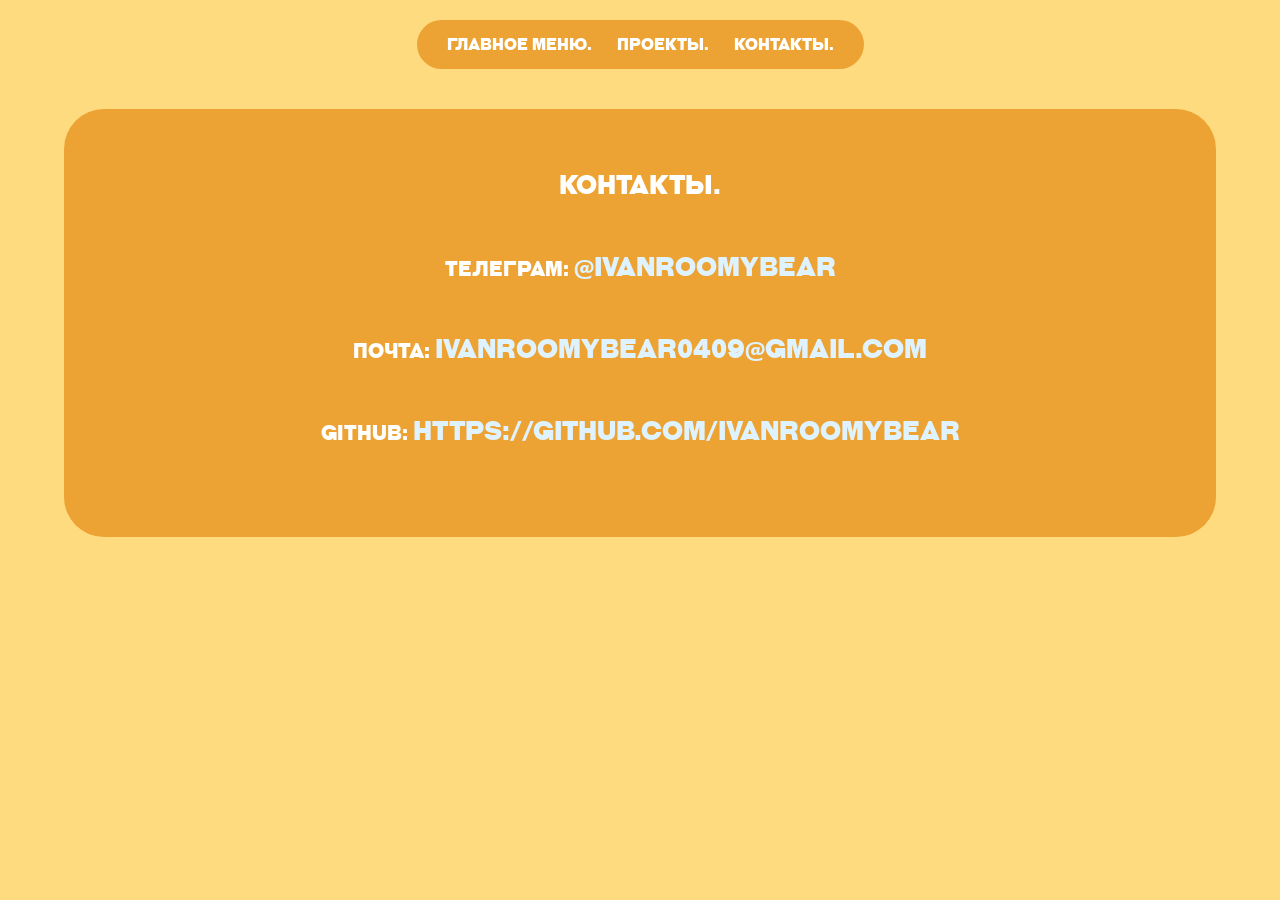
<file: contacts.html>
<!DOCTYPE html>
<html lang="en">
<head>
	<meta charset="UTF-8">
	<meta name="viewport" content="width=device-width, initial-scale=1.0">
	<title>Главное меню</title>
	<link rel="icon" href="https://ozhelp.org.au/blog/wp-content/uploads/2025/02/12-Types-of-Healthy-Tea-and-Their-Benefits.jpg" type="image/png">
	<link rel="stylesheet" href="./style.css">
</head>
<body>
	<div class="topmenu">
		<a href="index.html" class="mainmenu">Главное меню.</a>
		<a href="projects.html" class="projects">Проекты.</a>
		<a href="contacts.html" class="contacts">Контакты.</a>
	</div>
	<div class="bigblock">
		<h1>Контакты.</h1>
		<p class="cont">Телеграм: <a href="https://t.me/Ivanroomybear" class="cont_url">@Ivanroomybear</a> </p>
		<p class="cont">Почта: <a href="mailto:ivanroomybear0409@gmail.com" class="cont_url">ivanroomybear0409@gmail.com</a> </p>
		<p class="cont">GitHub: <a href="https://github.com/Ivanroomybear" class="cont_url">https://github.com/Ivanroomybear</a> </p>
	</div>
</body>
</html>
</file>
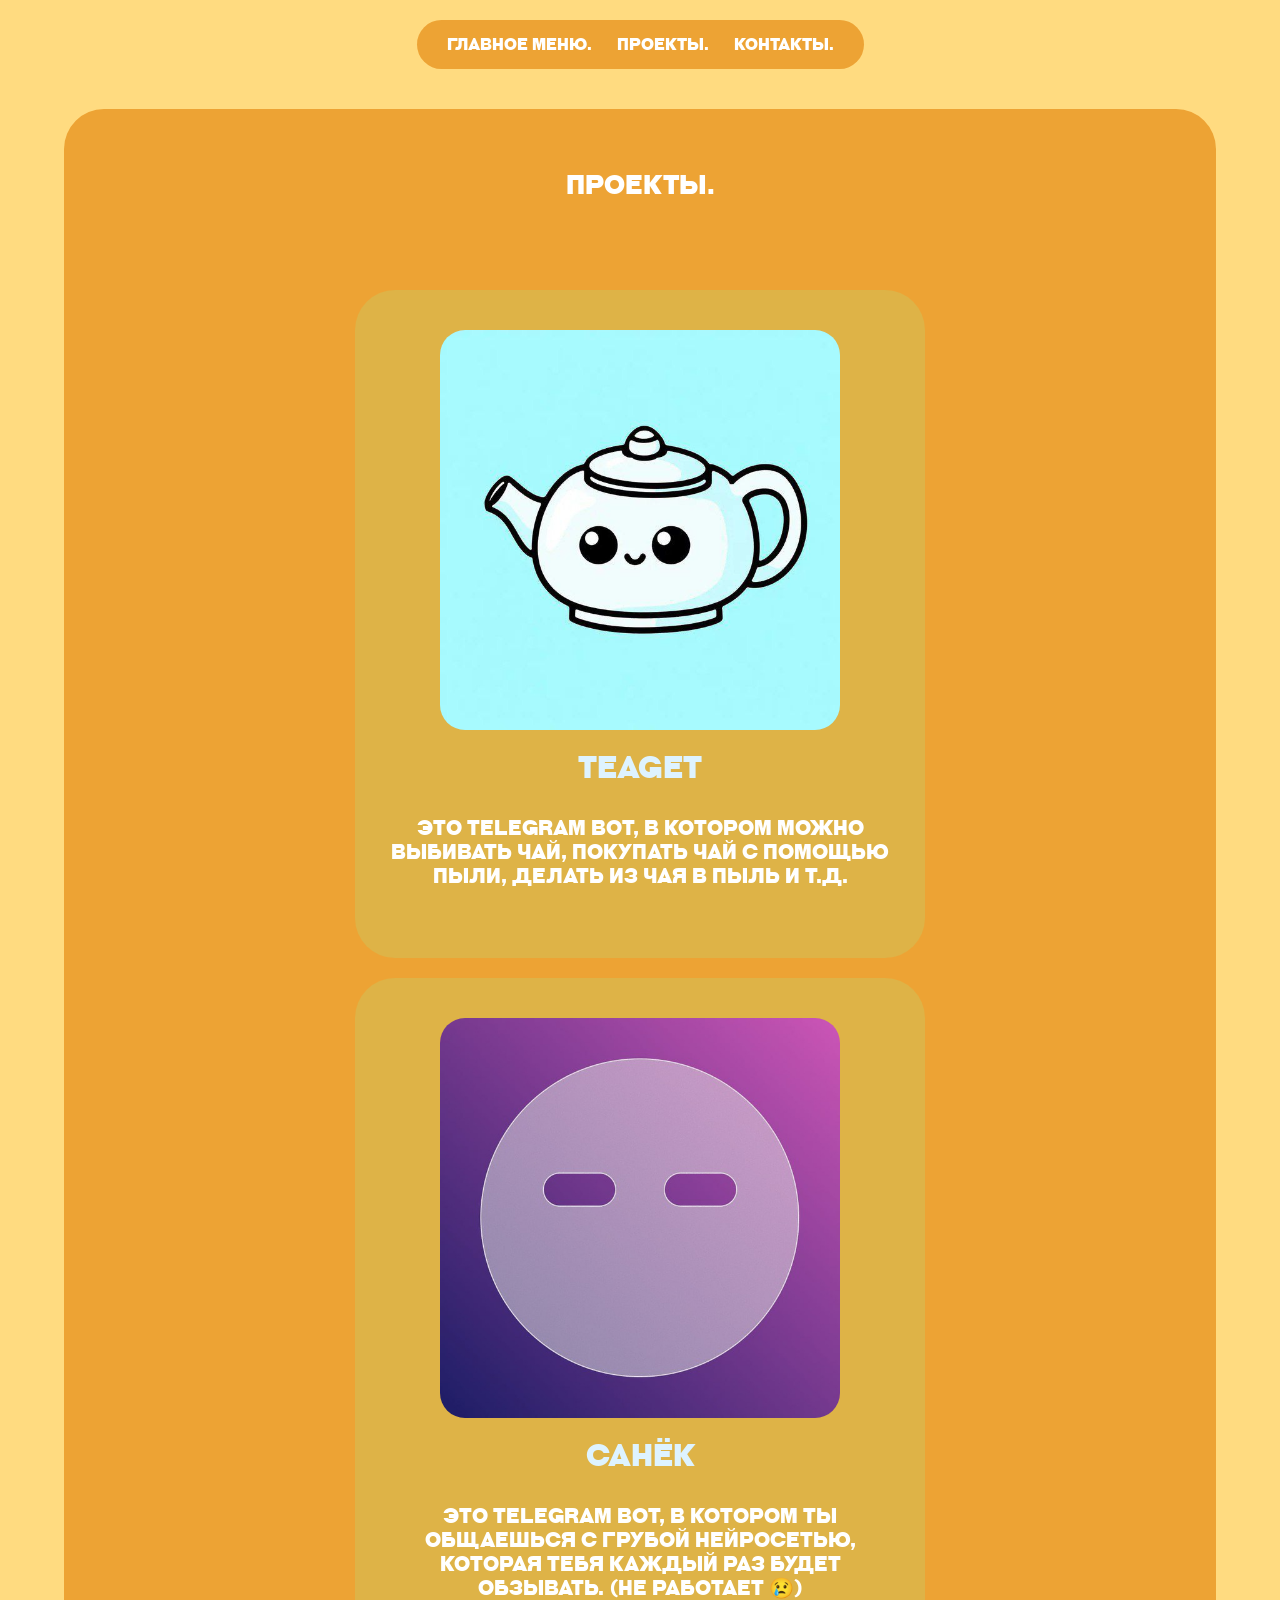
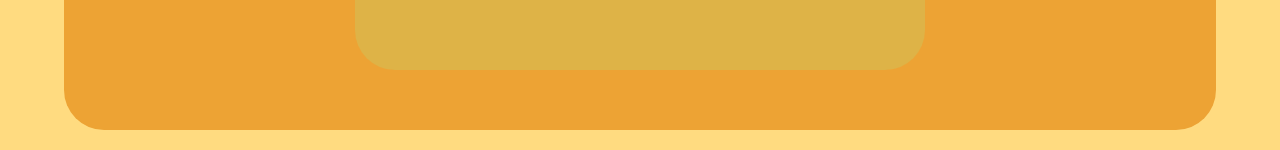
<file: projects.html>
<!DOCTYPE html>
<html lang="en">
<head>
	<meta charset="UTF-8">
	<meta name="viewport" content="width=device-width, initial-scale=1.0">
	<title>Главное меню</title>
	<link rel="icon" href="https://ozhelp.org.au/blog/wp-content/uploads/2025/02/12-Types-of-Healthy-Tea-and-Their-Benefits.jpg" type="image/png">
	<link rel="stylesheet" href="./style.css">
</head>
<body>
	<div class="topmenu">
		<a href="index.html" class="mainmenu">Главное меню.</a>
		<a href="projects.html" class="projects">Проекты.</a>
		<a href="contacts.html" class="contacts">Контакты.</a>
	</div>
	<div class="bigblock">
		<h1>Проекты.</h1>
		<br>
		<div class="project">
			<img src="./TeaGet.jpg" alt="TeaGet" class="block-img"><br>
			<h1><a href="https://t.me/TeaGet_bot" class="urlbot">TeaGet</a></h1>
			<p>Это Telegram Bot, в котором можно выбивать чай, покупать чай с помощью пыли, делать из чая в пыль и т.д.</p>
		</div>
		<div class="project">
			<img src="./Sanyok.jpg" alt="TeaGet" class="block-img"><br>
			<h1><a href="https://t.me/IR_Sanya_bot" class="urlbot">Санёк</a></h1>
			<p>Это Telegram Bot, в котором ты общаешься с грубой нейросетью, которая тебя каждый раз будет обзывать. (Не работает 😢)</p>
		</div>
	</div>
</body>

</html>
</file>
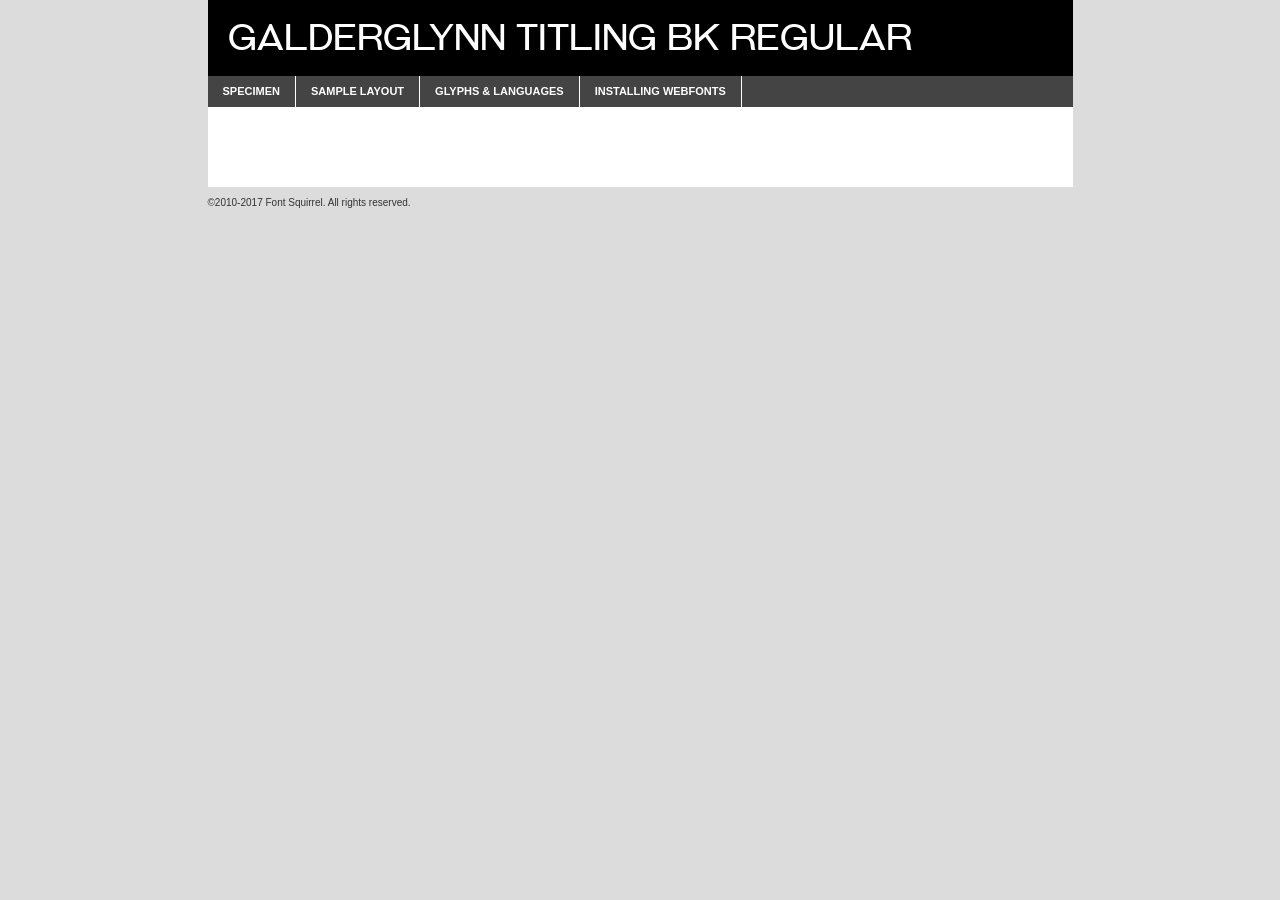
<file: fonts/galderglynntitlingbk_regular-demo.html>
<!DOCTYPE html PUBLIC "-//W3C//DTD XHTML 1.0 Transitional//EN"
        "http://www.w3.org/TR/xhtml1/DTD/xhtml1-transitional.dtd">

<html xmlns="http://www.w3.org/1999/xhtml" xml:lang="en" lang="en">
<head>
    <meta http-equiv="Content-Type" content="text/html; charset=utf-8"/>
    <script src="http://ajax.googleapis.com/ajax/libs/jquery/1.7.2/jquery.min.js" type="text/javascript" charset="utf-8"></script>
    <script type="text/javascript">
		(function($) {
			$.fn.easyTabs = function(option) {
				var param = jQuery.extend({ fadeSpeed: 'fast', defaultContent: 1, activeClass: 'active' }, option);
				$(this).each(function() {
					var thisId = '#' + this.id;
					if ( param.defaultContent == '' )
					{
						param.defaultContent = 1;
					}
					if ( typeof param.defaultContent == 'number' )
					{
						var defaultTab = $(thisId + ' .tabs li:eq(' + (param.defaultContent - 1) + ') a').attr('href').substr(1);
					}
					else
					{
						var defaultTab = param.defaultContent;
					}
					$(thisId + ' .tabs li a').each(function() {
						var tabToHide = $(this).attr('href').substr(1);
						$('#' + tabToHide).addClass('easytabs-tab-content');
					});
					hideAll();
					changeContent(defaultTab);

					function hideAll() {$(thisId + ' .easytabs-tab-content').hide();}

					function changeContent(tabId)
					{
						hideAll();
						$(thisId + ' .tabs li').removeClass(param.activeClass);
						$(thisId + ' .tabs li a[href=#' + tabId + ']').closest('li').addClass(param.activeClass);
						if ( param.fadeSpeed != 'none' )
						{
							$(thisId + ' #' + tabId).fadeIn(param.fadeSpeed);
						}
						else
						{
							$(thisId + ' #' + tabId).show();
						}
					}

					$(thisId + ' .tabs li').click(function() {
						var tabId = $(this).find('a').attr('href').substr(1);
						changeContent(tabId);
						return false;
					});
				});
			}
		})(jQuery);
    </script>
    <link rel="stylesheet" href="specimen_files/specimen_stylesheet.css" type="text/css" charset="utf-8"/>
    <link rel="stylesheet" href="stylesheet.css" type="text/css" charset="utf-8"/>

    <style type="text/css">
        		body {
			font-family: 'galderglynn_titlingbook';
        		}

            </style>

    <title>Galderglynn Titling Bk Regular Specimen</title>


    <script type="text/javascript" charset="utf-8">
		$(document).ready(function() {
			$('#container').easyTabs({ defaultContent: 1 });
		});
    </script>
</head>

<body>
<div id="container">
    <div id="header">
		Galderglynn Titling Bk Regular    </div>
    <ul class="tabs">
        <li><a href="#specimen">Specimen</a></li>
        <li><a href="#layout">Sample Layout</a></li>
                <li><a href="#glyphs">Glyphs &amp; Languages</a></li>
        <li><a href="#installing">Installing Webfonts</a></li>

    </ul>

    <div id="main_content">


        <div id="specimen">

            <div class="section">
                <div class="grid12 firstcol">
                    <div class="huge">AaBb</div>
                </div>
            </div>

            <div class="section">
                <div class="glyph_range">A&#x200B;B&#x200b;C&#x200b;D&#x200b;E&#x200b;F&#x200b;G&#x200b;H&#x200b;I&#x200b;J&#x200b;K&#x200b;L&#x200b;M&#x200b;N&#x200b;O&#x200b;P&#x200b;Q&#x200b;R&#x200b;S&#x200b;T&#x200b;U&#x200b;V&#x200b;W&#x200b;X&#x200b;Y&#x200b;Z&#x200b;a&#x200b;b&#x200b;c&#x200b;d&#x200b;e&#x200b;f&#x200b;g&#x200b;h&#x200b;i&#x200b;j&#x200b;k&#x200b;l&#x200b;m&#x200b;n&#x200b;o&#x200b;p&#x200b;q&#x200b;r&#x200b;s&#x200b;t&#x200b;u&#x200b;v&#x200b;w&#x200b;x&#x200b;y&#x200b;z&#x200b;1&#x200b;2&#x200b;3&#x200b;4&#x200b;5&#x200b;6&#x200b;7&#x200b;8&#x200b;9&#x200b;0&#x200b;&amp;&#x200b;.&#x200b;,&#x200b;?&#x200b;!&#x200b;&#64;&#x200b;(&#x200b;)&#x200b;#&#x200b;$&#x200b;%&#x200b;*&#x200b;+&#x200b;-&#x200b;=&#x200b;:&#x200b;;</div>
            </div>
            <div class="section">
                <div class="grid12 firstcol">
                    <table class="sample_table">
                        <tr>
                            <td>10</td>
                            <td class="size10">abcdefghijklmnopqrstuvwxyzABCDEFGHIJKLMNOPQRSTUVWXYZ0123456789abcdefghijklmnopqrstuvwxyzABCDEFGHIJKLMNOPQRSTUVWXYZ0123456789abcdefghijklmnopqrstuvwxyzABCDEFGHIJKLMNOPQRSTUVWXYZ</td>
                        </tr>
                        <tr>
                            <td>11</td>
                            <td class="size11">abcdefghijklmnopqrstuvwxyzABCDEFGHIJKLMNOPQRSTUVWXYZ0123456789abcdefghijklmnopqrstuvwxyzABCDEFGHIJKLMNOPQRSTUVWXYZ0123456789abcdefghijklmnopqrstuvwxyzABCDEFGHIJKLMNOPQRSTUVWXYZ</td>
                        </tr>
                        <tr>
                            <td>12</td>
                            <td class="size12">abcdefghijklmnopqrstuvwxyzABCDEFGHIJKLMNOPQRSTUVWXYZ0123456789abcdefghijklmnopqrstuvwxyzABCDEFGHIJKLMNOPQRSTUVWXYZ0123456789abcdefghijklmnopqrstuvwxyzABCDEFGHIJKLMNOPQRSTUVWXYZ</td>
                        </tr>
                        <tr>
                            <td>13</td>
                            <td class="size13">abcdefghijklmnopqrstuvwxyzABCDEFGHIJKLMNOPQRSTUVWXYZ0123456789abcdefghijklmnopqrstuvwxyzABCDEFGHIJKLMNOPQRSTUVWXYZ0123456789abcdefghijklmnopqrstuvwxyzABCDEFGHIJKLMNOPQRSTUVWXYZ</td>
                        </tr>
                        <tr>
                            <td>14</td>
                            <td class="size14">abcdefghijklmnopqrstuvwxyzABCDEFGHIJKLMNOPQRSTUVWXYZ0123456789abcdefghijklmnopqrstuvwxyzABCDEFGHIJKLMNOPQRSTUVWXYZ0123456789abcdefghijklmnopqrstuvwxyzABCDEFGHIJKLMNOPQRSTUVWXYZ</td>
                        </tr>
                        <tr>
                            <td>16</td>
                            <td class="size16">abcdefghijklmnopqrstuvwxyzABCDEFGHIJKLMNOPQRSTUVWXYZ0123456789abcdefghijklmnopqrstuvwxyzABCDEFGHIJKLMNOPQRSTUVWXYZ</td>
                        </tr>
                        <tr>
                            <td>18</td>
                            <td class="size18">abcdefghijklmnopqrstuvwxyzABCDEFGHIJKLMNOPQRSTUVWXYZ0123456789abcdefghijklmnopqrstuvwxyzABCDEFGHIJKLMNOPQRSTUVWXYZ</td>
                        </tr>
                        <tr>
                            <td>20</td>
                            <td class="size20">abcdefghijklmnopqrstuvwxyzABCDEFGHIJKLMNOPQRSTUVWXYZ0123456789abcdefghijklmnopqrstuvwxyzABCDEFGHIJKLMNOPQRSTUVWXYZ</td>
                        </tr>
                        <tr>
                            <td>24</td>
                            <td class="size24">abcdefghijklmnopqrstuvwxyzABCDEFGHIJKLMNOPQRSTUVWXYZ0123456789abcdefghijklmnopqrstuvwxyzABCDEFGHIJKLMNOPQRSTUVWXYZ</td>
                        </tr>
                        <tr>
                            <td>30</td>
                            <td class="size30">abcdefghijklmnopqrstuvwxyzABCDEFGHIJKLMNOPQRSTUVWXYZ0123456789abcdefghijklmnopqrstuvwxyzABCDEFGHIJKLMNOPQRSTUVWXYZ</td>
                        </tr>
                        <tr>
                            <td>36</td>
                            <td class="size36">abcdefghijklmnopqrstuvwxyzABCDEFGHIJKLMNOPQRSTUVWXYZ0123456789abcdefghijklmnopqrstuvwxyzABCDEFGHIJKLMNOPQRSTUVWXYZ</td>
                        </tr>
                        <tr>
                            <td>48</td>
                            <td class="size48">abcdefghijklmnopqrstuvwxyzABCDEFGHIJKLMNOPQRSTUVWXYZ0123456789abcdefghijklmnopqrstuvwxyzABCDEFGHIJKLMNOPQRSTUVWXYZ</td>
                        </tr>
                        <tr>
                            <td>60</td>
                            <td class="size60">abcdefghijklmnopqrstuvwxyzABCDEFGHIJKLMNOPQRSTUVWXYZ0123456789abcdefghijklmnopqrstuvwxyzABCDEFGHIJKLMNOPQRSTUVWXYZ</td>
                        </tr>
                        <tr>
                            <td>72</td>
                            <td class="size72">abcdefghijklmnopqrstuvwxyzABCDEFGHIJKLMNOPQRSTUVWXYZ0123456789abcdefghijklmnopqrstuvwxyzABCDEFGHIJKLMNOPQRSTUVWXYZ</td>
                        </tr>
                        <tr>
                            <td>90</td>
                            <td class="size90">abcdefghijklmnopqrstuvwxyzABCDEFGHIJKLMNOPQRSTUVWXYZ0123456789abcdefghijklmnopqrstuvwxyzABCDEFGHIJKLMNOPQRSTUVWXYZ</td>
                        </tr>
                    </table>

                </div>

            </div>


            <div class="section" id="bodycomparison">


                <div id="xheight">
                    <div class="fontbody">&#x25FC;&#x25FC;&#x25FC;&#x25FC;&#x25FC;&#x25FC;&#x25FC;&#x25FC;&#x25FC;&#x25FC;&#x25FC;&#x25FC;&#x25FC;&#x25FC;&#x25FC;&#x25FC;&#x25FC;&#x25FC;&#x25FC;&#x25FC;&#x25FC;&#x25FC;&#x25FC;&#x25FC;&#x25FC;&#x25FC;&#x25FC;&#x25FC;&#x25FC;&#x25FC;&#x25FC;&#x25FC;&#x25FC;&#x25FC;&#x25FC;&#x25FC;&#x25FC;&#x25FC;&#x25FC;&#x25FC;&#x25FC;&#x25FC;&#x25FC;&#x25FC;&#x25FC;&#x25FC;&#x25FC;&#x25FC;&#x25FC;&#x25FC;&#x25FC;&#x25FC;&#x25FC;&#x25FC;&#x25FC;&#x25FC;&#x25FC;&#x25FC;&#x25FC;&#x25FC;&#x25FC;&#x25FC;&#x25FC;&#x25FC;&#x25FC;&#x25FC;&#x25FC;&#x25FC;&#x25FC;&#x25FC;&#x25FC;&#x25FC;&#x25FC;&#x25FC;&#x25FC;&#x25FC;&#x25FC;&#x25FC;&#x25FC;&#x25FC;&#x25FC;&#x25FC;&#x25FC;&#x25FC;&#x25FC;&#x25FC;&#x25FC;&#x25FC;&#x25FC;&#x25FC;&#x25FC;&#x25FC;&#x25FC;&#x25FC;&#x25FC;&#x25FC;&#x25FC;&#x25FC;&#x25FC;body</div>
                    <div class="arialbody">body</div>
                    <div class="verdanabody">body</div>
                    <div class="georgiabody">body</div>
                </div>
                <div class="fontbody" style="z-index:1">
                    body<span>Galderglynn Titling Bk Regular</span>
                </div>
                <div class="arialbody" style="z-index:1">
                    body<span>Arial</span>
                </div>
                <div class="verdanabody" style="z-index:1">
                    body<span>Verdana</span>
                </div>
                <div class="georgiabody" style="z-index:1">
                    body<span>Georgia</span>
                </div>


            </div>


            <div class="section psample psample_row1" id="">

                <div class="grid2 firstcol">
                    <p class="size10"><span>10.</span>Aenean lacinia bibendum nulla sed consectetur. Fusce dapibus, tellus ac cursus commodo, tortor mauris condimentum nibh, ut fermentum massa justo sit amet risus. Nullam id dolor id nibh ultricies vehicula ut id elit. Cum sociis natoque penatibus et magnis dis parturient montes, nascetur ridiculus mus. Nulla vitae elit libero, a pharetra augue.</p>

                </div>
                <div class="grid3">
                    <p class="size11"><span>11.</span>Aenean lacinia bibendum nulla sed consectetur. Fusce dapibus, tellus ac cursus commodo, tortor mauris condimentum nibh, ut fermentum massa justo sit amet risus. Nullam id dolor id nibh ultricies vehicula ut id elit. Cum sociis natoque penatibus et magnis dis parturient montes, nascetur ridiculus mus. Nulla vitae elit libero, a pharetra augue.</p>

                </div>
                <div class="grid3">
                    <p class="size12"><span>12.</span>Aenean lacinia bibendum nulla sed consectetur. Fusce dapibus, tellus ac cursus commodo, tortor mauris condimentum nibh, ut fermentum massa justo sit amet risus. Nullam id dolor id nibh ultricies vehicula ut id elit. Cum sociis natoque penatibus et magnis dis parturient montes, nascetur ridiculus mus. Nulla vitae elit libero, a pharetra augue.</p>

                </div>
                <div class="grid4">
                    <p class="size13"><span>13.</span>Aenean lacinia bibendum nulla sed consectetur. Fusce dapibus, tellus ac cursus commodo, tortor mauris condimentum nibh, ut fermentum massa justo sit amet risus. Nullam id dolor id nibh ultricies vehicula ut id elit. Cum sociis natoque penatibus et magnis dis parturient montes, nascetur ridiculus mus. Nulla vitae elit libero, a pharetra augue.</p>

                </div>
                <div class="white_blend"></div>

            </div>
            <div class="section psample psample_row2" id="">
                <div class="grid3 firstcol">
                    <p class="size14"><span>14.</span>Aenean lacinia bibendum nulla sed consectetur. Fusce dapibus, tellus ac cursus commodo, tortor mauris condimentum nibh, ut fermentum massa justo sit amet risus. Nullam id dolor id nibh ultricies vehicula ut id elit. Cum sociis natoque penatibus et magnis dis parturient montes, nascetur ridiculus mus. Nulla vitae elit libero, a pharetra augue.</p>

                </div>
                <div class="grid4">
                    <p class="size16"><span>16.</span>Aenean lacinia bibendum nulla sed consectetur. Fusce dapibus, tellus ac cursus commodo, tortor mauris condimentum nibh, ut fermentum massa justo sit amet risus. Nullam id dolor id nibh ultricies vehicula ut id elit. Cum sociis natoque penatibus et magnis dis parturient montes, nascetur ridiculus mus. Nulla vitae elit libero, a pharetra augue.</p>

                </div>
                <div class="grid5">
                    <p class="size18"><span>18.</span>Aenean lacinia bibendum nulla sed consectetur. Fusce dapibus, tellus ac cursus commodo, tortor mauris condimentum nibh, ut fermentum massa justo sit amet risus. Nullam id dolor id nibh ultricies vehicula ut id elit. Cum sociis natoque penatibus et magnis dis parturient montes, nascetur ridiculus mus. Nulla vitae elit libero, a pharetra augue.</p>

                </div>

                <div class="white_blend"></div>

            </div>

            <div class="section psample psample_row3" id="">
                <div class="grid5 firstcol">
                    <p class="size20"><span>20.</span>Aenean lacinia bibendum nulla sed consectetur. Fusce dapibus, tellus ac cursus commodo, tortor mauris condimentum nibh, ut fermentum massa justo sit amet risus. Nullam id dolor id nibh ultricies vehicula ut id elit. Cum sociis natoque penatibus et magnis dis parturient montes, nascetur ridiculus mus. Nulla vitae elit libero, a pharetra augue.</p>
                </div>
                <div class="grid7">
                    <p class="size24"><span>24.</span>Aenean lacinia bibendum nulla sed consectetur. Fusce dapibus, tellus ac cursus commodo, tortor mauris condimentum nibh, ut fermentum massa justo sit amet risus. Nullam id dolor id nibh ultricies vehicula ut id elit. Cum sociis natoque penatibus et magnis dis parturient montes, nascetur ridiculus mus. Nulla vitae elit libero, a pharetra augue.</p>
                </div>

                <div class="white_blend"></div>

            </div>

            <div class="section psample psample_row4" id="">
                <div class="grid12 firstcol">
                    <p class="size30"><span>30.</span>Aenean lacinia bibendum nulla sed consectetur. Fusce dapibus, tellus ac cursus commodo, tortor mauris condimentum nibh, ut fermentum massa justo sit amet risus. Nullam id dolor id nibh ultricies vehicula ut id elit. Cum sociis natoque penatibus et magnis dis parturient montes, nascetur ridiculus mus. Nulla vitae elit libero, a pharetra augue.</p>
                </div>
                <div class="white_blend"></div>

            </div>


            <div class="section psample psample_row1 fullreverse">
                <div class="grid2 firstcol">
                    <p class="size10"><span>10.</span>Aenean lacinia bibendum nulla sed consectetur. Fusce dapibus, tellus ac cursus commodo, tortor mauris condimentum nibh, ut fermentum massa justo sit amet risus. Nullam id dolor id nibh ultricies vehicula ut id elit. Cum sociis natoque penatibus et magnis dis parturient montes, nascetur ridiculus mus. Nulla vitae elit libero, a pharetra augue.</p>

                </div>
                <div class="grid3">
                    <p class="size11"><span>11.</span>Aenean lacinia bibendum nulla sed consectetur. Fusce dapibus, tellus ac cursus commodo, tortor mauris condimentum nibh, ut fermentum massa justo sit amet risus. Nullam id dolor id nibh ultricies vehicula ut id elit. Cum sociis natoque penatibus et magnis dis parturient montes, nascetur ridiculus mus. Nulla vitae elit libero, a pharetra augue.</p>

                </div>
                <div class="grid3">
                    <p class="size12"><span>12.</span>Aenean lacinia bibendum nulla sed consectetur. Fusce dapibus, tellus ac cursus commodo, tortor mauris condimentum nibh, ut fermentum massa justo sit amet risus. Nullam id dolor id nibh ultricies vehicula ut id elit. Cum sociis natoque penatibus et magnis dis parturient montes, nascetur ridiculus mus. Nulla vitae elit libero, a pharetra augue.</p>

                </div>
                <div class="grid4">
                    <p class="size13"><span>13.</span>Aenean lacinia bibendum nulla sed consectetur. Fusce dapibus, tellus ac cursus commodo, tortor mauris condimentum nibh, ut fermentum massa justo sit amet risus. Nullam id dolor id nibh ultricies vehicula ut id elit. Cum sociis natoque penatibus et magnis dis parturient montes, nascetur ridiculus mus. Nulla vitae elit libero, a pharetra augue.</p>

                </div>
                <div class="black_blend"></div>

            </div>

            <div class="section psample psample_row2 fullreverse">
                <div class="grid3 firstcol">
                    <p class="size14"><span>14.</span>Aenean lacinia bibendum nulla sed consectetur. Fusce dapibus, tellus ac cursus commodo, tortor mauris condimentum nibh, ut fermentum massa justo sit amet risus. Nullam id dolor id nibh ultricies vehicula ut id elit. Cum sociis natoque penatibus et magnis dis parturient montes, nascetur ridiculus mus. Nulla vitae elit libero, a pharetra augue.</p>

                </div>
                <div class="grid4">
                    <p class="size16"><span>16.</span>Aenean lacinia bibendum nulla sed consectetur. Fusce dapibus, tellus ac cursus commodo, tortor mauris condimentum nibh, ut fermentum massa justo sit amet risus. Nullam id dolor id nibh ultricies vehicula ut id elit. Cum sociis natoque penatibus et magnis dis parturient montes, nascetur ridiculus mus. Nulla vitae elit libero, a pharetra augue.</p>

                </div>
                <div class="grid5">
                    <p class="size18"><span>18.</span>Aenean lacinia bibendum nulla sed consectetur. Fusce dapibus, tellus ac cursus commodo, tortor mauris condimentum nibh, ut fermentum massa justo sit amet risus. Nullam id dolor id nibh ultricies vehicula ut id elit. Cum sociis natoque penatibus et magnis dis parturient montes, nascetur ridiculus mus. Nulla vitae elit libero, a pharetra augue.</p>

                </div>
                <div class="black_blend"></div>

            </div>

            <div class="section psample fullreverse psample_row3" id="">
                <div class="grid5 firstcol">
                    <p class="size20"><span>20.</span>Aenean lacinia bibendum nulla sed consectetur. Fusce dapibus, tellus ac cursus commodo, tortor mauris condimentum nibh, ut fermentum massa justo sit amet risus. Nullam id dolor id nibh ultricies vehicula ut id elit. Cum sociis natoque penatibus et magnis dis parturient montes, nascetur ridiculus mus. Nulla vitae elit libero, a pharetra augue.</p>
                </div>
                <div class="grid7">
                    <p class="size24"><span>24.</span>Aenean lacinia bibendum nulla sed consectetur. Fusce dapibus, tellus ac cursus commodo, tortor mauris condimentum nibh, ut fermentum massa justo sit amet risus. Nullam id dolor id nibh ultricies vehicula ut id elit. Cum sociis natoque penatibus et magnis dis parturient montes, nascetur ridiculus mus. Nulla vitae elit libero, a pharetra augue.</p>
                </div>

                <div class="black_blend"></div>

            </div>

            <div class="section psample fullreverse psample_row4" id="" style="border-bottom: 20px #000 solid;">
                <div class="grid12 firstcol">
                    <p class="size30"><span>30.</span>Aenean lacinia bibendum nulla sed consectetur. Fusce dapibus, tellus ac cursus commodo, tortor mauris condimentum nibh, ut fermentum massa justo sit amet risus. Nullam id dolor id nibh ultricies vehicula ut id elit. Cum sociis natoque penatibus et magnis dis parturient montes, nascetur ridiculus mus. Nulla vitae elit libero, a pharetra augue.</p>
                </div>
                <div class="black_blend"></div>

            </div>


        </div>

        <div id="layout">

            <div class="section">

                <div class="grid12 firstcol">
                    <h1>Lorem Ipsum Dolor</h1>
                    <h2>Etiam porta sem malesuada magna mollis euismod</h2>

                    <p class="byline">By <a href="#link">Aenean Lacinia</a></p>
                </div>
            </div>
            <div class="section">
                <div class="grid8 firstcol">
                    <p class="large">Donec sed odio dui. Morbi leo risus, porta ac consectetur ac, vestibulum at eros. Fusce dapibus, tellus ac cursus commodo, tortor mauris condimentum nibh, ut fermentum massa justo sit amet risus. </p>


                    <h3>Pellentesque ornare sem</h3>

                    <p>Maecenas sed diam eget risus varius blandit sit amet non magna. Maecenas faucibus mollis interdum. Donec ullamcorper nulla non metus auctor fringilla. Nullam id dolor id nibh ultricies vehicula ut id elit. Nullam id dolor id nibh ultricies vehicula ut id elit. </p>

                    <p>Aenean eu leo quam. Pellentesque ornare sem lacinia quam venenatis vestibulum. Lorem ipsum dolor sit amet, consectetur adipiscing elit. Cum sociis natoque penatibus et magnis dis parturient montes, nascetur ridiculus mus. </p>

                    <p>Nulla vitae elit libero, a pharetra augue. Praesent commodo cursus magna, vel scelerisque nisl consectetur et. Aenean lacinia bibendum nulla sed consectetur. </p>

                    <p>Nullam quis risus eget urna mollis ornare vel eu leo. Nullam quis risus eget urna mollis ornare vel eu leo. Maecenas sed diam eget risus varius blandit sit amet non magna. Donec ullamcorper nulla non metus auctor fringilla. </p>

                    <h3>Cras mattis consectetur</h3>

                    <p>Aenean eu leo quam. Pellentesque ornare sem lacinia quam venenatis vestibulum. Aenean lacinia bibendum nulla sed consectetur. Integer posuere erat a ante venenatis dapibus posuere velit aliquet. Cras mattis consectetur purus sit amet fermentum. </p>

                    <p>Nullam id dolor id nibh ultricies vehicula ut id elit. Nullam quis risus eget urna mollis ornare vel eu leo. Cras mattis consectetur purus sit amet fermentum.</p>
                </div>

                <div class="grid4 sidebar">

                    <div class="box reverse">
                        <p class="last">Nullam quis risus eget urna mollis ornare vel eu leo. Donec ullamcorper nulla non metus auctor fringilla. Cras mattis consectetur purus sit amet fermentum. Sed posuere consectetur est at lobortis. Lorem ipsum dolor sit amet, consectetur adipiscing elit. </p>
                    </div>

                    <p class="caption">Maecenas sed diam eget risus varius.</p>

                    <p>Vestibulum id ligula porta felis euismod semper. Integer posuere erat a ante venenatis dapibus posuere velit aliquet. Vestibulum id ligula porta felis euismod semper. Sed posuere consectetur est at lobortis. Maecenas sed diam eget risus varius blandit sit amet non magna. Fusce dapibus, tellus ac cursus commodo, tortor mauris condimentum nibh, ut fermentum massa justo sit amet risus. </p>


                    <p>Duis mollis, est non commodo luctus, nisi erat porttitor ligula, eget lacinia odio sem nec elit. Aenean lacinia bibendum nulla sed consectetur. Vivamus sagittis lacus vel augue laoreet rutrum faucibus dolor auctor. Aenean lacinia bibendum nulla sed consectetur. Nullam quis risus eget urna mollis ornare vel eu leo. </p>

                    <p>Praesent commodo cursus magna, vel scelerisque nisl consectetur et. Donec ullamcorper nulla non metus auctor fringilla. Maecenas faucibus mollis interdum. Fusce dapibus, tellus ac cursus commodo, tortor mauris condimentum nibh, ut fermentum massa justo sit amet risus. </p>

                </div>
            </div>

        </div>


		

        <div id="glyphs">
            <div class="section">
                <div class="grid12 firstcol">

                    <h1>Language Support</h1>
                    <p>The subset of Galderglynn Titling Bk Regular in this kit supports the following languages:<br/>

						Albanian, Basque, Belarusian_lacinka, Bosnian, Breton, Catalan, Chamorro, Chichewa_nyanja, Croatian, Cyrillic, Czech, Danish, Dutch, English, Estonian, Faroese, Finnish, French, Frisian, Galician, German, Hungarian, Icelandic, Italian, Latvian, Lithuanian, Malagasy, Maltese, Norwegian, Polish, Portuguese, Romanian, Serbian, Slovak, Slovenian, Spanish, Turkish, Welsh, Alsatian, Aragonese, Arapaho, Aromanian, Arrernte, Asturian, Aymara, Bislama, Cebuano, Cheyenne, Cimbrian, Corsican, Fijian, French_creole, Friulian, Genoese, Gilbertese, Greenlandic, Haitian_creole, Hawaiian, Hiligaynon, Hmong, Hopi, Ibanag, Iloko_ilokano, Indonesian, Interglossa_glosa, Interlingua, Irish_gaelic, Istro-romanian, Jerriais, Kashubian, Kurdish_kurmanji, Ladin, Lojban, Lombard, Low_saxon, Luxembourgeois, Malay_latinized, Manx, Maori, Megleno-romanian, Mohawk, Nahuatl, Norfolk_pitcairnese, Northern_sotho, Occitan, Oromo, Pangasinan, Papiamento, Piedmontese, Potawatomi, Rhaeto-romance, Romansh, Rotokas, Sami_inari, Sami_lule, Samoan, Sardinian, Scots_gaelic, Seychelles_creole, Shona, Sicilian, Somali, Southern_ndebele, Southern_sotho, Swahili, Swati_swazi, Tagalog_filipino_pilipino, Tahitian, Tausug, Tetum, Tok_pisin, Tongan, Tswana, Turkmen, Turkmen_latinized, Tuvaluan, Uyghur_latinized, Veps, Volapuk, Votic_latinized, Walloon, Warlpiri, Xhosa, Yapese, Zulu, Latinbasic, Ubasic, Demo                    </p>
                    <h1>Glyph Chart</h1>
                    <p>The subset of Galderglynn Titling Bk Regular in this kit includes all the glyphs listed below. Unicode entities are included above each glyph to help you insert individual characters into your layout.</p>
                    <div id="glyph_chart">

						                            							                                <div><p>&amp;#13;</p>&#13;</div>
																				                                <div><p>&amp;#23;</p>&#23;</div>
																				                                <div><p>&amp;#32;</p>&#32;</div>
																				                                <div><p>&amp;#33;</p>&#33;</div>
																				                                <div><p>&amp;#34;</p>&#34;</div>
																				                                <div><p>&amp;#35;</p>&#35;</div>
																				                                <div><p>&amp;#36;</p>&#36;</div>
																				                                <div><p>&amp;#37;</p>&#37;</div>
																				                                <div><p>&amp;#38;</p>&#38;</div>
																				                                <div><p>&amp;#39;</p>&#39;</div>
																				                                <div><p>&amp;#40;</p>&#40;</div>
																				                                <div><p>&amp;#41;</p>&#41;</div>
																				                                <div><p>&amp;#42;</p>&#42;</div>
																				                                <div><p>&amp;#43;</p>&#43;</div>
																				                                <div><p>&amp;#44;</p>&#44;</div>
																				                                <div><p>&amp;#45;</p>&#45;</div>
																				                                <div><p>&amp;#46;</p>&#46;</div>
																				                                <div><p>&amp;#47;</p>&#47;</div>
																				                                <div><p>&amp;#48;</p>&#48;</div>
																				                                <div><p>&amp;#49;</p>&#49;</div>
																				                                <div><p>&amp;#50;</p>&#50;</div>
																				                                <div><p>&amp;#51;</p>&#51;</div>
																				                                <div><p>&amp;#52;</p>&#52;</div>
																				                                <div><p>&amp;#53;</p>&#53;</div>
																				                                <div><p>&amp;#54;</p>&#54;</div>
																				                                <div><p>&amp;#55;</p>&#55;</div>
																				                                <div><p>&amp;#56;</p>&#56;</div>
																				                                <div><p>&amp;#57;</p>&#57;</div>
																				                                <div><p>&amp;#58;</p>&#58;</div>
																				                                <div><p>&amp;#59;</p>&#59;</div>
																				                                <div><p>&amp;#60;</p>&#60;</div>
																				                                <div><p>&amp;#61;</p>&#61;</div>
																				                                <div><p>&amp;#62;</p>&#62;</div>
																				                                <div><p>&amp;#63;</p>&#63;</div>
																				                                <div><p>&amp;#64;</p>&#64;</div>
																				                                <div><p>&amp;#65;</p>&#65;</div>
																				                                <div><p>&amp;#66;</p>&#66;</div>
																				                                <div><p>&amp;#67;</p>&#67;</div>
																				                                <div><p>&amp;#68;</p>&#68;</div>
																				                                <div><p>&amp;#69;</p>&#69;</div>
																				                                <div><p>&amp;#70;</p>&#70;</div>
																				                                <div><p>&amp;#71;</p>&#71;</div>
																				                                <div><p>&amp;#72;</p>&#72;</div>
																				                                <div><p>&amp;#73;</p>&#73;</div>
																				                                <div><p>&amp;#74;</p>&#74;</div>
																				                                <div><p>&amp;#75;</p>&#75;</div>
																				                                <div><p>&amp;#76;</p>&#76;</div>
																				                                <div><p>&amp;#77;</p>&#77;</div>
																				                                <div><p>&amp;#78;</p>&#78;</div>
																				                                <div><p>&amp;#79;</p>&#79;</div>
																				                                <div><p>&amp;#80;</p>&#80;</div>
																				                                <div><p>&amp;#81;</p>&#81;</div>
																				                                <div><p>&amp;#82;</p>&#82;</div>
																				                                <div><p>&amp;#83;</p>&#83;</div>
																				                                <div><p>&amp;#84;</p>&#84;</div>
																				                                <div><p>&amp;#85;</p>&#85;</div>
																				                                <div><p>&amp;#86;</p>&#86;</div>
																				                                <div><p>&amp;#87;</p>&#87;</div>
																				                                <div><p>&amp;#88;</p>&#88;</div>
																				                                <div><p>&amp;#89;</p>&#89;</div>
																				                                <div><p>&amp;#90;</p>&#90;</div>
																				                                <div><p>&amp;#91;</p>&#91;</div>
																				                                <div><p>&amp;#92;</p>&#92;</div>
																				                                <div><p>&amp;#93;</p>&#93;</div>
																				                                <div><p>&amp;#94;</p>&#94;</div>
																				                                <div><p>&amp;#95;</p>&#95;</div>
																				                                <div><p>&amp;#96;</p>&#96;</div>
																				                                <div><p>&amp;#97;</p>&#97;</div>
																				                                <div><p>&amp;#98;</p>&#98;</div>
																				                                <div><p>&amp;#99;</p>&#99;</div>
																				                                <div><p>&amp;#100;</p>&#100;</div>
																				                                <div><p>&amp;#101;</p>&#101;</div>
																				                                <div><p>&amp;#102;</p>&#102;</div>
																				                                <div><p>&amp;#103;</p>&#103;</div>
																				                                <div><p>&amp;#104;</p>&#104;</div>
																				                                <div><p>&amp;#105;</p>&#105;</div>
																				                                <div><p>&amp;#106;</p>&#106;</div>
																				                                <div><p>&amp;#107;</p>&#107;</div>
																				                                <div><p>&amp;#108;</p>&#108;</div>
																				                                <div><p>&amp;#109;</p>&#109;</div>
																				                                <div><p>&amp;#110;</p>&#110;</div>
																				                                <div><p>&amp;#111;</p>&#111;</div>
																				                                <div><p>&amp;#112;</p>&#112;</div>
																				                                <div><p>&amp;#113;</p>&#113;</div>
																				                                <div><p>&amp;#114;</p>&#114;</div>
																				                                <div><p>&amp;#115;</p>&#115;</div>
																				                                <div><p>&amp;#116;</p>&#116;</div>
																				                                <div><p>&amp;#117;</p>&#117;</div>
																				                                <div><p>&amp;#118;</p>&#118;</div>
																				                                <div><p>&amp;#119;</p>&#119;</div>
																				                                <div><p>&amp;#120;</p>&#120;</div>
																				                                <div><p>&amp;#121;</p>&#121;</div>
																				                                <div><p>&amp;#122;</p>&#122;</div>
																				                                <div><p>&amp;#123;</p>&#123;</div>
																				                                <div><p>&amp;#124;</p>&#124;</div>
																				                                <div><p>&amp;#125;</p>&#125;</div>
																				                                <div><p>&amp;#126;</p>&#126;</div>
																				                                <div><p>&amp;#160;</p>&#160;</div>
																				                                <div><p>&amp;#161;</p>&#161;</div>
																				                                <div><p>&amp;#162;</p>&#162;</div>
																				                                <div><p>&amp;#163;</p>&#163;</div>
																				                                <div><p>&amp;#164;</p>&#164;</div>
																				                                <div><p>&amp;#165;</p>&#165;</div>
																				                                <div><p>&amp;#166;</p>&#166;</div>
																				                                <div><p>&amp;#167;</p>&#167;</div>
																				                                <div><p>&amp;#168;</p>&#168;</div>
																				                                <div><p>&amp;#169;</p>&#169;</div>
																				                                <div><p>&amp;#170;</p>&#170;</div>
																				                                <div><p>&amp;#171;</p>&#171;</div>
																				                                <div><p>&amp;#172;</p>&#172;</div>
																				                                <div><p>&amp;#173;</p>&#173;</div>
																				                                <div><p>&amp;#174;</p>&#174;</div>
																				                                <div><p>&amp;#175;</p>&#175;</div>
																				                                <div><p>&amp;#176;</p>&#176;</div>
																				                                <div><p>&amp;#177;</p>&#177;</div>
																				                                <div><p>&amp;#178;</p>&#178;</div>
																				                                <div><p>&amp;#179;</p>&#179;</div>
																				                                <div><p>&amp;#180;</p>&#180;</div>
																				                                <div><p>&amp;#181;</p>&#181;</div>
																				                                <div><p>&amp;#182;</p>&#182;</div>
																				                                <div><p>&amp;#183;</p>&#183;</div>
																				                                <div><p>&amp;#184;</p>&#184;</div>
																				                                <div><p>&amp;#185;</p>&#185;</div>
																				                                <div><p>&amp;#186;</p>&#186;</div>
																				                                <div><p>&amp;#187;</p>&#187;</div>
																				                                <div><p>&amp;#188;</p>&#188;</div>
																				                                <div><p>&amp;#189;</p>&#189;</div>
																				                                <div><p>&amp;#190;</p>&#190;</div>
																				                                <div><p>&amp;#191;</p>&#191;</div>
																				                                <div><p>&amp;#192;</p>&#192;</div>
																				                                <div><p>&amp;#193;</p>&#193;</div>
																				                                <div><p>&amp;#194;</p>&#194;</div>
																				                                <div><p>&amp;#195;</p>&#195;</div>
																				                                <div><p>&amp;#196;</p>&#196;</div>
																				                                <div><p>&amp;#197;</p>&#197;</div>
																				                                <div><p>&amp;#198;</p>&#198;</div>
																				                                <div><p>&amp;#199;</p>&#199;</div>
																				                                <div><p>&amp;#200;</p>&#200;</div>
																				                                <div><p>&amp;#201;</p>&#201;</div>
																				                                <div><p>&amp;#202;</p>&#202;</div>
																				                                <div><p>&amp;#203;</p>&#203;</div>
																				                                <div><p>&amp;#204;</p>&#204;</div>
																				                                <div><p>&amp;#205;</p>&#205;</div>
																				                                <div><p>&amp;#206;</p>&#206;</div>
																				                                <div><p>&amp;#207;</p>&#207;</div>
																				                                <div><p>&amp;#208;</p>&#208;</div>
																				                                <div><p>&amp;#209;</p>&#209;</div>
																				                                <div><p>&amp;#210;</p>&#210;</div>
																				                                <div><p>&amp;#211;</p>&#211;</div>
																				                                <div><p>&amp;#212;</p>&#212;</div>
																				                                <div><p>&amp;#213;</p>&#213;</div>
																				                                <div><p>&amp;#214;</p>&#214;</div>
																				                                <div><p>&amp;#215;</p>&#215;</div>
																				                                <div><p>&amp;#216;</p>&#216;</div>
																				                                <div><p>&amp;#217;</p>&#217;</div>
																				                                <div><p>&amp;#218;</p>&#218;</div>
																				                                <div><p>&amp;#219;</p>&#219;</div>
																				                                <div><p>&amp;#220;</p>&#220;</div>
																				                                <div><p>&amp;#221;</p>&#221;</div>
																				                                <div><p>&amp;#222;</p>&#222;</div>
																				                                <div><p>&amp;#223;</p>&#223;</div>
																				                                <div><p>&amp;#224;</p>&#224;</div>
																				                                <div><p>&amp;#225;</p>&#225;</div>
																				                                <div><p>&amp;#226;</p>&#226;</div>
																				                                <div><p>&amp;#227;</p>&#227;</div>
																				                                <div><p>&amp;#228;</p>&#228;</div>
																				                                <div><p>&amp;#229;</p>&#229;</div>
																				                                <div><p>&amp;#230;</p>&#230;</div>
																				                                <div><p>&amp;#231;</p>&#231;</div>
																				                                <div><p>&amp;#232;</p>&#232;</div>
																				                                <div><p>&amp;#233;</p>&#233;</div>
																				                                <div><p>&amp;#234;</p>&#234;</div>
																				                                <div><p>&amp;#235;</p>&#235;</div>
																				                                <div><p>&amp;#236;</p>&#236;</div>
																				                                <div><p>&amp;#237;</p>&#237;</div>
																				                                <div><p>&amp;#238;</p>&#238;</div>
																				                                <div><p>&amp;#239;</p>&#239;</div>
																				                                <div><p>&amp;#240;</p>&#240;</div>
																				                                <div><p>&amp;#241;</p>&#241;</div>
																				                                <div><p>&amp;#242;</p>&#242;</div>
																				                                <div><p>&amp;#243;</p>&#243;</div>
																				                                <div><p>&amp;#244;</p>&#244;</div>
																				                                <div><p>&amp;#245;</p>&#245;</div>
																				                                <div><p>&amp;#246;</p>&#246;</div>
																				                                <div><p>&amp;#247;</p>&#247;</div>
																				                                <div><p>&amp;#248;</p>&#248;</div>
																				                                <div><p>&amp;#249;</p>&#249;</div>
																				                                <div><p>&amp;#250;</p>&#250;</div>
																				                                <div><p>&amp;#251;</p>&#251;</div>
																				                                <div><p>&amp;#252;</p>&#252;</div>
																				                                <div><p>&amp;#253;</p>&#253;</div>
																				                                <div><p>&amp;#254;</p>&#254;</div>
																				                                <div><p>&amp;#255;</p>&#255;</div>
																				                                <div><p>&amp;#256;</p>&#256;</div>
																				                                <div><p>&amp;#257;</p>&#257;</div>
																				                                <div><p>&amp;#258;</p>&#258;</div>
																				                                <div><p>&amp;#259;</p>&#259;</div>
																				                                <div><p>&amp;#260;</p>&#260;</div>
																				                                <div><p>&amp;#261;</p>&#261;</div>
																				                                <div><p>&amp;#262;</p>&#262;</div>
																				                                <div><p>&amp;#263;</p>&#263;</div>
																				                                <div><p>&amp;#266;</p>&#266;</div>
																				                                <div><p>&amp;#267;</p>&#267;</div>
																				                                <div><p>&amp;#268;</p>&#268;</div>
																				                                <div><p>&amp;#269;</p>&#269;</div>
																				                                <div><p>&amp;#270;</p>&#270;</div>
																				                                <div><p>&amp;#271;</p>&#271;</div>
																				                                <div><p>&amp;#272;</p>&#272;</div>
																				                                <div><p>&amp;#273;</p>&#273;</div>
																				                                <div><p>&amp;#274;</p>&#274;</div>
																				                                <div><p>&amp;#275;</p>&#275;</div>
																				                                <div><p>&amp;#276;</p>&#276;</div>
																				                                <div><p>&amp;#277;</p>&#277;</div>
																				                                <div><p>&amp;#278;</p>&#278;</div>
																				                                <div><p>&amp;#279;</p>&#279;</div>
																				                                <div><p>&amp;#280;</p>&#280;</div>
																				                                <div><p>&amp;#281;</p>&#281;</div>
																				                                <div><p>&amp;#282;</p>&#282;</div>
																				                                <div><p>&amp;#283;</p>&#283;</div>
																				                                <div><p>&amp;#286;</p>&#286;</div>
																				                                <div><p>&amp;#287;</p>&#287;</div>
																				                                <div><p>&amp;#288;</p>&#288;</div>
																				                                <div><p>&amp;#289;</p>&#289;</div>
																				                                <div><p>&amp;#290;</p>&#290;</div>
																				                                <div><p>&amp;#291;</p>&#291;</div>
																				                                <div><p>&amp;#294;</p>&#294;</div>
																				                                <div><p>&amp;#295;</p>&#295;</div>
																				                                <div><p>&amp;#298;</p>&#298;</div>
																				                                <div><p>&amp;#299;</p>&#299;</div>
																				                                <div><p>&amp;#300;</p>&#300;</div>
																				                                <div><p>&amp;#301;</p>&#301;</div>
																				                                <div><p>&amp;#302;</p>&#302;</div>
																				                                <div><p>&amp;#303;</p>&#303;</div>
																				                                <div><p>&amp;#304;</p>&#304;</div>
																				                                <div><p>&amp;#305;</p>&#305;</div>
																				                                <div><p>&amp;#306;</p>&#306;</div>
																				                                <div><p>&amp;#307;</p>&#307;</div>
																				                                <div><p>&amp;#310;</p>&#310;</div>
																				                                <div><p>&amp;#311;</p>&#311;</div>
																				                                <div><p>&amp;#313;</p>&#313;</div>
																				                                <div><p>&amp;#314;</p>&#314;</div>
																				                                <div><p>&amp;#315;</p>&#315;</div>
																				                                <div><p>&amp;#316;</p>&#316;</div>
																				                                <div><p>&amp;#317;</p>&#317;</div>
																				                                <div><p>&amp;#318;</p>&#318;</div>
																				                                <div><p>&amp;#319;</p>&#319;</div>
																				                                <div><p>&amp;#320;</p>&#320;</div>
																				                                <div><p>&amp;#321;</p>&#321;</div>
																				                                <div><p>&amp;#322;</p>&#322;</div>
																				                                <div><p>&amp;#323;</p>&#323;</div>
																				                                <div><p>&amp;#324;</p>&#324;</div>
																				                                <div><p>&amp;#325;</p>&#325;</div>
																				                                <div><p>&amp;#326;</p>&#326;</div>
																				                                <div><p>&amp;#327;</p>&#327;</div>
																				                                <div><p>&amp;#328;</p>&#328;</div>
																				                                <div><p>&amp;#330;</p>&#330;</div>
																				                                <div><p>&amp;#331;</p>&#331;</div>
																				                                <div><p>&amp;#332;</p>&#332;</div>
																				                                <div><p>&amp;#333;</p>&#333;</div>
																				                                <div><p>&amp;#334;</p>&#334;</div>
																				                                <div><p>&amp;#335;</p>&#335;</div>
																				                                <div><p>&amp;#336;</p>&#336;</div>
																				                                <div><p>&amp;#337;</p>&#337;</div>
																				                                <div><p>&amp;#338;</p>&#338;</div>
																				                                <div><p>&amp;#339;</p>&#339;</div>
																				                                <div><p>&amp;#340;</p>&#340;</div>
																				                                <div><p>&amp;#341;</p>&#341;</div>
																				                                <div><p>&amp;#342;</p>&#342;</div>
																				                                <div><p>&amp;#343;</p>&#343;</div>
																				                                <div><p>&amp;#344;</p>&#344;</div>
																				                                <div><p>&amp;#345;</p>&#345;</div>
																				                                <div><p>&amp;#346;</p>&#346;</div>
																				                                <div><p>&amp;#347;</p>&#347;</div>
																				                                <div><p>&amp;#350;</p>&#350;</div>
																				                                <div><p>&amp;#351;</p>&#351;</div>
																				                                <div><p>&amp;#352;</p>&#352;</div>
																				                                <div><p>&amp;#353;</p>&#353;</div>
																				                                <div><p>&amp;#354;</p>&#354;</div>
																				                                <div><p>&amp;#355;</p>&#355;</div>
																				                                <div><p>&amp;#356;</p>&#356;</div>
																				                                <div><p>&amp;#357;</p>&#357;</div>
																				                                <div><p>&amp;#358;</p>&#358;</div>
																				                                <div><p>&amp;#359;</p>&#359;</div>
																				                                <div><p>&amp;#360;</p>&#360;</div>
																				                                <div><p>&amp;#361;</p>&#361;</div>
																				                                <div><p>&amp;#362;</p>&#362;</div>
																				                                <div><p>&amp;#363;</p>&#363;</div>
																				                                <div><p>&amp;#364;</p>&#364;</div>
																				                                <div><p>&amp;#365;</p>&#365;</div>
																				                                <div><p>&amp;#366;</p>&#366;</div>
																				                                <div><p>&amp;#367;</p>&#367;</div>
																				                                <div><p>&amp;#368;</p>&#368;</div>
																				                                <div><p>&amp;#369;</p>&#369;</div>
																				                                <div><p>&amp;#370;</p>&#370;</div>
																				                                <div><p>&amp;#371;</p>&#371;</div>
																				                                <div><p>&amp;#372;</p>&#372;</div>
																				                                <div><p>&amp;#373;</p>&#373;</div>
																				                                <div><p>&amp;#374;</p>&#374;</div>
																				                                <div><p>&amp;#375;</p>&#375;</div>
																				                                <div><p>&amp;#376;</p>&#376;</div>
																				                                <div><p>&amp;#377;</p>&#377;</div>
																				                                <div><p>&amp;#378;</p>&#378;</div>
																				                                <div><p>&amp;#379;</p>&#379;</div>
																				                                <div><p>&amp;#380;</p>&#380;</div>
																				                                <div><p>&amp;#381;</p>&#381;</div>
																				                                <div><p>&amp;#382;</p>&#382;</div>
																				                                <div><p>&amp;#402;</p>&#402;</div>
																				                                <div><p>&amp;#536;</p>&#536;</div>
																				                                <div><p>&amp;#537;</p>&#537;</div>
																				                                <div><p>&amp;#538;</p>&#538;</div>
																				                                <div><p>&amp;#539;</p>&#539;</div>
																				                                <div><p>&amp;#710;</p>&#710;</div>
																				                                <div><p>&amp;#711;</p>&#711;</div>
																				                                <div><p>&amp;#728;</p>&#728;</div>
																				                                <div><p>&amp;#729;</p>&#729;</div>
																				                                <div><p>&amp;#730;</p>&#730;</div>
																				                                <div><p>&amp;#731;</p>&#731;</div>
																				                                <div><p>&amp;#732;</p>&#732;</div>
																				                                <div><p>&amp;#733;</p>&#733;</div>
																				                                <div><p>&amp;#916;</p>&#916;</div>
																				                                <div><p>&amp;#937;</p>&#937;</div>
																				                                <div><p>&amp;#956;</p>&#956;</div>
																				                                <div><p>&amp;#960;</p>&#960;</div>
																				                                <div><p>&amp;#1024;</p>&#1024;</div>
																				                                <div><p>&amp;#1025;</p>&#1025;</div>
																				                                <div><p>&amp;#1026;</p>&#1026;</div>
																				                                <div><p>&amp;#1027;</p>&#1027;</div>
																				                                <div><p>&amp;#1028;</p>&#1028;</div>
																				                                <div><p>&amp;#1029;</p>&#1029;</div>
																				                                <div><p>&amp;#1030;</p>&#1030;</div>
																				                                <div><p>&amp;#1031;</p>&#1031;</div>
																				                                <div><p>&amp;#1032;</p>&#1032;</div>
																				                                <div><p>&amp;#1033;</p>&#1033;</div>
																				                                <div><p>&amp;#1034;</p>&#1034;</div>
																				                                <div><p>&amp;#1035;</p>&#1035;</div>
																				                                <div><p>&amp;#1036;</p>&#1036;</div>
																				                                <div><p>&amp;#1037;</p>&#1037;</div>
																				                                <div><p>&amp;#1038;</p>&#1038;</div>
																				                                <div><p>&amp;#1039;</p>&#1039;</div>
																				                                <div><p>&amp;#1040;</p>&#1040;</div>
																				                                <div><p>&amp;#1041;</p>&#1041;</div>
																				                                <div><p>&amp;#1042;</p>&#1042;</div>
																				                                <div><p>&amp;#1043;</p>&#1043;</div>
																				                                <div><p>&amp;#1044;</p>&#1044;</div>
																				                                <div><p>&amp;#1045;</p>&#1045;</div>
																				                                <div><p>&amp;#1046;</p>&#1046;</div>
																				                                <div><p>&amp;#1047;</p>&#1047;</div>
																				                                <div><p>&amp;#1048;</p>&#1048;</div>
																				                                <div><p>&amp;#1049;</p>&#1049;</div>
																				                                <div><p>&amp;#1050;</p>&#1050;</div>
																				                                <div><p>&amp;#1051;</p>&#1051;</div>
																				                                <div><p>&amp;#1052;</p>&#1052;</div>
																				                                <div><p>&amp;#1053;</p>&#1053;</div>
																				                                <div><p>&amp;#1054;</p>&#1054;</div>
																				                                <div><p>&amp;#1055;</p>&#1055;</div>
																				                                <div><p>&amp;#1056;</p>&#1056;</div>
																				                                <div><p>&amp;#1057;</p>&#1057;</div>
																				                                <div><p>&amp;#1058;</p>&#1058;</div>
																				                                <div><p>&amp;#1059;</p>&#1059;</div>
																				                                <div><p>&amp;#1060;</p>&#1060;</div>
																				                                <div><p>&amp;#1061;</p>&#1061;</div>
																				                                <div><p>&amp;#1062;</p>&#1062;</div>
																				                                <div><p>&amp;#1063;</p>&#1063;</div>
																				                                <div><p>&amp;#1064;</p>&#1064;</div>
																				                                <div><p>&amp;#1065;</p>&#1065;</div>
																				                                <div><p>&amp;#1066;</p>&#1066;</div>
																				                                <div><p>&amp;#1067;</p>&#1067;</div>
																				                                <div><p>&amp;#1068;</p>&#1068;</div>
																				                                <div><p>&amp;#1069;</p>&#1069;</div>
																				                                <div><p>&amp;#1070;</p>&#1070;</div>
																				                                <div><p>&amp;#1071;</p>&#1071;</div>
																				                                <div><p>&amp;#1072;</p>&#1072;</div>
																				                                <div><p>&amp;#1073;</p>&#1073;</div>
																				                                <div><p>&amp;#1074;</p>&#1074;</div>
																				                                <div><p>&amp;#1075;</p>&#1075;</div>
																				                                <div><p>&amp;#1076;</p>&#1076;</div>
																				                                <div><p>&amp;#1077;</p>&#1077;</div>
																				                                <div><p>&amp;#1078;</p>&#1078;</div>
																				                                <div><p>&amp;#1079;</p>&#1079;</div>
																				                                <div><p>&amp;#1080;</p>&#1080;</div>
																				                                <div><p>&amp;#1081;</p>&#1081;</div>
																				                                <div><p>&amp;#1082;</p>&#1082;</div>
																				                                <div><p>&amp;#1083;</p>&#1083;</div>
																				                                <div><p>&amp;#1084;</p>&#1084;</div>
																				                                <div><p>&amp;#1085;</p>&#1085;</div>
																				                                <div><p>&amp;#1086;</p>&#1086;</div>
																				                                <div><p>&amp;#1087;</p>&#1087;</div>
																				                                <div><p>&amp;#1088;</p>&#1088;</div>
																				                                <div><p>&amp;#1089;</p>&#1089;</div>
																				                                <div><p>&amp;#1090;</p>&#1090;</div>
																				                                <div><p>&amp;#1091;</p>&#1091;</div>
																				                                <div><p>&amp;#1092;</p>&#1092;</div>
																				                                <div><p>&amp;#1093;</p>&#1093;</div>
																				                                <div><p>&amp;#1094;</p>&#1094;</div>
																				                                <div><p>&amp;#1095;</p>&#1095;</div>
																				                                <div><p>&amp;#1096;</p>&#1096;</div>
																				                                <div><p>&amp;#1097;</p>&#1097;</div>
																				                                <div><p>&amp;#1098;</p>&#1098;</div>
																				                                <div><p>&amp;#1099;</p>&#1099;</div>
																				                                <div><p>&amp;#1100;</p>&#1100;</div>
																				                                <div><p>&amp;#1101;</p>&#1101;</div>
																				                                <div><p>&amp;#1102;</p>&#1102;</div>
																				                                <div><p>&amp;#1103;</p>&#1103;</div>
																				                                <div><p>&amp;#1104;</p>&#1104;</div>
																				                                <div><p>&amp;#1105;</p>&#1105;</div>
																				                                <div><p>&amp;#1106;</p>&#1106;</div>
																				                                <div><p>&amp;#1107;</p>&#1107;</div>
																				                                <div><p>&amp;#1108;</p>&#1108;</div>
																				                                <div><p>&amp;#1109;</p>&#1109;</div>
																				                                <div><p>&amp;#1110;</p>&#1110;</div>
																				                                <div><p>&amp;#1111;</p>&#1111;</div>
																				                                <div><p>&amp;#1112;</p>&#1112;</div>
																				                                <div><p>&amp;#1113;</p>&#1113;</div>
																				                                <div><p>&amp;#1114;</p>&#1114;</div>
																				                                <div><p>&amp;#1115;</p>&#1115;</div>
																				                                <div><p>&amp;#1116;</p>&#1116;</div>
																				                                <div><p>&amp;#1117;</p>&#1117;</div>
																				                                <div><p>&amp;#1118;</p>&#1118;</div>
																				                                <div><p>&amp;#1119;</p>&#1119;</div>
																				                                <div><p>&amp;#7808;</p>&#7808;</div>
																				                                <div><p>&amp;#7809;</p>&#7809;</div>
																				                                <div><p>&amp;#7810;</p>&#7810;</div>
																				                                <div><p>&amp;#7811;</p>&#7811;</div>
																				                                <div><p>&amp;#7812;</p>&#7812;</div>
																				                                <div><p>&amp;#7813;</p>&#7813;</div>
																				                                <div><p>&amp;#7922;</p>&#7922;</div>
																				                                <div><p>&amp;#7923;</p>&#7923;</div>
																				                                <div><p>&amp;#8192;</p>&#8192;</div>
																				                                <div><p>&amp;#8193;</p>&#8193;</div>
																				                                <div><p>&amp;#8194;</p>&#8194;</div>
																				                                <div><p>&amp;#8195;</p>&#8195;</div>
																				                                <div><p>&amp;#8196;</p>&#8196;</div>
																				                                <div><p>&amp;#8197;</p>&#8197;</div>
																				                                <div><p>&amp;#8198;</p>&#8198;</div>
																				                                <div><p>&amp;#8199;</p>&#8199;</div>
																				                                <div><p>&amp;#8200;</p>&#8200;</div>
																				                                <div><p>&amp;#8201;</p>&#8201;</div>
																				                                <div><p>&amp;#8202;</p>&#8202;</div>
																				                                <div><p>&amp;#8208;</p>&#8208;</div>
																				                                <div><p>&amp;#8209;</p>&#8209;</div>
																				                                <div><p>&amp;#8210;</p>&#8210;</div>
																				                                <div><p>&amp;#8211;</p>&#8211;</div>
																				                                <div><p>&amp;#8212;</p>&#8212;</div>
																				                                <div><p>&amp;#8216;</p>&#8216;</div>
																				                                <div><p>&amp;#8217;</p>&#8217;</div>
																				                                <div><p>&amp;#8218;</p>&#8218;</div>
																				                                <div><p>&amp;#8220;</p>&#8220;</div>
																				                                <div><p>&amp;#8221;</p>&#8221;</div>
																				                                <div><p>&amp;#8222;</p>&#8222;</div>
																				                                <div><p>&amp;#8224;</p>&#8224;</div>
																				                                <div><p>&amp;#8225;</p>&#8225;</div>
																				                                <div><p>&amp;#8226;</p>&#8226;</div>
																				                                <div><p>&amp;#8230;</p>&#8230;</div>
																				                                <div><p>&amp;#8239;</p>&#8239;</div>
																				                                <div><p>&amp;#8240;</p>&#8240;</div>
																				                                <div><p>&amp;#8249;</p>&#8249;</div>
																				                                <div><p>&amp;#8250;</p>&#8250;</div>
																				                                <div><p>&amp;#8260;</p>&#8260;</div>
																				                                <div><p>&amp;#8287;</p>&#8287;</div>
																				                                <div><p>&amp;#8304;</p>&#8304;</div>
																				                                <div><p>&amp;#8308;</p>&#8308;</div>
																				                                <div><p>&amp;#8309;</p>&#8309;</div>
																				                                <div><p>&amp;#8310;</p>&#8310;</div>
																				                                <div><p>&amp;#8311;</p>&#8311;</div>
																				                                <div><p>&amp;#8312;</p>&#8312;</div>
																				                                <div><p>&amp;#8313;</p>&#8313;</div>
																				                                <div><p>&amp;#8320;</p>&#8320;</div>
																				                                <div><p>&amp;#8321;</p>&#8321;</div>
																				                                <div><p>&amp;#8322;</p>&#8322;</div>
																				                                <div><p>&amp;#8323;</p>&#8323;</div>
																				                                <div><p>&amp;#8324;</p>&#8324;</div>
																				                                <div><p>&amp;#8325;</p>&#8325;</div>
																				                                <div><p>&amp;#8326;</p>&#8326;</div>
																				                                <div><p>&amp;#8327;</p>&#8327;</div>
																				                                <div><p>&amp;#8328;</p>&#8328;</div>
																				                                <div><p>&amp;#8329;</p>&#8329;</div>
																				                                <div><p>&amp;#8364;</p>&#8364;</div>
																				                                <div><p>&amp;#8377;</p>&#8377;</div>
																				                                <div><p>&amp;#8378;</p>&#8378;</div>
																				                                <div><p>&amp;#8381;</p>&#8381;</div>
																				                                <div><p>&amp;#8471;</p>&#8471;</div>
																				                                <div><p>&amp;#8482;</p>&#8482;</div>
																				                                <div><p>&amp;#8486;</p>&#8486;</div>
																				                                <div><p>&amp;#8531;</p>&#8531;</div>
																				                                <div><p>&amp;#8532;</p>&#8532;</div>
																				                                <div><p>&amp;#8539;</p>&#8539;</div>
																				                                <div><p>&amp;#8540;</p>&#8540;</div>
																				                                <div><p>&amp;#8541;</p>&#8541;</div>
																				                                <div><p>&amp;#8542;</p>&#8542;</div>
																				                                <div><p>&amp;#8706;</p>&#8706;</div>
																				                                <div><p>&amp;#8710;</p>&#8710;</div>
																				                                <div><p>&amp;#8719;</p>&#8719;</div>
																				                                <div><p>&amp;#8721;</p>&#8721;</div>
																				                                <div><p>&amp;#8722;</p>&#8722;</div>
																				                                <div><p>&amp;#8730;</p>&#8730;</div>
																				                                <div><p>&amp;#8734;</p>&#8734;</div>
																				                                <div><p>&amp;#8747;</p>&#8747;</div>
																				                                <div><p>&amp;#8776;</p>&#8776;</div>
																				                                <div><p>&amp;#8800;</p>&#8800;</div>
																				                                <div><p>&amp;#8804;</p>&#8804;</div>
																				                                <div><p>&amp;#8805;</p>&#8805;</div>
																				                                <div><p>&amp;#9674;</p>&#9674;</div>
																				                                <div><p>&amp;#9724;</p>&#9724;</div>
																				                                <div><p>&amp;#9756;</p>&#9756;</div>
																				                                <div><p>&amp;#9757;</p>&#9757;</div>
																				                                <div><p>&amp;#10086;</p>&#10086;</div>
																				                                <div><p>&amp;#63330;</p>&#63330;</div>
																				                                <div><p>&amp;#63331;</p>&#63331;</div>
																				                                <div><p>&amp;#63332;</p>&#63332;</div>
																				                                <div><p>&amp;#63333;</p>&#63333;</div>
																				                                <div><p>&amp;#63334;</p>&#63334;</div>
																				                                <div><p>&amp;#63335;</p>&#63335;</div>
																				                                <div><p>&amp;#63336;</p>&#63336;</div>
																				                                <div><p>&amp;#63337;</p>&#63337;</div>
																				                                <div><p>&amp;#63338;</p>&#63338;</div>
																				                                <div><p>&amp;#63339;</p>&#63339;</div>
																																																																							                    </div>
                </div>


            </div>
        </div>


        <div id="specs">

        </div>

        <div id="installing">
            <div class="section">
                <div class="grid7 firstcol">
                    <h1>Installing Webfonts</h1>

                    <p>Webfonts are supported by all major browser platforms but not all in the same way. There are currently four different font formats that must be included in order to target all browsers. This includes TTF, WOFF, EOT and SVG.</p>

                    <h2>1. Upload your webfonts</h2>
                    <p>You must upload your webfont kit to your website. They should be in or near the same directory as your CSS files.</p>

                    <h2>2. Include the webfont stylesheet</h2>
                    <p>A special CSS @font-face declaration helps the various browsers select the appropriate font it needs without causing you a bunch of headaches. Learn more about this syntax by reading the <a href="https://www.fontspring.com/blog/further-hardening-of-the-bulletproof-syntax">Fontspring blog post</a> about it. The code for it is as follows:</p>


                    <code>
                        @font-face{
                        font-family: 'MyWebFont';
                        src: url('WebFont.eot');
                        src: url('WebFont.eot?#iefix') format('embedded-opentype'),
                        url('WebFont.woff') format('woff'),
                        url('WebFont.ttf') format('truetype'),
                        url('WebFont.svg#webfont') format('svg');
                        }
                    </code>

                    <p>We've already gone ahead and generated the code for you. All you have to do is link to the stylesheet in your HTML, like this:</p>
                    <code>&lt;link rel=&quot;stylesheet&quot; href=&quot;stylesheet.css&quot; type=&quot;text/css&quot; charset=&quot;utf-8&quot; /&gt;</code>

                    <h2>3. Modify your own stylesheet</h2>
                    <p>To take advantage of your new fonts, you must tell your stylesheet to use them. Look at the original @font-face declaration above and find the property called "font-family." The name linked there will be what you use to reference the font. Prepend that webfont name to the font stack in the "font-family" property, inside the selector you want to change. For example:</p>
                    <code>p { font-family: 'WebFont', Arial, sans-serif; }</code>

                    <h2>4. Test</h2>
                    <p>Getting webfonts to work cross-browser <em>can</em> be tricky. Use the information in the sidebar to help you if you find that fonts aren't loading in a particular browser.</p>
                </div>

                <div class="grid5 sidebar">
                    <div class="box">
                        <h2>Troubleshooting<br/>Font-Face Problems</h2>
                        <p>Having trouble getting your webfonts to load in your new website? Here are some tips to sort out what might be the problem.</p>

                        <h3>Fonts not showing in any browser</h3>

                        <p>This sounds like you need to work on the plumbing. You either did not upload the fonts to the correct directory, or you did not link the fonts properly in the CSS. If you've confirmed that all this is correct and you still have a problem, take a look at your .htaccess file and see if requests are getting intercepted.</p>

                        <h3>Fonts not loading in iPhone or iPad</h3>

                        <p>The most common problem here is that you are serving the fonts from an IIS server. IIS refuses to serve files that have unknown MIME types. If that is the case, you must set the MIME type for SVG to "image/svg+xml" in the server settings. Follow these instructions from Microsoft if you need help.</p>

                        <h3>Fonts not loading in Firefox</h3>

                        <p>The primary reason for this failure? You are still using a version Firefox older than 3.5. So upgrade already! If that isn't it, then you are very likely serving fonts from a different domain. Firefox requires that all font assets be served from the same domain. Lastly it is possible that you need to add WOFF to your list of MIME types (if you are serving via IIS.)</p>

                        <h3>Fonts not loading in IE</h3>

                        <p>Are you looking at Internet Explorer on an actual Windows machine or are you cheating by using a service like Adobe BrowserLab? Many of these screenshot services do not render @font-face for IE. Best to test it on a real machine.</p>

                        <h3>Fonts not loading in IE9</h3>

                        <p>IE9, like Firefox, requires that fonts be served from the same domain as the website. Make sure that is the case.</p>
                    </div>
                </div>
            </div>

        </div>

    </div>
    <div id="footer">
        <p>&copy;2010-2017 Font Squirrel. All rights reserved.</p>
    </div>
</div>
</body>
</html>
</file>
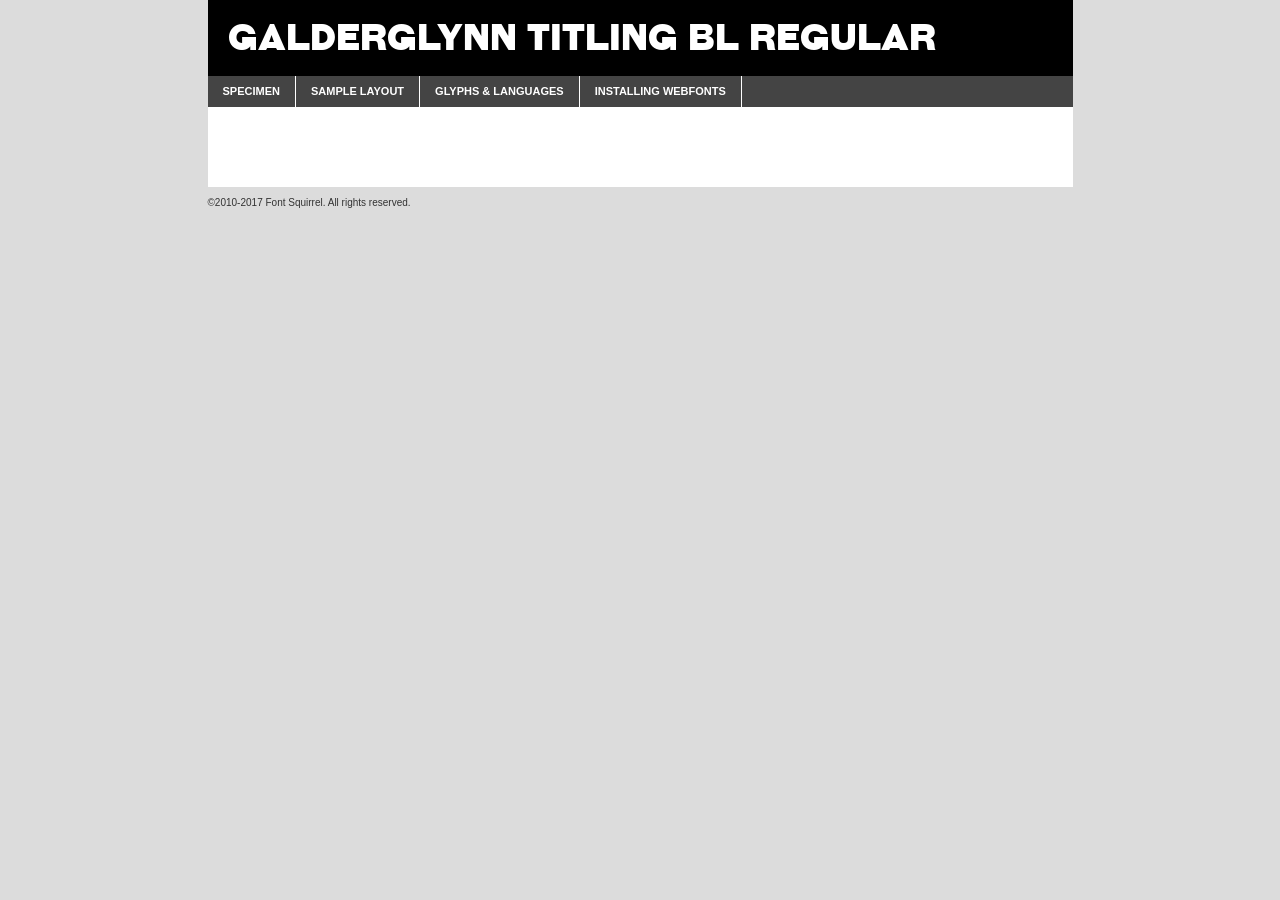
<file: fonts/galderglynntitlingbl_regular-demo.html>
<!DOCTYPE html PUBLIC "-//W3C//DTD XHTML 1.0 Transitional//EN"
        "http://www.w3.org/TR/xhtml1/DTD/xhtml1-transitional.dtd">

<html xmlns="http://www.w3.org/1999/xhtml" xml:lang="en" lang="en">
<head>
    <meta http-equiv="Content-Type" content="text/html; charset=utf-8"/>
    <script src="http://ajax.googleapis.com/ajax/libs/jquery/1.7.2/jquery.min.js" type="text/javascript" charset="utf-8"></script>
    <script type="text/javascript">
		(function($) {
			$.fn.easyTabs = function(option) {
				var param = jQuery.extend({ fadeSpeed: 'fast', defaultContent: 1, activeClass: 'active' }, option);
				$(this).each(function() {
					var thisId = '#' + this.id;
					if ( param.defaultContent == '' )
					{
						param.defaultContent = 1;
					}
					if ( typeof param.defaultContent == 'number' )
					{
						var defaultTab = $(thisId + ' .tabs li:eq(' + (param.defaultContent - 1) + ') a').attr('href').substr(1);
					}
					else
					{
						var defaultTab = param.defaultContent;
					}
					$(thisId + ' .tabs li a').each(function() {
						var tabToHide = $(this).attr('href').substr(1);
						$('#' + tabToHide).addClass('easytabs-tab-content');
					});
					hideAll();
					changeContent(defaultTab);

					function hideAll() {$(thisId + ' .easytabs-tab-content').hide();}

					function changeContent(tabId)
					{
						hideAll();
						$(thisId + ' .tabs li').removeClass(param.activeClass);
						$(thisId + ' .tabs li a[href=#' + tabId + ']').closest('li').addClass(param.activeClass);
						if ( param.fadeSpeed != 'none' )
						{
							$(thisId + ' #' + tabId).fadeIn(param.fadeSpeed);
						}
						else
						{
							$(thisId + ' #' + tabId).show();
						}
					}

					$(thisId + ' .tabs li').click(function() {
						var tabId = $(this).find('a').attr('href').substr(1);
						changeContent(tabId);
						return false;
					});
				});
			}
		})(jQuery);
    </script>
    <link rel="stylesheet" href="specimen_files/specimen_stylesheet.css" type="text/css" charset="utf-8"/>
    <link rel="stylesheet" href="stylesheet.css" type="text/css" charset="utf-8"/>

    <style type="text/css">
        		body {
			font-family: 'galderglynn_titlingblack';
        		}

            </style>

    <title>Galderglynn Titling Bl Regular Specimen</title>


    <script type="text/javascript" charset="utf-8">
		$(document).ready(function() {
			$('#container').easyTabs({ defaultContent: 1 });
		});
    </script>
</head>

<body>
<div id="container">
    <div id="header">
		Galderglynn Titling Bl Regular    </div>
    <ul class="tabs">
        <li><a href="#specimen">Specimen</a></li>
        <li><a href="#layout">Sample Layout</a></li>
                <li><a href="#glyphs">Glyphs &amp; Languages</a></li>
        <li><a href="#installing">Installing Webfonts</a></li>

    </ul>

    <div id="main_content">


        <div id="specimen">

            <div class="section">
                <div class="grid12 firstcol">
                    <div class="huge">AaBb</div>
                </div>
            </div>

            <div class="section">
                <div class="glyph_range">A&#x200B;B&#x200b;C&#x200b;D&#x200b;E&#x200b;F&#x200b;G&#x200b;H&#x200b;I&#x200b;J&#x200b;K&#x200b;L&#x200b;M&#x200b;N&#x200b;O&#x200b;P&#x200b;Q&#x200b;R&#x200b;S&#x200b;T&#x200b;U&#x200b;V&#x200b;W&#x200b;X&#x200b;Y&#x200b;Z&#x200b;a&#x200b;b&#x200b;c&#x200b;d&#x200b;e&#x200b;f&#x200b;g&#x200b;h&#x200b;i&#x200b;j&#x200b;k&#x200b;l&#x200b;m&#x200b;n&#x200b;o&#x200b;p&#x200b;q&#x200b;r&#x200b;s&#x200b;t&#x200b;u&#x200b;v&#x200b;w&#x200b;x&#x200b;y&#x200b;z&#x200b;1&#x200b;2&#x200b;3&#x200b;4&#x200b;5&#x200b;6&#x200b;7&#x200b;8&#x200b;9&#x200b;0&#x200b;&amp;&#x200b;.&#x200b;,&#x200b;?&#x200b;!&#x200b;&#64;&#x200b;(&#x200b;)&#x200b;#&#x200b;$&#x200b;%&#x200b;*&#x200b;+&#x200b;-&#x200b;=&#x200b;:&#x200b;;</div>
            </div>
            <div class="section">
                <div class="grid12 firstcol">
                    <table class="sample_table">
                        <tr>
                            <td>10</td>
                            <td class="size10">abcdefghijklmnopqrstuvwxyzABCDEFGHIJKLMNOPQRSTUVWXYZ0123456789abcdefghijklmnopqrstuvwxyzABCDEFGHIJKLMNOPQRSTUVWXYZ0123456789abcdefghijklmnopqrstuvwxyzABCDEFGHIJKLMNOPQRSTUVWXYZ</td>
                        </tr>
                        <tr>
                            <td>11</td>
                            <td class="size11">abcdefghijklmnopqrstuvwxyzABCDEFGHIJKLMNOPQRSTUVWXYZ0123456789abcdefghijklmnopqrstuvwxyzABCDEFGHIJKLMNOPQRSTUVWXYZ0123456789abcdefghijklmnopqrstuvwxyzABCDEFGHIJKLMNOPQRSTUVWXYZ</td>
                        </tr>
                        <tr>
                            <td>12</td>
                            <td class="size12">abcdefghijklmnopqrstuvwxyzABCDEFGHIJKLMNOPQRSTUVWXYZ0123456789abcdefghijklmnopqrstuvwxyzABCDEFGHIJKLMNOPQRSTUVWXYZ0123456789abcdefghijklmnopqrstuvwxyzABCDEFGHIJKLMNOPQRSTUVWXYZ</td>
                        </tr>
                        <tr>
                            <td>13</td>
                            <td class="size13">abcdefghijklmnopqrstuvwxyzABCDEFGHIJKLMNOPQRSTUVWXYZ0123456789abcdefghijklmnopqrstuvwxyzABCDEFGHIJKLMNOPQRSTUVWXYZ0123456789abcdefghijklmnopqrstuvwxyzABCDEFGHIJKLMNOPQRSTUVWXYZ</td>
                        </tr>
                        <tr>
                            <td>14</td>
                            <td class="size14">abcdefghijklmnopqrstuvwxyzABCDEFGHIJKLMNOPQRSTUVWXYZ0123456789abcdefghijklmnopqrstuvwxyzABCDEFGHIJKLMNOPQRSTUVWXYZ0123456789abcdefghijklmnopqrstuvwxyzABCDEFGHIJKLMNOPQRSTUVWXYZ</td>
                        </tr>
                        <tr>
                            <td>16</td>
                            <td class="size16">abcdefghijklmnopqrstuvwxyzABCDEFGHIJKLMNOPQRSTUVWXYZ0123456789abcdefghijklmnopqrstuvwxyzABCDEFGHIJKLMNOPQRSTUVWXYZ</td>
                        </tr>
                        <tr>
                            <td>18</td>
                            <td class="size18">abcdefghijklmnopqrstuvwxyzABCDEFGHIJKLMNOPQRSTUVWXYZ0123456789abcdefghijklmnopqrstuvwxyzABCDEFGHIJKLMNOPQRSTUVWXYZ</td>
                        </tr>
                        <tr>
                            <td>20</td>
                            <td class="size20">abcdefghijklmnopqrstuvwxyzABCDEFGHIJKLMNOPQRSTUVWXYZ0123456789abcdefghijklmnopqrstuvwxyzABCDEFGHIJKLMNOPQRSTUVWXYZ</td>
                        </tr>
                        <tr>
                            <td>24</td>
                            <td class="size24">abcdefghijklmnopqrstuvwxyzABCDEFGHIJKLMNOPQRSTUVWXYZ0123456789abcdefghijklmnopqrstuvwxyzABCDEFGHIJKLMNOPQRSTUVWXYZ</td>
                        </tr>
                        <tr>
                            <td>30</td>
                            <td class="size30">abcdefghijklmnopqrstuvwxyzABCDEFGHIJKLMNOPQRSTUVWXYZ0123456789abcdefghijklmnopqrstuvwxyzABCDEFGHIJKLMNOPQRSTUVWXYZ</td>
                        </tr>
                        <tr>
                            <td>36</td>
                            <td class="size36">abcdefghijklmnopqrstuvwxyzABCDEFGHIJKLMNOPQRSTUVWXYZ0123456789abcdefghijklmnopqrstuvwxyzABCDEFGHIJKLMNOPQRSTUVWXYZ</td>
                        </tr>
                        <tr>
                            <td>48</td>
                            <td class="size48">abcdefghijklmnopqrstuvwxyzABCDEFGHIJKLMNOPQRSTUVWXYZ0123456789abcdefghijklmnopqrstuvwxyzABCDEFGHIJKLMNOPQRSTUVWXYZ</td>
                        </tr>
                        <tr>
                            <td>60</td>
                            <td class="size60">abcdefghijklmnopqrstuvwxyzABCDEFGHIJKLMNOPQRSTUVWXYZ0123456789abcdefghijklmnopqrstuvwxyzABCDEFGHIJKLMNOPQRSTUVWXYZ</td>
                        </tr>
                        <tr>
                            <td>72</td>
                            <td class="size72">abcdefghijklmnopqrstuvwxyzABCDEFGHIJKLMNOPQRSTUVWXYZ0123456789abcdefghijklmnopqrstuvwxyzABCDEFGHIJKLMNOPQRSTUVWXYZ</td>
                        </tr>
                        <tr>
                            <td>90</td>
                            <td class="size90">abcdefghijklmnopqrstuvwxyzABCDEFGHIJKLMNOPQRSTUVWXYZ0123456789abcdefghijklmnopqrstuvwxyzABCDEFGHIJKLMNOPQRSTUVWXYZ</td>
                        </tr>
                    </table>

                </div>

            </div>


            <div class="section" id="bodycomparison">


                <div id="xheight">
                    <div class="fontbody">&#x25FC;&#x25FC;&#x25FC;&#x25FC;&#x25FC;&#x25FC;&#x25FC;&#x25FC;&#x25FC;&#x25FC;&#x25FC;&#x25FC;&#x25FC;&#x25FC;&#x25FC;&#x25FC;&#x25FC;&#x25FC;&#x25FC;&#x25FC;&#x25FC;&#x25FC;&#x25FC;&#x25FC;&#x25FC;&#x25FC;&#x25FC;&#x25FC;&#x25FC;&#x25FC;&#x25FC;&#x25FC;&#x25FC;&#x25FC;&#x25FC;&#x25FC;&#x25FC;&#x25FC;&#x25FC;&#x25FC;&#x25FC;&#x25FC;&#x25FC;&#x25FC;&#x25FC;&#x25FC;&#x25FC;&#x25FC;&#x25FC;&#x25FC;&#x25FC;&#x25FC;&#x25FC;&#x25FC;&#x25FC;&#x25FC;&#x25FC;&#x25FC;&#x25FC;&#x25FC;&#x25FC;&#x25FC;&#x25FC;&#x25FC;&#x25FC;&#x25FC;&#x25FC;&#x25FC;&#x25FC;&#x25FC;&#x25FC;&#x25FC;&#x25FC;&#x25FC;&#x25FC;&#x25FC;&#x25FC;&#x25FC;&#x25FC;&#x25FC;&#x25FC;&#x25FC;&#x25FC;&#x25FC;&#x25FC;&#x25FC;&#x25FC;&#x25FC;&#x25FC;&#x25FC;&#x25FC;&#x25FC;&#x25FC;&#x25FC;&#x25FC;&#x25FC;&#x25FC;&#x25FC;&#x25FC;body</div>
                    <div class="arialbody">body</div>
                    <div class="verdanabody">body</div>
                    <div class="georgiabody">body</div>
                </div>
                <div class="fontbody" style="z-index:1">
                    body<span>Galderglynn Titling Bl Regular</span>
                </div>
                <div class="arialbody" style="z-index:1">
                    body<span>Arial</span>
                </div>
                <div class="verdanabody" style="z-index:1">
                    body<span>Verdana</span>
                </div>
                <div class="georgiabody" style="z-index:1">
                    body<span>Georgia</span>
                </div>


            </div>


            <div class="section psample psample_row1" id="">

                <div class="grid2 firstcol">
                    <p class="size10"><span>10.</span>Aenean lacinia bibendum nulla sed consectetur. Fusce dapibus, tellus ac cursus commodo, tortor mauris condimentum nibh, ut fermentum massa justo sit amet risus. Nullam id dolor id nibh ultricies vehicula ut id elit. Cum sociis natoque penatibus et magnis dis parturient montes, nascetur ridiculus mus. Nulla vitae elit libero, a pharetra augue.</p>

                </div>
                <div class="grid3">
                    <p class="size11"><span>11.</span>Aenean lacinia bibendum nulla sed consectetur. Fusce dapibus, tellus ac cursus commodo, tortor mauris condimentum nibh, ut fermentum massa justo sit amet risus. Nullam id dolor id nibh ultricies vehicula ut id elit. Cum sociis natoque penatibus et magnis dis parturient montes, nascetur ridiculus mus. Nulla vitae elit libero, a pharetra augue.</p>

                </div>
                <div class="grid3">
                    <p class="size12"><span>12.</span>Aenean lacinia bibendum nulla sed consectetur. Fusce dapibus, tellus ac cursus commodo, tortor mauris condimentum nibh, ut fermentum massa justo sit amet risus. Nullam id dolor id nibh ultricies vehicula ut id elit. Cum sociis natoque penatibus et magnis dis parturient montes, nascetur ridiculus mus. Nulla vitae elit libero, a pharetra augue.</p>

                </div>
                <div class="grid4">
                    <p class="size13"><span>13.</span>Aenean lacinia bibendum nulla sed consectetur. Fusce dapibus, tellus ac cursus commodo, tortor mauris condimentum nibh, ut fermentum massa justo sit amet risus. Nullam id dolor id nibh ultricies vehicula ut id elit. Cum sociis natoque penatibus et magnis dis parturient montes, nascetur ridiculus mus. Nulla vitae elit libero, a pharetra augue.</p>

                </div>
                <div class="white_blend"></div>

            </div>
            <div class="section psample psample_row2" id="">
                <div class="grid3 firstcol">
                    <p class="size14"><span>14.</span>Aenean lacinia bibendum nulla sed consectetur. Fusce dapibus, tellus ac cursus commodo, tortor mauris condimentum nibh, ut fermentum massa justo sit amet risus. Nullam id dolor id nibh ultricies vehicula ut id elit. Cum sociis natoque penatibus et magnis dis parturient montes, nascetur ridiculus mus. Nulla vitae elit libero, a pharetra augue.</p>

                </div>
                <div class="grid4">
                    <p class="size16"><span>16.</span>Aenean lacinia bibendum nulla sed consectetur. Fusce dapibus, tellus ac cursus commodo, tortor mauris condimentum nibh, ut fermentum massa justo sit amet risus. Nullam id dolor id nibh ultricies vehicula ut id elit. Cum sociis natoque penatibus et magnis dis parturient montes, nascetur ridiculus mus. Nulla vitae elit libero, a pharetra augue.</p>

                </div>
                <div class="grid5">
                    <p class="size18"><span>18.</span>Aenean lacinia bibendum nulla sed consectetur. Fusce dapibus, tellus ac cursus commodo, tortor mauris condimentum nibh, ut fermentum massa justo sit amet risus. Nullam id dolor id nibh ultricies vehicula ut id elit. Cum sociis natoque penatibus et magnis dis parturient montes, nascetur ridiculus mus. Nulla vitae elit libero, a pharetra augue.</p>

                </div>

                <div class="white_blend"></div>

            </div>

            <div class="section psample psample_row3" id="">
                <div class="grid5 firstcol">
                    <p class="size20"><span>20.</span>Aenean lacinia bibendum nulla sed consectetur. Fusce dapibus, tellus ac cursus commodo, tortor mauris condimentum nibh, ut fermentum massa justo sit amet risus. Nullam id dolor id nibh ultricies vehicula ut id elit. Cum sociis natoque penatibus et magnis dis parturient montes, nascetur ridiculus mus. Nulla vitae elit libero, a pharetra augue.</p>
                </div>
                <div class="grid7">
                    <p class="size24"><span>24.</span>Aenean lacinia bibendum nulla sed consectetur. Fusce dapibus, tellus ac cursus commodo, tortor mauris condimentum nibh, ut fermentum massa justo sit amet risus. Nullam id dolor id nibh ultricies vehicula ut id elit. Cum sociis natoque penatibus et magnis dis parturient montes, nascetur ridiculus mus. Nulla vitae elit libero, a pharetra augue.</p>
                </div>

                <div class="white_blend"></div>

            </div>

            <div class="section psample psample_row4" id="">
                <div class="grid12 firstcol">
                    <p class="size30"><span>30.</span>Aenean lacinia bibendum nulla sed consectetur. Fusce dapibus, tellus ac cursus commodo, tortor mauris condimentum nibh, ut fermentum massa justo sit amet risus. Nullam id dolor id nibh ultricies vehicula ut id elit. Cum sociis natoque penatibus et magnis dis parturient montes, nascetur ridiculus mus. Nulla vitae elit libero, a pharetra augue.</p>
                </div>
                <div class="white_blend"></div>

            </div>


            <div class="section psample psample_row1 fullreverse">
                <div class="grid2 firstcol">
                    <p class="size10"><span>10.</span>Aenean lacinia bibendum nulla sed consectetur. Fusce dapibus, tellus ac cursus commodo, tortor mauris condimentum nibh, ut fermentum massa justo sit amet risus. Nullam id dolor id nibh ultricies vehicula ut id elit. Cum sociis natoque penatibus et magnis dis parturient montes, nascetur ridiculus mus. Nulla vitae elit libero, a pharetra augue.</p>

                </div>
                <div class="grid3">
                    <p class="size11"><span>11.</span>Aenean lacinia bibendum nulla sed consectetur. Fusce dapibus, tellus ac cursus commodo, tortor mauris condimentum nibh, ut fermentum massa justo sit amet risus. Nullam id dolor id nibh ultricies vehicula ut id elit. Cum sociis natoque penatibus et magnis dis parturient montes, nascetur ridiculus mus. Nulla vitae elit libero, a pharetra augue.</p>

                </div>
                <div class="grid3">
                    <p class="size12"><span>12.</span>Aenean lacinia bibendum nulla sed consectetur. Fusce dapibus, tellus ac cursus commodo, tortor mauris condimentum nibh, ut fermentum massa justo sit amet risus. Nullam id dolor id nibh ultricies vehicula ut id elit. Cum sociis natoque penatibus et magnis dis parturient montes, nascetur ridiculus mus. Nulla vitae elit libero, a pharetra augue.</p>

                </div>
                <div class="grid4">
                    <p class="size13"><span>13.</span>Aenean lacinia bibendum nulla sed consectetur. Fusce dapibus, tellus ac cursus commodo, tortor mauris condimentum nibh, ut fermentum massa justo sit amet risus. Nullam id dolor id nibh ultricies vehicula ut id elit. Cum sociis natoque penatibus et magnis dis parturient montes, nascetur ridiculus mus. Nulla vitae elit libero, a pharetra augue.</p>

                </div>
                <div class="black_blend"></div>

            </div>

            <div class="section psample psample_row2 fullreverse">
                <div class="grid3 firstcol">
                    <p class="size14"><span>14.</span>Aenean lacinia bibendum nulla sed consectetur. Fusce dapibus, tellus ac cursus commodo, tortor mauris condimentum nibh, ut fermentum massa justo sit amet risus. Nullam id dolor id nibh ultricies vehicula ut id elit. Cum sociis natoque penatibus et magnis dis parturient montes, nascetur ridiculus mus. Nulla vitae elit libero, a pharetra augue.</p>

                </div>
                <div class="grid4">
                    <p class="size16"><span>16.</span>Aenean lacinia bibendum nulla sed consectetur. Fusce dapibus, tellus ac cursus commodo, tortor mauris condimentum nibh, ut fermentum massa justo sit amet risus. Nullam id dolor id nibh ultricies vehicula ut id elit. Cum sociis natoque penatibus et magnis dis parturient montes, nascetur ridiculus mus. Nulla vitae elit libero, a pharetra augue.</p>

                </div>
                <div class="grid5">
                    <p class="size18"><span>18.</span>Aenean lacinia bibendum nulla sed consectetur. Fusce dapibus, tellus ac cursus commodo, tortor mauris condimentum nibh, ut fermentum massa justo sit amet risus. Nullam id dolor id nibh ultricies vehicula ut id elit. Cum sociis natoque penatibus et magnis dis parturient montes, nascetur ridiculus mus. Nulla vitae elit libero, a pharetra augue.</p>

                </div>
                <div class="black_blend"></div>

            </div>

            <div class="section psample fullreverse psample_row3" id="">
                <div class="grid5 firstcol">
                    <p class="size20"><span>20.</span>Aenean lacinia bibendum nulla sed consectetur. Fusce dapibus, tellus ac cursus commodo, tortor mauris condimentum nibh, ut fermentum massa justo sit amet risus. Nullam id dolor id nibh ultricies vehicula ut id elit. Cum sociis natoque penatibus et magnis dis parturient montes, nascetur ridiculus mus. Nulla vitae elit libero, a pharetra augue.</p>
                </div>
                <div class="grid7">
                    <p class="size24"><span>24.</span>Aenean lacinia bibendum nulla sed consectetur. Fusce dapibus, tellus ac cursus commodo, tortor mauris condimentum nibh, ut fermentum massa justo sit amet risus. Nullam id dolor id nibh ultricies vehicula ut id elit. Cum sociis natoque penatibus et magnis dis parturient montes, nascetur ridiculus mus. Nulla vitae elit libero, a pharetra augue.</p>
                </div>

                <div class="black_blend"></div>

            </div>

            <div class="section psample fullreverse psample_row4" id="" style="border-bottom: 20px #000 solid;">
                <div class="grid12 firstcol">
                    <p class="size30"><span>30.</span>Aenean lacinia bibendum nulla sed consectetur. Fusce dapibus, tellus ac cursus commodo, tortor mauris condimentum nibh, ut fermentum massa justo sit amet risus. Nullam id dolor id nibh ultricies vehicula ut id elit. Cum sociis natoque penatibus et magnis dis parturient montes, nascetur ridiculus mus. Nulla vitae elit libero, a pharetra augue.</p>
                </div>
                <div class="black_blend"></div>

            </div>


        </div>

        <div id="layout">

            <div class="section">

                <div class="grid12 firstcol">
                    <h1>Lorem Ipsum Dolor</h1>
                    <h2>Etiam porta sem malesuada magna mollis euismod</h2>

                    <p class="byline">By <a href="#link">Aenean Lacinia</a></p>
                </div>
            </div>
            <div class="section">
                <div class="grid8 firstcol">
                    <p class="large">Donec sed odio dui. Morbi leo risus, porta ac consectetur ac, vestibulum at eros. Fusce dapibus, tellus ac cursus commodo, tortor mauris condimentum nibh, ut fermentum massa justo sit amet risus. </p>


                    <h3>Pellentesque ornare sem</h3>

                    <p>Maecenas sed diam eget risus varius blandit sit amet non magna. Maecenas faucibus mollis interdum. Donec ullamcorper nulla non metus auctor fringilla. Nullam id dolor id nibh ultricies vehicula ut id elit. Nullam id dolor id nibh ultricies vehicula ut id elit. </p>

                    <p>Aenean eu leo quam. Pellentesque ornare sem lacinia quam venenatis vestibulum. Lorem ipsum dolor sit amet, consectetur adipiscing elit. Cum sociis natoque penatibus et magnis dis parturient montes, nascetur ridiculus mus. </p>

                    <p>Nulla vitae elit libero, a pharetra augue. Praesent commodo cursus magna, vel scelerisque nisl consectetur et. Aenean lacinia bibendum nulla sed consectetur. </p>

                    <p>Nullam quis risus eget urna mollis ornare vel eu leo. Nullam quis risus eget urna mollis ornare vel eu leo. Maecenas sed diam eget risus varius blandit sit amet non magna. Donec ullamcorper nulla non metus auctor fringilla. </p>

                    <h3>Cras mattis consectetur</h3>

                    <p>Aenean eu leo quam. Pellentesque ornare sem lacinia quam venenatis vestibulum. Aenean lacinia bibendum nulla sed consectetur. Integer posuere erat a ante venenatis dapibus posuere velit aliquet. Cras mattis consectetur purus sit amet fermentum. </p>

                    <p>Nullam id dolor id nibh ultricies vehicula ut id elit. Nullam quis risus eget urna mollis ornare vel eu leo. Cras mattis consectetur purus sit amet fermentum.</p>
                </div>

                <div class="grid4 sidebar">

                    <div class="box reverse">
                        <p class="last">Nullam quis risus eget urna mollis ornare vel eu leo. Donec ullamcorper nulla non metus auctor fringilla. Cras mattis consectetur purus sit amet fermentum. Sed posuere consectetur est at lobortis. Lorem ipsum dolor sit amet, consectetur adipiscing elit. </p>
                    </div>

                    <p class="caption">Maecenas sed diam eget risus varius.</p>

                    <p>Vestibulum id ligula porta felis euismod semper. Integer posuere erat a ante venenatis dapibus posuere velit aliquet. Vestibulum id ligula porta felis euismod semper. Sed posuere consectetur est at lobortis. Maecenas sed diam eget risus varius blandit sit amet non magna. Fusce dapibus, tellus ac cursus commodo, tortor mauris condimentum nibh, ut fermentum massa justo sit amet risus. </p>


                    <p>Duis mollis, est non commodo luctus, nisi erat porttitor ligula, eget lacinia odio sem nec elit. Aenean lacinia bibendum nulla sed consectetur. Vivamus sagittis lacus vel augue laoreet rutrum faucibus dolor auctor. Aenean lacinia bibendum nulla sed consectetur. Nullam quis risus eget urna mollis ornare vel eu leo. </p>

                    <p>Praesent commodo cursus magna, vel scelerisque nisl consectetur et. Donec ullamcorper nulla non metus auctor fringilla. Maecenas faucibus mollis interdum. Fusce dapibus, tellus ac cursus commodo, tortor mauris condimentum nibh, ut fermentum massa justo sit amet risus. </p>

                </div>
            </div>

        </div>


		

        <div id="glyphs">
            <div class="section">
                <div class="grid12 firstcol">

                    <h1>Language Support</h1>
                    <p>The subset of Galderglynn Titling Bl Regular in this kit supports the following languages:<br/>

						Albanian, Basque, Belarusian_lacinka, Bosnian, Breton, Catalan, Chamorro, Chichewa_nyanja, Croatian, Cyrillic, Czech, Danish, Dutch, English, Estonian, Faroese, Finnish, French, Frisian, Galician, German, Hungarian, Icelandic, Italian, Latvian, Lithuanian, Malagasy, Maltese, Norwegian, Polish, Portuguese, Romanian, Serbian, Slovak, Slovenian, Spanish, Turkish, Welsh, Alsatian, Aragonese, Arapaho, Aromanian, Arrernte, Asturian, Aymara, Bislama, Cebuano, Cheyenne, Cimbrian, Corsican, Fijian, French_creole, Friulian, Genoese, Gilbertese, Greenlandic, Haitian_creole, Hawaiian, Hiligaynon, Hmong, Hopi, Ibanag, Iloko_ilokano, Indonesian, Interglossa_glosa, Interlingua, Irish_gaelic, Istro-romanian, Jerriais, Kashubian, Kurdish_kurmanji, Ladin, Lojban, Lombard, Low_saxon, Luxembourgeois, Malay_latinized, Manx, Maori, Megleno-romanian, Mohawk, Nahuatl, Norfolk_pitcairnese, Northern_sotho, Occitan, Oromo, Pangasinan, Papiamento, Piedmontese, Potawatomi, Rhaeto-romance, Romansh, Rotokas, Sami_inari, Sami_lule, Samoan, Sardinian, Scots_gaelic, Seychelles_creole, Shona, Sicilian, Somali, Southern_ndebele, Southern_sotho, Swahili, Swati_swazi, Tagalog_filipino_pilipino, Tahitian, Tausug, Tetum, Tok_pisin, Tongan, Tswana, Turkmen, Turkmen_latinized, Tuvaluan, Uyghur_latinized, Veps, Volapuk, Votic_latinized, Walloon, Warlpiri, Xhosa, Yapese, Zulu, Latinbasic, Ubasic, Demo                    </p>
                    <h1>Glyph Chart</h1>
                    <p>The subset of Galderglynn Titling Bl Regular in this kit includes all the glyphs listed below. Unicode entities are included above each glyph to help you insert individual characters into your layout.</p>
                    <div id="glyph_chart">

						                            							                                <div><p>&amp;#13;</p>&#13;</div>
																				                                <div><p>&amp;#23;</p>&#23;</div>
																				                                <div><p>&amp;#32;</p>&#32;</div>
																				                                <div><p>&amp;#33;</p>&#33;</div>
																				                                <div><p>&amp;#34;</p>&#34;</div>
																				                                <div><p>&amp;#35;</p>&#35;</div>
																				                                <div><p>&amp;#36;</p>&#36;</div>
																				                                <div><p>&amp;#37;</p>&#37;</div>
																				                                <div><p>&amp;#38;</p>&#38;</div>
																				                                <div><p>&amp;#39;</p>&#39;</div>
																				                                <div><p>&amp;#40;</p>&#40;</div>
																				                                <div><p>&amp;#41;</p>&#41;</div>
																				                                <div><p>&amp;#42;</p>&#42;</div>
																				                                <div><p>&amp;#43;</p>&#43;</div>
																				                                <div><p>&amp;#44;</p>&#44;</div>
																				                                <div><p>&amp;#45;</p>&#45;</div>
																				                                <div><p>&amp;#46;</p>&#46;</div>
																				                                <div><p>&amp;#47;</p>&#47;</div>
																				                                <div><p>&amp;#48;</p>&#48;</div>
																				                                <div><p>&amp;#49;</p>&#49;</div>
																				                                <div><p>&amp;#50;</p>&#50;</div>
																				                                <div><p>&amp;#51;</p>&#51;</div>
																				                                <div><p>&amp;#52;</p>&#52;</div>
																				                                <div><p>&amp;#53;</p>&#53;</div>
																				                                <div><p>&amp;#54;</p>&#54;</div>
																				                                <div><p>&amp;#55;</p>&#55;</div>
																				                                <div><p>&amp;#56;</p>&#56;</div>
																				                                <div><p>&amp;#57;</p>&#57;</div>
																				                                <div><p>&amp;#58;</p>&#58;</div>
																				                                <div><p>&amp;#59;</p>&#59;</div>
																				                                <div><p>&amp;#60;</p>&#60;</div>
																				                                <div><p>&amp;#61;</p>&#61;</div>
																				                                <div><p>&amp;#62;</p>&#62;</div>
																				                                <div><p>&amp;#63;</p>&#63;</div>
																				                                <div><p>&amp;#64;</p>&#64;</div>
																				                                <div><p>&amp;#65;</p>&#65;</div>
																				                                <div><p>&amp;#66;</p>&#66;</div>
																				                                <div><p>&amp;#67;</p>&#67;</div>
																				                                <div><p>&amp;#68;</p>&#68;</div>
																				                                <div><p>&amp;#69;</p>&#69;</div>
																				                                <div><p>&amp;#70;</p>&#70;</div>
																				                                <div><p>&amp;#71;</p>&#71;</div>
																				                                <div><p>&amp;#72;</p>&#72;</div>
																				                                <div><p>&amp;#73;</p>&#73;</div>
																				                                <div><p>&amp;#74;</p>&#74;</div>
																				                                <div><p>&amp;#75;</p>&#75;</div>
																				                                <div><p>&amp;#76;</p>&#76;</div>
																				                                <div><p>&amp;#77;</p>&#77;</div>
																				                                <div><p>&amp;#78;</p>&#78;</div>
																				                                <div><p>&amp;#79;</p>&#79;</div>
																				                                <div><p>&amp;#80;</p>&#80;</div>
																				                                <div><p>&amp;#81;</p>&#81;</div>
																				                                <div><p>&amp;#82;</p>&#82;</div>
																				                                <div><p>&amp;#83;</p>&#83;</div>
																				                                <div><p>&amp;#84;</p>&#84;</div>
																				                                <div><p>&amp;#85;</p>&#85;</div>
																				                                <div><p>&amp;#86;</p>&#86;</div>
																				                                <div><p>&amp;#87;</p>&#87;</div>
																				                                <div><p>&amp;#88;</p>&#88;</div>
																				                                <div><p>&amp;#89;</p>&#89;</div>
																				                                <div><p>&amp;#90;</p>&#90;</div>
																				                                <div><p>&amp;#91;</p>&#91;</div>
																				                                <div><p>&amp;#92;</p>&#92;</div>
																				                                <div><p>&amp;#93;</p>&#93;</div>
																				                                <div><p>&amp;#94;</p>&#94;</div>
																				                                <div><p>&amp;#95;</p>&#95;</div>
																				                                <div><p>&amp;#96;</p>&#96;</div>
																				                                <div><p>&amp;#97;</p>&#97;</div>
																				                                <div><p>&amp;#98;</p>&#98;</div>
																				                                <div><p>&amp;#99;</p>&#99;</div>
																				                                <div><p>&amp;#100;</p>&#100;</div>
																				                                <div><p>&amp;#101;</p>&#101;</div>
																				                                <div><p>&amp;#102;</p>&#102;</div>
																				                                <div><p>&amp;#103;</p>&#103;</div>
																				                                <div><p>&amp;#104;</p>&#104;</div>
																				                                <div><p>&amp;#105;</p>&#105;</div>
																				                                <div><p>&amp;#106;</p>&#106;</div>
																				                                <div><p>&amp;#107;</p>&#107;</div>
																				                                <div><p>&amp;#108;</p>&#108;</div>
																				                                <div><p>&amp;#109;</p>&#109;</div>
																				                                <div><p>&amp;#110;</p>&#110;</div>
																				                                <div><p>&amp;#111;</p>&#111;</div>
																				                                <div><p>&amp;#112;</p>&#112;</div>
																				                                <div><p>&amp;#113;</p>&#113;</div>
																				                                <div><p>&amp;#114;</p>&#114;</div>
																				                                <div><p>&amp;#115;</p>&#115;</div>
																				                                <div><p>&amp;#116;</p>&#116;</div>
																				                                <div><p>&amp;#117;</p>&#117;</div>
																				                                <div><p>&amp;#118;</p>&#118;</div>
																				                                <div><p>&amp;#119;</p>&#119;</div>
																				                                <div><p>&amp;#120;</p>&#120;</div>
																				                                <div><p>&amp;#121;</p>&#121;</div>
																				                                <div><p>&amp;#122;</p>&#122;</div>
																				                                <div><p>&amp;#123;</p>&#123;</div>
																				                                <div><p>&amp;#124;</p>&#124;</div>
																				                                <div><p>&amp;#125;</p>&#125;</div>
																				                                <div><p>&amp;#126;</p>&#126;</div>
																				                                <div><p>&amp;#160;</p>&#160;</div>
																				                                <div><p>&amp;#161;</p>&#161;</div>
																				                                <div><p>&amp;#162;</p>&#162;</div>
																				                                <div><p>&amp;#163;</p>&#163;</div>
																				                                <div><p>&amp;#164;</p>&#164;</div>
																				                                <div><p>&amp;#165;</p>&#165;</div>
																				                                <div><p>&amp;#166;</p>&#166;</div>
																				                                <div><p>&amp;#167;</p>&#167;</div>
																				                                <div><p>&amp;#168;</p>&#168;</div>
																				                                <div><p>&amp;#169;</p>&#169;</div>
																				                                <div><p>&amp;#170;</p>&#170;</div>
																				                                <div><p>&amp;#171;</p>&#171;</div>
																				                                <div><p>&amp;#172;</p>&#172;</div>
																				                                <div><p>&amp;#173;</p>&#173;</div>
																				                                <div><p>&amp;#174;</p>&#174;</div>
																				                                <div><p>&amp;#175;</p>&#175;</div>
																				                                <div><p>&amp;#176;</p>&#176;</div>
																				                                <div><p>&amp;#177;</p>&#177;</div>
																				                                <div><p>&amp;#178;</p>&#178;</div>
																				                                <div><p>&amp;#179;</p>&#179;</div>
																				                                <div><p>&amp;#180;</p>&#180;</div>
																				                                <div><p>&amp;#181;</p>&#181;</div>
																				                                <div><p>&amp;#182;</p>&#182;</div>
																				                                <div><p>&amp;#183;</p>&#183;</div>
																				                                <div><p>&amp;#184;</p>&#184;</div>
																				                                <div><p>&amp;#185;</p>&#185;</div>
																				                                <div><p>&amp;#186;</p>&#186;</div>
																				                                <div><p>&amp;#187;</p>&#187;</div>
																				                                <div><p>&amp;#188;</p>&#188;</div>
																				                                <div><p>&amp;#189;</p>&#189;</div>
																				                                <div><p>&amp;#190;</p>&#190;</div>
																				                                <div><p>&amp;#191;</p>&#191;</div>
																				                                <div><p>&amp;#192;</p>&#192;</div>
																				                                <div><p>&amp;#193;</p>&#193;</div>
																				                                <div><p>&amp;#194;</p>&#194;</div>
																				                                <div><p>&amp;#195;</p>&#195;</div>
																				                                <div><p>&amp;#196;</p>&#196;</div>
																				                                <div><p>&amp;#197;</p>&#197;</div>
																				                                <div><p>&amp;#198;</p>&#198;</div>
																				                                <div><p>&amp;#199;</p>&#199;</div>
																				                                <div><p>&amp;#200;</p>&#200;</div>
																				                                <div><p>&amp;#201;</p>&#201;</div>
																				                                <div><p>&amp;#202;</p>&#202;</div>
																				                                <div><p>&amp;#203;</p>&#203;</div>
																				                                <div><p>&amp;#204;</p>&#204;</div>
																				                                <div><p>&amp;#205;</p>&#205;</div>
																				                                <div><p>&amp;#206;</p>&#206;</div>
																				                                <div><p>&amp;#207;</p>&#207;</div>
																				                                <div><p>&amp;#208;</p>&#208;</div>
																				                                <div><p>&amp;#209;</p>&#209;</div>
																				                                <div><p>&amp;#210;</p>&#210;</div>
																				                                <div><p>&amp;#211;</p>&#211;</div>
																				                                <div><p>&amp;#212;</p>&#212;</div>
																				                                <div><p>&amp;#213;</p>&#213;</div>
																				                                <div><p>&amp;#214;</p>&#214;</div>
																				                                <div><p>&amp;#215;</p>&#215;</div>
																				                                <div><p>&amp;#216;</p>&#216;</div>
																				                                <div><p>&amp;#217;</p>&#217;</div>
																				                                <div><p>&amp;#218;</p>&#218;</div>
																				                                <div><p>&amp;#219;</p>&#219;</div>
																				                                <div><p>&amp;#220;</p>&#220;</div>
																				                                <div><p>&amp;#221;</p>&#221;</div>
																				                                <div><p>&amp;#222;</p>&#222;</div>
																				                                <div><p>&amp;#223;</p>&#223;</div>
																				                                <div><p>&amp;#224;</p>&#224;</div>
																				                                <div><p>&amp;#225;</p>&#225;</div>
																				                                <div><p>&amp;#226;</p>&#226;</div>
																				                                <div><p>&amp;#227;</p>&#227;</div>
																				                                <div><p>&amp;#228;</p>&#228;</div>
																				                                <div><p>&amp;#229;</p>&#229;</div>
																				                                <div><p>&amp;#230;</p>&#230;</div>
																				                                <div><p>&amp;#231;</p>&#231;</div>
																				                                <div><p>&amp;#232;</p>&#232;</div>
																				                                <div><p>&amp;#233;</p>&#233;</div>
																				                                <div><p>&amp;#234;</p>&#234;</div>
																				                                <div><p>&amp;#235;</p>&#235;</div>
																				                                <div><p>&amp;#236;</p>&#236;</div>
																				                                <div><p>&amp;#237;</p>&#237;</div>
																				                                <div><p>&amp;#238;</p>&#238;</div>
																				                                <div><p>&amp;#239;</p>&#239;</div>
																				                                <div><p>&amp;#240;</p>&#240;</div>
																				                                <div><p>&amp;#241;</p>&#241;</div>
																				                                <div><p>&amp;#242;</p>&#242;</div>
																				                                <div><p>&amp;#243;</p>&#243;</div>
																				                                <div><p>&amp;#244;</p>&#244;</div>
																				                                <div><p>&amp;#245;</p>&#245;</div>
																				                                <div><p>&amp;#246;</p>&#246;</div>
																				                                <div><p>&amp;#247;</p>&#247;</div>
																				                                <div><p>&amp;#248;</p>&#248;</div>
																				                                <div><p>&amp;#249;</p>&#249;</div>
																				                                <div><p>&amp;#250;</p>&#250;</div>
																				                                <div><p>&amp;#251;</p>&#251;</div>
																				                                <div><p>&amp;#252;</p>&#252;</div>
																				                                <div><p>&amp;#253;</p>&#253;</div>
																				                                <div><p>&amp;#254;</p>&#254;</div>
																				                                <div><p>&amp;#255;</p>&#255;</div>
																				                                <div><p>&amp;#256;</p>&#256;</div>
																				                                <div><p>&amp;#257;</p>&#257;</div>
																				                                <div><p>&amp;#258;</p>&#258;</div>
																				                                <div><p>&amp;#259;</p>&#259;</div>
																				                                <div><p>&amp;#260;</p>&#260;</div>
																				                                <div><p>&amp;#261;</p>&#261;</div>
																				                                <div><p>&amp;#262;</p>&#262;</div>
																				                                <div><p>&amp;#263;</p>&#263;</div>
																				                                <div><p>&amp;#266;</p>&#266;</div>
																				                                <div><p>&amp;#267;</p>&#267;</div>
																				                                <div><p>&amp;#268;</p>&#268;</div>
																				                                <div><p>&amp;#269;</p>&#269;</div>
																				                                <div><p>&amp;#270;</p>&#270;</div>
																				                                <div><p>&amp;#271;</p>&#271;</div>
																				                                <div><p>&amp;#272;</p>&#272;</div>
																				                                <div><p>&amp;#273;</p>&#273;</div>
																				                                <div><p>&amp;#274;</p>&#274;</div>
																				                                <div><p>&amp;#275;</p>&#275;</div>
																				                                <div><p>&amp;#276;</p>&#276;</div>
																				                                <div><p>&amp;#277;</p>&#277;</div>
																				                                <div><p>&amp;#278;</p>&#278;</div>
																				                                <div><p>&amp;#279;</p>&#279;</div>
																				                                <div><p>&amp;#280;</p>&#280;</div>
																				                                <div><p>&amp;#281;</p>&#281;</div>
																				                                <div><p>&amp;#282;</p>&#282;</div>
																				                                <div><p>&amp;#283;</p>&#283;</div>
																				                                <div><p>&amp;#286;</p>&#286;</div>
																				                                <div><p>&amp;#287;</p>&#287;</div>
																				                                <div><p>&amp;#288;</p>&#288;</div>
																				                                <div><p>&amp;#289;</p>&#289;</div>
																				                                <div><p>&amp;#290;</p>&#290;</div>
																				                                <div><p>&amp;#291;</p>&#291;</div>
																				                                <div><p>&amp;#294;</p>&#294;</div>
																				                                <div><p>&amp;#295;</p>&#295;</div>
																				                                <div><p>&amp;#298;</p>&#298;</div>
																				                                <div><p>&amp;#299;</p>&#299;</div>
																				                                <div><p>&amp;#300;</p>&#300;</div>
																				                                <div><p>&amp;#301;</p>&#301;</div>
																				                                <div><p>&amp;#302;</p>&#302;</div>
																				                                <div><p>&amp;#303;</p>&#303;</div>
																				                                <div><p>&amp;#304;</p>&#304;</div>
																				                                <div><p>&amp;#305;</p>&#305;</div>
																				                                <div><p>&amp;#306;</p>&#306;</div>
																				                                <div><p>&amp;#307;</p>&#307;</div>
																				                                <div><p>&amp;#310;</p>&#310;</div>
																				                                <div><p>&amp;#311;</p>&#311;</div>
																				                                <div><p>&amp;#313;</p>&#313;</div>
																				                                <div><p>&amp;#314;</p>&#314;</div>
																				                                <div><p>&amp;#315;</p>&#315;</div>
																				                                <div><p>&amp;#316;</p>&#316;</div>
																				                                <div><p>&amp;#317;</p>&#317;</div>
																				                                <div><p>&amp;#318;</p>&#318;</div>
																				                                <div><p>&amp;#319;</p>&#319;</div>
																				                                <div><p>&amp;#320;</p>&#320;</div>
																				                                <div><p>&amp;#321;</p>&#321;</div>
																				                                <div><p>&amp;#322;</p>&#322;</div>
																				                                <div><p>&amp;#323;</p>&#323;</div>
																				                                <div><p>&amp;#324;</p>&#324;</div>
																				                                <div><p>&amp;#325;</p>&#325;</div>
																				                                <div><p>&amp;#326;</p>&#326;</div>
																				                                <div><p>&amp;#327;</p>&#327;</div>
																				                                <div><p>&amp;#328;</p>&#328;</div>
																				                                <div><p>&amp;#330;</p>&#330;</div>
																				                                <div><p>&amp;#331;</p>&#331;</div>
																				                                <div><p>&amp;#332;</p>&#332;</div>
																				                                <div><p>&amp;#333;</p>&#333;</div>
																				                                <div><p>&amp;#334;</p>&#334;</div>
																				                                <div><p>&amp;#335;</p>&#335;</div>
																				                                <div><p>&amp;#336;</p>&#336;</div>
																				                                <div><p>&amp;#337;</p>&#337;</div>
																				                                <div><p>&amp;#338;</p>&#338;</div>
																				                                <div><p>&amp;#339;</p>&#339;</div>
																				                                <div><p>&amp;#340;</p>&#340;</div>
																				                                <div><p>&amp;#341;</p>&#341;</div>
																				                                <div><p>&amp;#342;</p>&#342;</div>
																				                                <div><p>&amp;#343;</p>&#343;</div>
																				                                <div><p>&amp;#344;</p>&#344;</div>
																				                                <div><p>&amp;#345;</p>&#345;</div>
																				                                <div><p>&amp;#346;</p>&#346;</div>
																				                                <div><p>&amp;#347;</p>&#347;</div>
																				                                <div><p>&amp;#350;</p>&#350;</div>
																				                                <div><p>&amp;#351;</p>&#351;</div>
																				                                <div><p>&amp;#352;</p>&#352;</div>
																				                                <div><p>&amp;#353;</p>&#353;</div>
																				                                <div><p>&amp;#354;</p>&#354;</div>
																				                                <div><p>&amp;#355;</p>&#355;</div>
																				                                <div><p>&amp;#356;</p>&#356;</div>
																				                                <div><p>&amp;#357;</p>&#357;</div>
																				                                <div><p>&amp;#358;</p>&#358;</div>
																				                                <div><p>&amp;#359;</p>&#359;</div>
																				                                <div><p>&amp;#360;</p>&#360;</div>
																				                                <div><p>&amp;#361;</p>&#361;</div>
																				                                <div><p>&amp;#362;</p>&#362;</div>
																				                                <div><p>&amp;#363;</p>&#363;</div>
																				                                <div><p>&amp;#364;</p>&#364;</div>
																				                                <div><p>&amp;#365;</p>&#365;</div>
																				                                <div><p>&amp;#366;</p>&#366;</div>
																				                                <div><p>&amp;#367;</p>&#367;</div>
																				                                <div><p>&amp;#368;</p>&#368;</div>
																				                                <div><p>&amp;#369;</p>&#369;</div>
																				                                <div><p>&amp;#370;</p>&#370;</div>
																				                                <div><p>&amp;#371;</p>&#371;</div>
																				                                <div><p>&amp;#372;</p>&#372;</div>
																				                                <div><p>&amp;#373;</p>&#373;</div>
																				                                <div><p>&amp;#374;</p>&#374;</div>
																				                                <div><p>&amp;#375;</p>&#375;</div>
																				                                <div><p>&amp;#376;</p>&#376;</div>
																				                                <div><p>&amp;#377;</p>&#377;</div>
																				                                <div><p>&amp;#378;</p>&#378;</div>
																				                                <div><p>&amp;#379;</p>&#379;</div>
																				                                <div><p>&amp;#380;</p>&#380;</div>
																				                                <div><p>&amp;#381;</p>&#381;</div>
																				                                <div><p>&amp;#382;</p>&#382;</div>
																				                                <div><p>&amp;#402;</p>&#402;</div>
																				                                <div><p>&amp;#536;</p>&#536;</div>
																				                                <div><p>&amp;#537;</p>&#537;</div>
																				                                <div><p>&amp;#538;</p>&#538;</div>
																				                                <div><p>&amp;#539;</p>&#539;</div>
																				                                <div><p>&amp;#710;</p>&#710;</div>
																				                                <div><p>&amp;#711;</p>&#711;</div>
																				                                <div><p>&amp;#728;</p>&#728;</div>
																				                                <div><p>&amp;#729;</p>&#729;</div>
																				                                <div><p>&amp;#730;</p>&#730;</div>
																				                                <div><p>&amp;#731;</p>&#731;</div>
																				                                <div><p>&amp;#732;</p>&#732;</div>
																				                                <div><p>&amp;#733;</p>&#733;</div>
																				                                <div><p>&amp;#916;</p>&#916;</div>
																				                                <div><p>&amp;#937;</p>&#937;</div>
																				                                <div><p>&amp;#956;</p>&#956;</div>
																				                                <div><p>&amp;#960;</p>&#960;</div>
																				                                <div><p>&amp;#1024;</p>&#1024;</div>
																				                                <div><p>&amp;#1025;</p>&#1025;</div>
																				                                <div><p>&amp;#1026;</p>&#1026;</div>
																				                                <div><p>&amp;#1027;</p>&#1027;</div>
																				                                <div><p>&amp;#1028;</p>&#1028;</div>
																				                                <div><p>&amp;#1029;</p>&#1029;</div>
																				                                <div><p>&amp;#1030;</p>&#1030;</div>
																				                                <div><p>&amp;#1031;</p>&#1031;</div>
																				                                <div><p>&amp;#1032;</p>&#1032;</div>
																				                                <div><p>&amp;#1033;</p>&#1033;</div>
																				                                <div><p>&amp;#1034;</p>&#1034;</div>
																				                                <div><p>&amp;#1035;</p>&#1035;</div>
																				                                <div><p>&amp;#1036;</p>&#1036;</div>
																				                                <div><p>&amp;#1037;</p>&#1037;</div>
																				                                <div><p>&amp;#1038;</p>&#1038;</div>
																				                                <div><p>&amp;#1039;</p>&#1039;</div>
																				                                <div><p>&amp;#1040;</p>&#1040;</div>
																				                                <div><p>&amp;#1041;</p>&#1041;</div>
																				                                <div><p>&amp;#1042;</p>&#1042;</div>
																				                                <div><p>&amp;#1043;</p>&#1043;</div>
																				                                <div><p>&amp;#1044;</p>&#1044;</div>
																				                                <div><p>&amp;#1045;</p>&#1045;</div>
																				                                <div><p>&amp;#1046;</p>&#1046;</div>
																				                                <div><p>&amp;#1047;</p>&#1047;</div>
																				                                <div><p>&amp;#1048;</p>&#1048;</div>
																				                                <div><p>&amp;#1049;</p>&#1049;</div>
																				                                <div><p>&amp;#1050;</p>&#1050;</div>
																				                                <div><p>&amp;#1051;</p>&#1051;</div>
																				                                <div><p>&amp;#1052;</p>&#1052;</div>
																				                                <div><p>&amp;#1053;</p>&#1053;</div>
																				                                <div><p>&amp;#1054;</p>&#1054;</div>
																				                                <div><p>&amp;#1055;</p>&#1055;</div>
																				                                <div><p>&amp;#1056;</p>&#1056;</div>
																				                                <div><p>&amp;#1057;</p>&#1057;</div>
																				                                <div><p>&amp;#1058;</p>&#1058;</div>
																				                                <div><p>&amp;#1059;</p>&#1059;</div>
																				                                <div><p>&amp;#1060;</p>&#1060;</div>
																				                                <div><p>&amp;#1061;</p>&#1061;</div>
																				                                <div><p>&amp;#1062;</p>&#1062;</div>
																				                                <div><p>&amp;#1063;</p>&#1063;</div>
																				                                <div><p>&amp;#1064;</p>&#1064;</div>
																				                                <div><p>&amp;#1065;</p>&#1065;</div>
																				                                <div><p>&amp;#1066;</p>&#1066;</div>
																				                                <div><p>&amp;#1067;</p>&#1067;</div>
																				                                <div><p>&amp;#1068;</p>&#1068;</div>
																				                                <div><p>&amp;#1069;</p>&#1069;</div>
																				                                <div><p>&amp;#1070;</p>&#1070;</div>
																				                                <div><p>&amp;#1071;</p>&#1071;</div>
																				                                <div><p>&amp;#1072;</p>&#1072;</div>
																				                                <div><p>&amp;#1073;</p>&#1073;</div>
																				                                <div><p>&amp;#1074;</p>&#1074;</div>
																				                                <div><p>&amp;#1075;</p>&#1075;</div>
																				                                <div><p>&amp;#1076;</p>&#1076;</div>
																				                                <div><p>&amp;#1077;</p>&#1077;</div>
																				                                <div><p>&amp;#1078;</p>&#1078;</div>
																				                                <div><p>&amp;#1079;</p>&#1079;</div>
																				                                <div><p>&amp;#1080;</p>&#1080;</div>
																				                                <div><p>&amp;#1081;</p>&#1081;</div>
																				                                <div><p>&amp;#1082;</p>&#1082;</div>
																				                                <div><p>&amp;#1083;</p>&#1083;</div>
																				                                <div><p>&amp;#1084;</p>&#1084;</div>
																				                                <div><p>&amp;#1085;</p>&#1085;</div>
																				                                <div><p>&amp;#1086;</p>&#1086;</div>
																				                                <div><p>&amp;#1087;</p>&#1087;</div>
																				                                <div><p>&amp;#1088;</p>&#1088;</div>
																				                                <div><p>&amp;#1089;</p>&#1089;</div>
																				                                <div><p>&amp;#1090;</p>&#1090;</div>
																				                                <div><p>&amp;#1091;</p>&#1091;</div>
																				                                <div><p>&amp;#1092;</p>&#1092;</div>
																				                                <div><p>&amp;#1093;</p>&#1093;</div>
																				                                <div><p>&amp;#1094;</p>&#1094;</div>
																				                                <div><p>&amp;#1095;</p>&#1095;</div>
																				                                <div><p>&amp;#1096;</p>&#1096;</div>
																				                                <div><p>&amp;#1097;</p>&#1097;</div>
																				                                <div><p>&amp;#1098;</p>&#1098;</div>
																				                                <div><p>&amp;#1099;</p>&#1099;</div>
																				                                <div><p>&amp;#1100;</p>&#1100;</div>
																				                                <div><p>&amp;#1101;</p>&#1101;</div>
																				                                <div><p>&amp;#1102;</p>&#1102;</div>
																				                                <div><p>&amp;#1103;</p>&#1103;</div>
																				                                <div><p>&amp;#1104;</p>&#1104;</div>
																				                                <div><p>&amp;#1105;</p>&#1105;</div>
																				                                <div><p>&amp;#1106;</p>&#1106;</div>
																				                                <div><p>&amp;#1107;</p>&#1107;</div>
																				                                <div><p>&amp;#1108;</p>&#1108;</div>
																				                                <div><p>&amp;#1109;</p>&#1109;</div>
																				                                <div><p>&amp;#1110;</p>&#1110;</div>
																				                                <div><p>&amp;#1111;</p>&#1111;</div>
																				                                <div><p>&amp;#1112;</p>&#1112;</div>
																				                                <div><p>&amp;#1113;</p>&#1113;</div>
																				                                <div><p>&amp;#1114;</p>&#1114;</div>
																				                                <div><p>&amp;#1115;</p>&#1115;</div>
																				                                <div><p>&amp;#1116;</p>&#1116;</div>
																				                                <div><p>&amp;#1117;</p>&#1117;</div>
																				                                <div><p>&amp;#1118;</p>&#1118;</div>
																				                                <div><p>&amp;#1119;</p>&#1119;</div>
																				                                <div><p>&amp;#7808;</p>&#7808;</div>
																				                                <div><p>&amp;#7809;</p>&#7809;</div>
																				                                <div><p>&amp;#7810;</p>&#7810;</div>
																				                                <div><p>&amp;#7811;</p>&#7811;</div>
																				                                <div><p>&amp;#7812;</p>&#7812;</div>
																				                                <div><p>&amp;#7813;</p>&#7813;</div>
																				                                <div><p>&amp;#7922;</p>&#7922;</div>
																				                                <div><p>&amp;#7923;</p>&#7923;</div>
																				                                <div><p>&amp;#8192;</p>&#8192;</div>
																				                                <div><p>&amp;#8193;</p>&#8193;</div>
																				                                <div><p>&amp;#8194;</p>&#8194;</div>
																				                                <div><p>&amp;#8195;</p>&#8195;</div>
																				                                <div><p>&amp;#8196;</p>&#8196;</div>
																				                                <div><p>&amp;#8197;</p>&#8197;</div>
																				                                <div><p>&amp;#8198;</p>&#8198;</div>
																				                                <div><p>&amp;#8199;</p>&#8199;</div>
																				                                <div><p>&amp;#8200;</p>&#8200;</div>
																				                                <div><p>&amp;#8201;</p>&#8201;</div>
																				                                <div><p>&amp;#8202;</p>&#8202;</div>
																				                                <div><p>&amp;#8208;</p>&#8208;</div>
																				                                <div><p>&amp;#8209;</p>&#8209;</div>
																				                                <div><p>&amp;#8210;</p>&#8210;</div>
																				                                <div><p>&amp;#8211;</p>&#8211;</div>
																				                                <div><p>&amp;#8212;</p>&#8212;</div>
																				                                <div><p>&amp;#8216;</p>&#8216;</div>
																				                                <div><p>&amp;#8217;</p>&#8217;</div>
																				                                <div><p>&amp;#8218;</p>&#8218;</div>
																				                                <div><p>&amp;#8220;</p>&#8220;</div>
																				                                <div><p>&amp;#8221;</p>&#8221;</div>
																				                                <div><p>&amp;#8222;</p>&#8222;</div>
																				                                <div><p>&amp;#8224;</p>&#8224;</div>
																				                                <div><p>&amp;#8225;</p>&#8225;</div>
																				                                <div><p>&amp;#8226;</p>&#8226;</div>
																				                                <div><p>&amp;#8230;</p>&#8230;</div>
																				                                <div><p>&amp;#8239;</p>&#8239;</div>
																				                                <div><p>&amp;#8240;</p>&#8240;</div>
																				                                <div><p>&amp;#8249;</p>&#8249;</div>
																				                                <div><p>&amp;#8250;</p>&#8250;</div>
																				                                <div><p>&amp;#8260;</p>&#8260;</div>
																				                                <div><p>&amp;#8287;</p>&#8287;</div>
																				                                <div><p>&amp;#8304;</p>&#8304;</div>
																				                                <div><p>&amp;#8308;</p>&#8308;</div>
																				                                <div><p>&amp;#8309;</p>&#8309;</div>
																				                                <div><p>&amp;#8310;</p>&#8310;</div>
																				                                <div><p>&amp;#8311;</p>&#8311;</div>
																				                                <div><p>&amp;#8312;</p>&#8312;</div>
																				                                <div><p>&amp;#8313;</p>&#8313;</div>
																				                                <div><p>&amp;#8320;</p>&#8320;</div>
																				                                <div><p>&amp;#8321;</p>&#8321;</div>
																				                                <div><p>&amp;#8322;</p>&#8322;</div>
																				                                <div><p>&amp;#8323;</p>&#8323;</div>
																				                                <div><p>&amp;#8324;</p>&#8324;</div>
																				                                <div><p>&amp;#8325;</p>&#8325;</div>
																				                                <div><p>&amp;#8326;</p>&#8326;</div>
																				                                <div><p>&amp;#8327;</p>&#8327;</div>
																				                                <div><p>&amp;#8328;</p>&#8328;</div>
																				                                <div><p>&amp;#8329;</p>&#8329;</div>
																				                                <div><p>&amp;#8364;</p>&#8364;</div>
																				                                <div><p>&amp;#8377;</p>&#8377;</div>
																				                                <div><p>&amp;#8378;</p>&#8378;</div>
																				                                <div><p>&amp;#8381;</p>&#8381;</div>
																				                                <div><p>&amp;#8471;</p>&#8471;</div>
																				                                <div><p>&amp;#8482;</p>&#8482;</div>
																				                                <div><p>&amp;#8486;</p>&#8486;</div>
																				                                <div><p>&amp;#8531;</p>&#8531;</div>
																				                                <div><p>&amp;#8532;</p>&#8532;</div>
																				                                <div><p>&amp;#8539;</p>&#8539;</div>
																				                                <div><p>&amp;#8540;</p>&#8540;</div>
																				                                <div><p>&amp;#8541;</p>&#8541;</div>
																				                                <div><p>&amp;#8542;</p>&#8542;</div>
																				                                <div><p>&amp;#8706;</p>&#8706;</div>
																				                                <div><p>&amp;#8710;</p>&#8710;</div>
																				                                <div><p>&amp;#8719;</p>&#8719;</div>
																				                                <div><p>&amp;#8721;</p>&#8721;</div>
																				                                <div><p>&amp;#8722;</p>&#8722;</div>
																				                                <div><p>&amp;#8730;</p>&#8730;</div>
																				                                <div><p>&amp;#8734;</p>&#8734;</div>
																				                                <div><p>&amp;#8747;</p>&#8747;</div>
																				                                <div><p>&amp;#8776;</p>&#8776;</div>
																				                                <div><p>&amp;#8800;</p>&#8800;</div>
																				                                <div><p>&amp;#8804;</p>&#8804;</div>
																				                                <div><p>&amp;#8805;</p>&#8805;</div>
																				                                <div><p>&amp;#9674;</p>&#9674;</div>
																				                                <div><p>&amp;#9724;</p>&#9724;</div>
																				                                <div><p>&amp;#9756;</p>&#9756;</div>
																				                                <div><p>&amp;#9757;</p>&#9757;</div>
																				                                <div><p>&amp;#10086;</p>&#10086;</div>
																				                                <div><p>&amp;#63330;</p>&#63330;</div>
																				                                <div><p>&amp;#63331;</p>&#63331;</div>
																				                                <div><p>&amp;#63332;</p>&#63332;</div>
																				                                <div><p>&amp;#63333;</p>&#63333;</div>
																				                                <div><p>&amp;#63334;</p>&#63334;</div>
																				                                <div><p>&amp;#63335;</p>&#63335;</div>
																				                                <div><p>&amp;#63336;</p>&#63336;</div>
																				                                <div><p>&amp;#63337;</p>&#63337;</div>
																				                                <div><p>&amp;#63338;</p>&#63338;</div>
																				                                <div><p>&amp;#63339;</p>&#63339;</div>
																																																																							                    </div>
                </div>


            </div>
        </div>


        <div id="specs">

        </div>

        <div id="installing">
            <div class="section">
                <div class="grid7 firstcol">
                    <h1>Installing Webfonts</h1>

                    <p>Webfonts are supported by all major browser platforms but not all in the same way. There are currently four different font formats that must be included in order to target all browsers. This includes TTF, WOFF, EOT and SVG.</p>

                    <h2>1. Upload your webfonts</h2>
                    <p>You must upload your webfont kit to your website. They should be in or near the same directory as your CSS files.</p>

                    <h2>2. Include the webfont stylesheet</h2>
                    <p>A special CSS @font-face declaration helps the various browsers select the appropriate font it needs without causing you a bunch of headaches. Learn more about this syntax by reading the <a href="https://www.fontspring.com/blog/further-hardening-of-the-bulletproof-syntax">Fontspring blog post</a> about it. The code for it is as follows:</p>


                    <code>
                        @font-face{
                        font-family: 'MyWebFont';
                        src: url('WebFont.eot');
                        src: url('WebFont.eot?#iefix') format('embedded-opentype'),
                        url('WebFont.woff') format('woff'),
                        url('WebFont.ttf') format('truetype'),
                        url('WebFont.svg#webfont') format('svg');
                        }
                    </code>

                    <p>We've already gone ahead and generated the code for you. All you have to do is link to the stylesheet in your HTML, like this:</p>
                    <code>&lt;link rel=&quot;stylesheet&quot; href=&quot;stylesheet.css&quot; type=&quot;text/css&quot; charset=&quot;utf-8&quot; /&gt;</code>

                    <h2>3. Modify your own stylesheet</h2>
                    <p>To take advantage of your new fonts, you must tell your stylesheet to use them. Look at the original @font-face declaration above and find the property called "font-family." The name linked there will be what you use to reference the font. Prepend that webfont name to the font stack in the "font-family" property, inside the selector you want to change. For example:</p>
                    <code>p { font-family: 'WebFont', Arial, sans-serif; }</code>

                    <h2>4. Test</h2>
                    <p>Getting webfonts to work cross-browser <em>can</em> be tricky. Use the information in the sidebar to help you if you find that fonts aren't loading in a particular browser.</p>
                </div>

                <div class="grid5 sidebar">
                    <div class="box">
                        <h2>Troubleshooting<br/>Font-Face Problems</h2>
                        <p>Having trouble getting your webfonts to load in your new website? Here are some tips to sort out what might be the problem.</p>

                        <h3>Fonts not showing in any browser</h3>

                        <p>This sounds like you need to work on the plumbing. You either did not upload the fonts to the correct directory, or you did not link the fonts properly in the CSS. If you've confirmed that all this is correct and you still have a problem, take a look at your .htaccess file and see if requests are getting intercepted.</p>

                        <h3>Fonts not loading in iPhone or iPad</h3>

                        <p>The most common problem here is that you are serving the fonts from an IIS server. IIS refuses to serve files that have unknown MIME types. If that is the case, you must set the MIME type for SVG to "image/svg+xml" in the server settings. Follow these instructions from Microsoft if you need help.</p>

                        <h3>Fonts not loading in Firefox</h3>

                        <p>The primary reason for this failure? You are still using a version Firefox older than 3.5. So upgrade already! If that isn't it, then you are very likely serving fonts from a different domain. Firefox requires that all font assets be served from the same domain. Lastly it is possible that you need to add WOFF to your list of MIME types (if you are serving via IIS.)</p>

                        <h3>Fonts not loading in IE</h3>

                        <p>Are you looking at Internet Explorer on an actual Windows machine or are you cheating by using a service like Adobe BrowserLab? Many of these screenshot services do not render @font-face for IE. Best to test it on a real machine.</p>

                        <h3>Fonts not loading in IE9</h3>

                        <p>IE9, like Firefox, requires that fonts be served from the same domain as the website. Make sure that is the case.</p>
                    </div>
                </div>
            </div>

        </div>

    </div>
    <div id="footer">
        <p>&copy;2010-2017 Font Squirrel. All rights reserved.</p>
    </div>
</div>
</body>
</html>
</file>
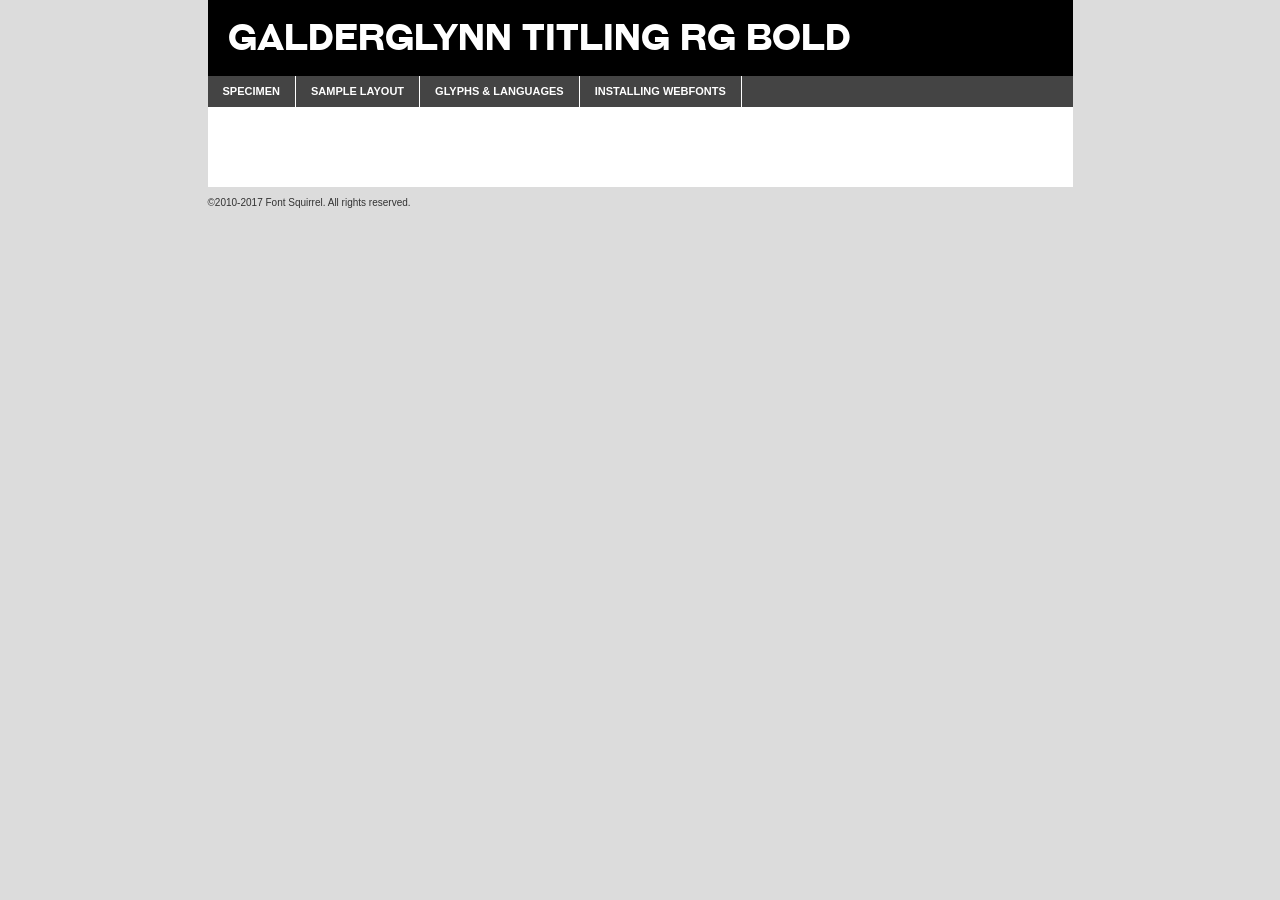
<file: fonts/galderglynntitlingrg_bold-demo.html>
<!DOCTYPE html PUBLIC "-//W3C//DTD XHTML 1.0 Transitional//EN"
        "http://www.w3.org/TR/xhtml1/DTD/xhtml1-transitional.dtd">

<html xmlns="http://www.w3.org/1999/xhtml" xml:lang="en" lang="en">
<head>
    <meta http-equiv="Content-Type" content="text/html; charset=utf-8"/>
    <script src="http://ajax.googleapis.com/ajax/libs/jquery/1.7.2/jquery.min.js" type="text/javascript" charset="utf-8"></script>
    <script type="text/javascript">
		(function($) {
			$.fn.easyTabs = function(option) {
				var param = jQuery.extend({ fadeSpeed: 'fast', defaultContent: 1, activeClass: 'active' }, option);
				$(this).each(function() {
					var thisId = '#' + this.id;
					if ( param.defaultContent == '' )
					{
						param.defaultContent = 1;
					}
					if ( typeof param.defaultContent == 'number' )
					{
						var defaultTab = $(thisId + ' .tabs li:eq(' + (param.defaultContent - 1) + ') a').attr('href').substr(1);
					}
					else
					{
						var defaultTab = param.defaultContent;
					}
					$(thisId + ' .tabs li a').each(function() {
						var tabToHide = $(this).attr('href').substr(1);
						$('#' + tabToHide).addClass('easytabs-tab-content');
					});
					hideAll();
					changeContent(defaultTab);

					function hideAll() {$(thisId + ' .easytabs-tab-content').hide();}

					function changeContent(tabId)
					{
						hideAll();
						$(thisId + ' .tabs li').removeClass(param.activeClass);
						$(thisId + ' .tabs li a[href=#' + tabId + ']').closest('li').addClass(param.activeClass);
						if ( param.fadeSpeed != 'none' )
						{
							$(thisId + ' #' + tabId).fadeIn(param.fadeSpeed);
						}
						else
						{
							$(thisId + ' #' + tabId).show();
						}
					}

					$(thisId + ' .tabs li').click(function() {
						var tabId = $(this).find('a').attr('href').substr(1);
						changeContent(tabId);
						return false;
					});
				});
			}
		})(jQuery);
    </script>
    <link rel="stylesheet" href="specimen_files/specimen_stylesheet.css" type="text/css" charset="utf-8"/>
    <link rel="stylesheet" href="stylesheet.css" type="text/css" charset="utf-8"/>

    <style type="text/css">
        		body {
			font-family: 'galderglynn_titlingbold';
        		}

            </style>

    <title>Galderglynn Titling Rg Bold Specimen</title>


    <script type="text/javascript" charset="utf-8">
		$(document).ready(function() {
			$('#container').easyTabs({ defaultContent: 1 });
		});
    </script>
</head>

<body>
<div id="container">
    <div id="header">
		Galderglynn Titling Rg Bold    </div>
    <ul class="tabs">
        <li><a href="#specimen">Specimen</a></li>
        <li><a href="#layout">Sample Layout</a></li>
                <li><a href="#glyphs">Glyphs &amp; Languages</a></li>
        <li><a href="#installing">Installing Webfonts</a></li>

    </ul>

    <div id="main_content">


        <div id="specimen">

            <div class="section">
                <div class="grid12 firstcol">
                    <div class="huge">AaBb</div>
                </div>
            </div>

            <div class="section">
                <div class="glyph_range">A&#x200B;B&#x200b;C&#x200b;D&#x200b;E&#x200b;F&#x200b;G&#x200b;H&#x200b;I&#x200b;J&#x200b;K&#x200b;L&#x200b;M&#x200b;N&#x200b;O&#x200b;P&#x200b;Q&#x200b;R&#x200b;S&#x200b;T&#x200b;U&#x200b;V&#x200b;W&#x200b;X&#x200b;Y&#x200b;Z&#x200b;a&#x200b;b&#x200b;c&#x200b;d&#x200b;e&#x200b;f&#x200b;g&#x200b;h&#x200b;i&#x200b;j&#x200b;k&#x200b;l&#x200b;m&#x200b;n&#x200b;o&#x200b;p&#x200b;q&#x200b;r&#x200b;s&#x200b;t&#x200b;u&#x200b;v&#x200b;w&#x200b;x&#x200b;y&#x200b;z&#x200b;1&#x200b;2&#x200b;3&#x200b;4&#x200b;5&#x200b;6&#x200b;7&#x200b;8&#x200b;9&#x200b;0&#x200b;&amp;&#x200b;.&#x200b;,&#x200b;?&#x200b;!&#x200b;&#64;&#x200b;(&#x200b;)&#x200b;#&#x200b;$&#x200b;%&#x200b;*&#x200b;+&#x200b;-&#x200b;=&#x200b;:&#x200b;;</div>
            </div>
            <div class="section">
                <div class="grid12 firstcol">
                    <table class="sample_table">
                        <tr>
                            <td>10</td>
                            <td class="size10">abcdefghijklmnopqrstuvwxyzABCDEFGHIJKLMNOPQRSTUVWXYZ0123456789abcdefghijklmnopqrstuvwxyzABCDEFGHIJKLMNOPQRSTUVWXYZ0123456789abcdefghijklmnopqrstuvwxyzABCDEFGHIJKLMNOPQRSTUVWXYZ</td>
                        </tr>
                        <tr>
                            <td>11</td>
                            <td class="size11">abcdefghijklmnopqrstuvwxyzABCDEFGHIJKLMNOPQRSTUVWXYZ0123456789abcdefghijklmnopqrstuvwxyzABCDEFGHIJKLMNOPQRSTUVWXYZ0123456789abcdefghijklmnopqrstuvwxyzABCDEFGHIJKLMNOPQRSTUVWXYZ</td>
                        </tr>
                        <tr>
                            <td>12</td>
                            <td class="size12">abcdefghijklmnopqrstuvwxyzABCDEFGHIJKLMNOPQRSTUVWXYZ0123456789abcdefghijklmnopqrstuvwxyzABCDEFGHIJKLMNOPQRSTUVWXYZ0123456789abcdefghijklmnopqrstuvwxyzABCDEFGHIJKLMNOPQRSTUVWXYZ</td>
                        </tr>
                        <tr>
                            <td>13</td>
                            <td class="size13">abcdefghijklmnopqrstuvwxyzABCDEFGHIJKLMNOPQRSTUVWXYZ0123456789abcdefghijklmnopqrstuvwxyzABCDEFGHIJKLMNOPQRSTUVWXYZ0123456789abcdefghijklmnopqrstuvwxyzABCDEFGHIJKLMNOPQRSTUVWXYZ</td>
                        </tr>
                        <tr>
                            <td>14</td>
                            <td class="size14">abcdefghijklmnopqrstuvwxyzABCDEFGHIJKLMNOPQRSTUVWXYZ0123456789abcdefghijklmnopqrstuvwxyzABCDEFGHIJKLMNOPQRSTUVWXYZ0123456789abcdefghijklmnopqrstuvwxyzABCDEFGHIJKLMNOPQRSTUVWXYZ</td>
                        </tr>
                        <tr>
                            <td>16</td>
                            <td class="size16">abcdefghijklmnopqrstuvwxyzABCDEFGHIJKLMNOPQRSTUVWXYZ0123456789abcdefghijklmnopqrstuvwxyzABCDEFGHIJKLMNOPQRSTUVWXYZ</td>
                        </tr>
                        <tr>
                            <td>18</td>
                            <td class="size18">abcdefghijklmnopqrstuvwxyzABCDEFGHIJKLMNOPQRSTUVWXYZ0123456789abcdefghijklmnopqrstuvwxyzABCDEFGHIJKLMNOPQRSTUVWXYZ</td>
                        </tr>
                        <tr>
                            <td>20</td>
                            <td class="size20">abcdefghijklmnopqrstuvwxyzABCDEFGHIJKLMNOPQRSTUVWXYZ0123456789abcdefghijklmnopqrstuvwxyzABCDEFGHIJKLMNOPQRSTUVWXYZ</td>
                        </tr>
                        <tr>
                            <td>24</td>
                            <td class="size24">abcdefghijklmnopqrstuvwxyzABCDEFGHIJKLMNOPQRSTUVWXYZ0123456789abcdefghijklmnopqrstuvwxyzABCDEFGHIJKLMNOPQRSTUVWXYZ</td>
                        </tr>
                        <tr>
                            <td>30</td>
                            <td class="size30">abcdefghijklmnopqrstuvwxyzABCDEFGHIJKLMNOPQRSTUVWXYZ0123456789abcdefghijklmnopqrstuvwxyzABCDEFGHIJKLMNOPQRSTUVWXYZ</td>
                        </tr>
                        <tr>
                            <td>36</td>
                            <td class="size36">abcdefghijklmnopqrstuvwxyzABCDEFGHIJKLMNOPQRSTUVWXYZ0123456789abcdefghijklmnopqrstuvwxyzABCDEFGHIJKLMNOPQRSTUVWXYZ</td>
                        </tr>
                        <tr>
                            <td>48</td>
                            <td class="size48">abcdefghijklmnopqrstuvwxyzABCDEFGHIJKLMNOPQRSTUVWXYZ0123456789abcdefghijklmnopqrstuvwxyzABCDEFGHIJKLMNOPQRSTUVWXYZ</td>
                        </tr>
                        <tr>
                            <td>60</td>
                            <td class="size60">abcdefghijklmnopqrstuvwxyzABCDEFGHIJKLMNOPQRSTUVWXYZ0123456789abcdefghijklmnopqrstuvwxyzABCDEFGHIJKLMNOPQRSTUVWXYZ</td>
                        </tr>
                        <tr>
                            <td>72</td>
                            <td class="size72">abcdefghijklmnopqrstuvwxyzABCDEFGHIJKLMNOPQRSTUVWXYZ0123456789abcdefghijklmnopqrstuvwxyzABCDEFGHIJKLMNOPQRSTUVWXYZ</td>
                        </tr>
                        <tr>
                            <td>90</td>
                            <td class="size90">abcdefghijklmnopqrstuvwxyzABCDEFGHIJKLMNOPQRSTUVWXYZ0123456789abcdefghijklmnopqrstuvwxyzABCDEFGHIJKLMNOPQRSTUVWXYZ</td>
                        </tr>
                    </table>

                </div>

            </div>


            <div class="section" id="bodycomparison">


                <div id="xheight">
                    <div class="fontbody">&#x25FC;&#x25FC;&#x25FC;&#x25FC;&#x25FC;&#x25FC;&#x25FC;&#x25FC;&#x25FC;&#x25FC;&#x25FC;&#x25FC;&#x25FC;&#x25FC;&#x25FC;&#x25FC;&#x25FC;&#x25FC;&#x25FC;&#x25FC;&#x25FC;&#x25FC;&#x25FC;&#x25FC;&#x25FC;&#x25FC;&#x25FC;&#x25FC;&#x25FC;&#x25FC;&#x25FC;&#x25FC;&#x25FC;&#x25FC;&#x25FC;&#x25FC;&#x25FC;&#x25FC;&#x25FC;&#x25FC;&#x25FC;&#x25FC;&#x25FC;&#x25FC;&#x25FC;&#x25FC;&#x25FC;&#x25FC;&#x25FC;&#x25FC;&#x25FC;&#x25FC;&#x25FC;&#x25FC;&#x25FC;&#x25FC;&#x25FC;&#x25FC;&#x25FC;&#x25FC;&#x25FC;&#x25FC;&#x25FC;&#x25FC;&#x25FC;&#x25FC;&#x25FC;&#x25FC;&#x25FC;&#x25FC;&#x25FC;&#x25FC;&#x25FC;&#x25FC;&#x25FC;&#x25FC;&#x25FC;&#x25FC;&#x25FC;&#x25FC;&#x25FC;&#x25FC;&#x25FC;&#x25FC;&#x25FC;&#x25FC;&#x25FC;&#x25FC;&#x25FC;&#x25FC;&#x25FC;&#x25FC;&#x25FC;&#x25FC;&#x25FC;&#x25FC;&#x25FC;&#x25FC;&#x25FC;body</div>
                    <div class="arialbody">body</div>
                    <div class="verdanabody">body</div>
                    <div class="georgiabody">body</div>
                </div>
                <div class="fontbody" style="z-index:1">
                    body<span>Galderglynn Titling Rg Bold</span>
                </div>
                <div class="arialbody" style="z-index:1">
                    body<span>Arial</span>
                </div>
                <div class="verdanabody" style="z-index:1">
                    body<span>Verdana</span>
                </div>
                <div class="georgiabody" style="z-index:1">
                    body<span>Georgia</span>
                </div>


            </div>


            <div class="section psample psample_row1" id="">

                <div class="grid2 firstcol">
                    <p class="size10"><span>10.</span>Aenean lacinia bibendum nulla sed consectetur. Fusce dapibus, tellus ac cursus commodo, tortor mauris condimentum nibh, ut fermentum massa justo sit amet risus. Nullam id dolor id nibh ultricies vehicula ut id elit. Cum sociis natoque penatibus et magnis dis parturient montes, nascetur ridiculus mus. Nulla vitae elit libero, a pharetra augue.</p>

                </div>
                <div class="grid3">
                    <p class="size11"><span>11.</span>Aenean lacinia bibendum nulla sed consectetur. Fusce dapibus, tellus ac cursus commodo, tortor mauris condimentum nibh, ut fermentum massa justo sit amet risus. Nullam id dolor id nibh ultricies vehicula ut id elit. Cum sociis natoque penatibus et magnis dis parturient montes, nascetur ridiculus mus. Nulla vitae elit libero, a pharetra augue.</p>

                </div>
                <div class="grid3">
                    <p class="size12"><span>12.</span>Aenean lacinia bibendum nulla sed consectetur. Fusce dapibus, tellus ac cursus commodo, tortor mauris condimentum nibh, ut fermentum massa justo sit amet risus. Nullam id dolor id nibh ultricies vehicula ut id elit. Cum sociis natoque penatibus et magnis dis parturient montes, nascetur ridiculus mus. Nulla vitae elit libero, a pharetra augue.</p>

                </div>
                <div class="grid4">
                    <p class="size13"><span>13.</span>Aenean lacinia bibendum nulla sed consectetur. Fusce dapibus, tellus ac cursus commodo, tortor mauris condimentum nibh, ut fermentum massa justo sit amet risus. Nullam id dolor id nibh ultricies vehicula ut id elit. Cum sociis natoque penatibus et magnis dis parturient montes, nascetur ridiculus mus. Nulla vitae elit libero, a pharetra augue.</p>

                </div>
                <div class="white_blend"></div>

            </div>
            <div class="section psample psample_row2" id="">
                <div class="grid3 firstcol">
                    <p class="size14"><span>14.</span>Aenean lacinia bibendum nulla sed consectetur. Fusce dapibus, tellus ac cursus commodo, tortor mauris condimentum nibh, ut fermentum massa justo sit amet risus. Nullam id dolor id nibh ultricies vehicula ut id elit. Cum sociis natoque penatibus et magnis dis parturient montes, nascetur ridiculus mus. Nulla vitae elit libero, a pharetra augue.</p>

                </div>
                <div class="grid4">
                    <p class="size16"><span>16.</span>Aenean lacinia bibendum nulla sed consectetur. Fusce dapibus, tellus ac cursus commodo, tortor mauris condimentum nibh, ut fermentum massa justo sit amet risus. Nullam id dolor id nibh ultricies vehicula ut id elit. Cum sociis natoque penatibus et magnis dis parturient montes, nascetur ridiculus mus. Nulla vitae elit libero, a pharetra augue.</p>

                </div>
                <div class="grid5">
                    <p class="size18"><span>18.</span>Aenean lacinia bibendum nulla sed consectetur. Fusce dapibus, tellus ac cursus commodo, tortor mauris condimentum nibh, ut fermentum massa justo sit amet risus. Nullam id dolor id nibh ultricies vehicula ut id elit. Cum sociis natoque penatibus et magnis dis parturient montes, nascetur ridiculus mus. Nulla vitae elit libero, a pharetra augue.</p>

                </div>

                <div class="white_blend"></div>

            </div>

            <div class="section psample psample_row3" id="">
                <div class="grid5 firstcol">
                    <p class="size20"><span>20.</span>Aenean lacinia bibendum nulla sed consectetur. Fusce dapibus, tellus ac cursus commodo, tortor mauris condimentum nibh, ut fermentum massa justo sit amet risus. Nullam id dolor id nibh ultricies vehicula ut id elit. Cum sociis natoque penatibus et magnis dis parturient montes, nascetur ridiculus mus. Nulla vitae elit libero, a pharetra augue.</p>
                </div>
                <div class="grid7">
                    <p class="size24"><span>24.</span>Aenean lacinia bibendum nulla sed consectetur. Fusce dapibus, tellus ac cursus commodo, tortor mauris condimentum nibh, ut fermentum massa justo sit amet risus. Nullam id dolor id nibh ultricies vehicula ut id elit. Cum sociis natoque penatibus et magnis dis parturient montes, nascetur ridiculus mus. Nulla vitae elit libero, a pharetra augue.</p>
                </div>

                <div class="white_blend"></div>

            </div>

            <div class="section psample psample_row4" id="">
                <div class="grid12 firstcol">
                    <p class="size30"><span>30.</span>Aenean lacinia bibendum nulla sed consectetur. Fusce dapibus, tellus ac cursus commodo, tortor mauris condimentum nibh, ut fermentum massa justo sit amet risus. Nullam id dolor id nibh ultricies vehicula ut id elit. Cum sociis natoque penatibus et magnis dis parturient montes, nascetur ridiculus mus. Nulla vitae elit libero, a pharetra augue.</p>
                </div>
                <div class="white_blend"></div>

            </div>


            <div class="section psample psample_row1 fullreverse">
                <div class="grid2 firstcol">
                    <p class="size10"><span>10.</span>Aenean lacinia bibendum nulla sed consectetur. Fusce dapibus, tellus ac cursus commodo, tortor mauris condimentum nibh, ut fermentum massa justo sit amet risus. Nullam id dolor id nibh ultricies vehicula ut id elit. Cum sociis natoque penatibus et magnis dis parturient montes, nascetur ridiculus mus. Nulla vitae elit libero, a pharetra augue.</p>

                </div>
                <div class="grid3">
                    <p class="size11"><span>11.</span>Aenean lacinia bibendum nulla sed consectetur. Fusce dapibus, tellus ac cursus commodo, tortor mauris condimentum nibh, ut fermentum massa justo sit amet risus. Nullam id dolor id nibh ultricies vehicula ut id elit. Cum sociis natoque penatibus et magnis dis parturient montes, nascetur ridiculus mus. Nulla vitae elit libero, a pharetra augue.</p>

                </div>
                <div class="grid3">
                    <p class="size12"><span>12.</span>Aenean lacinia bibendum nulla sed consectetur. Fusce dapibus, tellus ac cursus commodo, tortor mauris condimentum nibh, ut fermentum massa justo sit amet risus. Nullam id dolor id nibh ultricies vehicula ut id elit. Cum sociis natoque penatibus et magnis dis parturient montes, nascetur ridiculus mus. Nulla vitae elit libero, a pharetra augue.</p>

                </div>
                <div class="grid4">
                    <p class="size13"><span>13.</span>Aenean lacinia bibendum nulla sed consectetur. Fusce dapibus, tellus ac cursus commodo, tortor mauris condimentum nibh, ut fermentum massa justo sit amet risus. Nullam id dolor id nibh ultricies vehicula ut id elit. Cum sociis natoque penatibus et magnis dis parturient montes, nascetur ridiculus mus. Nulla vitae elit libero, a pharetra augue.</p>

                </div>
                <div class="black_blend"></div>

            </div>

            <div class="section psample psample_row2 fullreverse">
                <div class="grid3 firstcol">
                    <p class="size14"><span>14.</span>Aenean lacinia bibendum nulla sed consectetur. Fusce dapibus, tellus ac cursus commodo, tortor mauris condimentum nibh, ut fermentum massa justo sit amet risus. Nullam id dolor id nibh ultricies vehicula ut id elit. Cum sociis natoque penatibus et magnis dis parturient montes, nascetur ridiculus mus. Nulla vitae elit libero, a pharetra augue.</p>

                </div>
                <div class="grid4">
                    <p class="size16"><span>16.</span>Aenean lacinia bibendum nulla sed consectetur. Fusce dapibus, tellus ac cursus commodo, tortor mauris condimentum nibh, ut fermentum massa justo sit amet risus. Nullam id dolor id nibh ultricies vehicula ut id elit. Cum sociis natoque penatibus et magnis dis parturient montes, nascetur ridiculus mus. Nulla vitae elit libero, a pharetra augue.</p>

                </div>
                <div class="grid5">
                    <p class="size18"><span>18.</span>Aenean lacinia bibendum nulla sed consectetur. Fusce dapibus, tellus ac cursus commodo, tortor mauris condimentum nibh, ut fermentum massa justo sit amet risus. Nullam id dolor id nibh ultricies vehicula ut id elit. Cum sociis natoque penatibus et magnis dis parturient montes, nascetur ridiculus mus. Nulla vitae elit libero, a pharetra augue.</p>

                </div>
                <div class="black_blend"></div>

            </div>

            <div class="section psample fullreverse psample_row3" id="">
                <div class="grid5 firstcol">
                    <p class="size20"><span>20.</span>Aenean lacinia bibendum nulla sed consectetur. Fusce dapibus, tellus ac cursus commodo, tortor mauris condimentum nibh, ut fermentum massa justo sit amet risus. Nullam id dolor id nibh ultricies vehicula ut id elit. Cum sociis natoque penatibus et magnis dis parturient montes, nascetur ridiculus mus. Nulla vitae elit libero, a pharetra augue.</p>
                </div>
                <div class="grid7">
                    <p class="size24"><span>24.</span>Aenean lacinia bibendum nulla sed consectetur. Fusce dapibus, tellus ac cursus commodo, tortor mauris condimentum nibh, ut fermentum massa justo sit amet risus. Nullam id dolor id nibh ultricies vehicula ut id elit. Cum sociis natoque penatibus et magnis dis parturient montes, nascetur ridiculus mus. Nulla vitae elit libero, a pharetra augue.</p>
                </div>

                <div class="black_blend"></div>

            </div>

            <div class="section psample fullreverse psample_row4" id="" style="border-bottom: 20px #000 solid;">
                <div class="grid12 firstcol">
                    <p class="size30"><span>30.</span>Aenean lacinia bibendum nulla sed consectetur. Fusce dapibus, tellus ac cursus commodo, tortor mauris condimentum nibh, ut fermentum massa justo sit amet risus. Nullam id dolor id nibh ultricies vehicula ut id elit. Cum sociis natoque penatibus et magnis dis parturient montes, nascetur ridiculus mus. Nulla vitae elit libero, a pharetra augue.</p>
                </div>
                <div class="black_blend"></div>

            </div>


        </div>

        <div id="layout">

            <div class="section">

                <div class="grid12 firstcol">
                    <h1>Lorem Ipsum Dolor</h1>
                    <h2>Etiam porta sem malesuada magna mollis euismod</h2>

                    <p class="byline">By <a href="#link">Aenean Lacinia</a></p>
                </div>
            </div>
            <div class="section">
                <div class="grid8 firstcol">
                    <p class="large">Donec sed odio dui. Morbi leo risus, porta ac consectetur ac, vestibulum at eros. Fusce dapibus, tellus ac cursus commodo, tortor mauris condimentum nibh, ut fermentum massa justo sit amet risus. </p>


                    <h3>Pellentesque ornare sem</h3>

                    <p>Maecenas sed diam eget risus varius blandit sit amet non magna. Maecenas faucibus mollis interdum. Donec ullamcorper nulla non metus auctor fringilla. Nullam id dolor id nibh ultricies vehicula ut id elit. Nullam id dolor id nibh ultricies vehicula ut id elit. </p>

                    <p>Aenean eu leo quam. Pellentesque ornare sem lacinia quam venenatis vestibulum. Lorem ipsum dolor sit amet, consectetur adipiscing elit. Cum sociis natoque penatibus et magnis dis parturient montes, nascetur ridiculus mus. </p>

                    <p>Nulla vitae elit libero, a pharetra augue. Praesent commodo cursus magna, vel scelerisque nisl consectetur et. Aenean lacinia bibendum nulla sed consectetur. </p>

                    <p>Nullam quis risus eget urna mollis ornare vel eu leo. Nullam quis risus eget urna mollis ornare vel eu leo. Maecenas sed diam eget risus varius blandit sit amet non magna. Donec ullamcorper nulla non metus auctor fringilla. </p>

                    <h3>Cras mattis consectetur</h3>

                    <p>Aenean eu leo quam. Pellentesque ornare sem lacinia quam venenatis vestibulum. Aenean lacinia bibendum nulla sed consectetur. Integer posuere erat a ante venenatis dapibus posuere velit aliquet. Cras mattis consectetur purus sit amet fermentum. </p>

                    <p>Nullam id dolor id nibh ultricies vehicula ut id elit. Nullam quis risus eget urna mollis ornare vel eu leo. Cras mattis consectetur purus sit amet fermentum.</p>
                </div>

                <div class="grid4 sidebar">

                    <div class="box reverse">
                        <p class="last">Nullam quis risus eget urna mollis ornare vel eu leo. Donec ullamcorper nulla non metus auctor fringilla. Cras mattis consectetur purus sit amet fermentum. Sed posuere consectetur est at lobortis. Lorem ipsum dolor sit amet, consectetur adipiscing elit. </p>
                    </div>

                    <p class="caption">Maecenas sed diam eget risus varius.</p>

                    <p>Vestibulum id ligula porta felis euismod semper. Integer posuere erat a ante venenatis dapibus posuere velit aliquet. Vestibulum id ligula porta felis euismod semper. Sed posuere consectetur est at lobortis. Maecenas sed diam eget risus varius blandit sit amet non magna. Fusce dapibus, tellus ac cursus commodo, tortor mauris condimentum nibh, ut fermentum massa justo sit amet risus. </p>


                    <p>Duis mollis, est non commodo luctus, nisi erat porttitor ligula, eget lacinia odio sem nec elit. Aenean lacinia bibendum nulla sed consectetur. Vivamus sagittis lacus vel augue laoreet rutrum faucibus dolor auctor. Aenean lacinia bibendum nulla sed consectetur. Nullam quis risus eget urna mollis ornare vel eu leo. </p>

                    <p>Praesent commodo cursus magna, vel scelerisque nisl consectetur et. Donec ullamcorper nulla non metus auctor fringilla. Maecenas faucibus mollis interdum. Fusce dapibus, tellus ac cursus commodo, tortor mauris condimentum nibh, ut fermentum massa justo sit amet risus. </p>

                </div>
            </div>

        </div>


		

        <div id="glyphs">
            <div class="section">
                <div class="grid12 firstcol">

                    <h1>Language Support</h1>
                    <p>The subset of Galderglynn Titling Rg Bold in this kit supports the following languages:<br/>

						Albanian, Basque, Belarusian_lacinka, Bosnian, Breton, Catalan, Chamorro, Chichewa_nyanja, Croatian, Cyrillic, Czech, Danish, Dutch, English, Estonian, Faroese, Finnish, French, Frisian, Galician, German, Hungarian, Icelandic, Italian, Latvian, Lithuanian, Malagasy, Maltese, Norwegian, Polish, Portuguese, Romanian, Serbian, Slovak, Slovenian, Spanish, Turkish, Welsh, Alsatian, Aragonese, Arapaho, Aromanian, Arrernte, Asturian, Aymara, Bislama, Cebuano, Cheyenne, Cimbrian, Corsican, Fijian, French_creole, Friulian, Genoese, Gilbertese, Greenlandic, Haitian_creole, Hawaiian, Hiligaynon, Hmong, Hopi, Ibanag, Iloko_ilokano, Indonesian, Interglossa_glosa, Interlingua, Irish_gaelic, Istro-romanian, Jerriais, Kashubian, Kurdish_kurmanji, Ladin, Lojban, Lombard, Low_saxon, Luxembourgeois, Malay_latinized, Manx, Maori, Megleno-romanian, Mohawk, Nahuatl, Norfolk_pitcairnese, Northern_sotho, Occitan, Oromo, Pangasinan, Papiamento, Piedmontese, Potawatomi, Rhaeto-romance, Romansh, Rotokas, Sami_inari, Sami_lule, Samoan, Sardinian, Scots_gaelic, Seychelles_creole, Shona, Sicilian, Somali, Southern_ndebele, Southern_sotho, Swahili, Swati_swazi, Tagalog_filipino_pilipino, Tahitian, Tausug, Tetum, Tok_pisin, Tongan, Tswana, Turkmen, Turkmen_latinized, Tuvaluan, Uyghur_latinized, Veps, Volapuk, Votic_latinized, Walloon, Warlpiri, Xhosa, Yapese, Zulu, Latinbasic, Ubasic, Demo                    </p>
                    <h1>Glyph Chart</h1>
                    <p>The subset of Galderglynn Titling Rg Bold in this kit includes all the glyphs listed below. Unicode entities are included above each glyph to help you insert individual characters into your layout.</p>
                    <div id="glyph_chart">

						                            							                                <div><p>&amp;#13;</p>&#13;</div>
																				                                <div><p>&amp;#23;</p>&#23;</div>
																				                                <div><p>&amp;#32;</p>&#32;</div>
																				                                <div><p>&amp;#33;</p>&#33;</div>
																				                                <div><p>&amp;#34;</p>&#34;</div>
																				                                <div><p>&amp;#35;</p>&#35;</div>
																				                                <div><p>&amp;#36;</p>&#36;</div>
																				                                <div><p>&amp;#37;</p>&#37;</div>
																				                                <div><p>&amp;#38;</p>&#38;</div>
																				                                <div><p>&amp;#39;</p>&#39;</div>
																				                                <div><p>&amp;#40;</p>&#40;</div>
																				                                <div><p>&amp;#41;</p>&#41;</div>
																				                                <div><p>&amp;#42;</p>&#42;</div>
																				                                <div><p>&amp;#43;</p>&#43;</div>
																				                                <div><p>&amp;#44;</p>&#44;</div>
																				                                <div><p>&amp;#45;</p>&#45;</div>
																				                                <div><p>&amp;#46;</p>&#46;</div>
																				                                <div><p>&amp;#47;</p>&#47;</div>
																				                                <div><p>&amp;#48;</p>&#48;</div>
																				                                <div><p>&amp;#49;</p>&#49;</div>
																				                                <div><p>&amp;#50;</p>&#50;</div>
																				                                <div><p>&amp;#51;</p>&#51;</div>
																				                                <div><p>&amp;#52;</p>&#52;</div>
																				                                <div><p>&amp;#53;</p>&#53;</div>
																				                                <div><p>&amp;#54;</p>&#54;</div>
																				                                <div><p>&amp;#55;</p>&#55;</div>
																				                                <div><p>&amp;#56;</p>&#56;</div>
																				                                <div><p>&amp;#57;</p>&#57;</div>
																				                                <div><p>&amp;#58;</p>&#58;</div>
																				                                <div><p>&amp;#59;</p>&#59;</div>
																				                                <div><p>&amp;#60;</p>&#60;</div>
																				                                <div><p>&amp;#61;</p>&#61;</div>
																				                                <div><p>&amp;#62;</p>&#62;</div>
																				                                <div><p>&amp;#63;</p>&#63;</div>
																				                                <div><p>&amp;#64;</p>&#64;</div>
																				                                <div><p>&amp;#65;</p>&#65;</div>
																				                                <div><p>&amp;#66;</p>&#66;</div>
																				                                <div><p>&amp;#67;</p>&#67;</div>
																				                                <div><p>&amp;#68;</p>&#68;</div>
																				                                <div><p>&amp;#69;</p>&#69;</div>
																				                                <div><p>&amp;#70;</p>&#70;</div>
																				                                <div><p>&amp;#71;</p>&#71;</div>
																				                                <div><p>&amp;#72;</p>&#72;</div>
																				                                <div><p>&amp;#73;</p>&#73;</div>
																				                                <div><p>&amp;#74;</p>&#74;</div>
																				                                <div><p>&amp;#75;</p>&#75;</div>
																				                                <div><p>&amp;#76;</p>&#76;</div>
																				                                <div><p>&amp;#77;</p>&#77;</div>
																				                                <div><p>&amp;#78;</p>&#78;</div>
																				                                <div><p>&amp;#79;</p>&#79;</div>
																				                                <div><p>&amp;#80;</p>&#80;</div>
																				                                <div><p>&amp;#81;</p>&#81;</div>
																				                                <div><p>&amp;#82;</p>&#82;</div>
																				                                <div><p>&amp;#83;</p>&#83;</div>
																				                                <div><p>&amp;#84;</p>&#84;</div>
																				                                <div><p>&amp;#85;</p>&#85;</div>
																				                                <div><p>&amp;#86;</p>&#86;</div>
																				                                <div><p>&amp;#87;</p>&#87;</div>
																				                                <div><p>&amp;#88;</p>&#88;</div>
																				                                <div><p>&amp;#89;</p>&#89;</div>
																				                                <div><p>&amp;#90;</p>&#90;</div>
																				                                <div><p>&amp;#91;</p>&#91;</div>
																				                                <div><p>&amp;#92;</p>&#92;</div>
																				                                <div><p>&amp;#93;</p>&#93;</div>
																				                                <div><p>&amp;#94;</p>&#94;</div>
																				                                <div><p>&amp;#95;</p>&#95;</div>
																				                                <div><p>&amp;#96;</p>&#96;</div>
																				                                <div><p>&amp;#97;</p>&#97;</div>
																				                                <div><p>&amp;#98;</p>&#98;</div>
																				                                <div><p>&amp;#99;</p>&#99;</div>
																				                                <div><p>&amp;#100;</p>&#100;</div>
																				                                <div><p>&amp;#101;</p>&#101;</div>
																				                                <div><p>&amp;#102;</p>&#102;</div>
																				                                <div><p>&amp;#103;</p>&#103;</div>
																				                                <div><p>&amp;#104;</p>&#104;</div>
																				                                <div><p>&amp;#105;</p>&#105;</div>
																				                                <div><p>&amp;#106;</p>&#106;</div>
																				                                <div><p>&amp;#107;</p>&#107;</div>
																				                                <div><p>&amp;#108;</p>&#108;</div>
																				                                <div><p>&amp;#109;</p>&#109;</div>
																				                                <div><p>&amp;#110;</p>&#110;</div>
																				                                <div><p>&amp;#111;</p>&#111;</div>
																				                                <div><p>&amp;#112;</p>&#112;</div>
																				                                <div><p>&amp;#113;</p>&#113;</div>
																				                                <div><p>&amp;#114;</p>&#114;</div>
																				                                <div><p>&amp;#115;</p>&#115;</div>
																				                                <div><p>&amp;#116;</p>&#116;</div>
																				                                <div><p>&amp;#117;</p>&#117;</div>
																				                                <div><p>&amp;#118;</p>&#118;</div>
																				                                <div><p>&amp;#119;</p>&#119;</div>
																				                                <div><p>&amp;#120;</p>&#120;</div>
																				                                <div><p>&amp;#121;</p>&#121;</div>
																				                                <div><p>&amp;#122;</p>&#122;</div>
																				                                <div><p>&amp;#123;</p>&#123;</div>
																				                                <div><p>&amp;#124;</p>&#124;</div>
																				                                <div><p>&amp;#125;</p>&#125;</div>
																				                                <div><p>&amp;#126;</p>&#126;</div>
																				                                <div><p>&amp;#160;</p>&#160;</div>
																				                                <div><p>&amp;#161;</p>&#161;</div>
																				                                <div><p>&amp;#162;</p>&#162;</div>
																				                                <div><p>&amp;#163;</p>&#163;</div>
																				                                <div><p>&amp;#164;</p>&#164;</div>
																				                                <div><p>&amp;#165;</p>&#165;</div>
																				                                <div><p>&amp;#166;</p>&#166;</div>
																				                                <div><p>&amp;#167;</p>&#167;</div>
																				                                <div><p>&amp;#168;</p>&#168;</div>
																				                                <div><p>&amp;#169;</p>&#169;</div>
																				                                <div><p>&amp;#170;</p>&#170;</div>
																				                                <div><p>&amp;#171;</p>&#171;</div>
																				                                <div><p>&amp;#172;</p>&#172;</div>
																				                                <div><p>&amp;#173;</p>&#173;</div>
																				                                <div><p>&amp;#174;</p>&#174;</div>
																				                                <div><p>&amp;#175;</p>&#175;</div>
																				                                <div><p>&amp;#176;</p>&#176;</div>
																				                                <div><p>&amp;#177;</p>&#177;</div>
																				                                <div><p>&amp;#178;</p>&#178;</div>
																				                                <div><p>&amp;#179;</p>&#179;</div>
																				                                <div><p>&amp;#180;</p>&#180;</div>
																				                                <div><p>&amp;#181;</p>&#181;</div>
																				                                <div><p>&amp;#182;</p>&#182;</div>
																				                                <div><p>&amp;#183;</p>&#183;</div>
																				                                <div><p>&amp;#184;</p>&#184;</div>
																				                                <div><p>&amp;#185;</p>&#185;</div>
																				                                <div><p>&amp;#186;</p>&#186;</div>
																				                                <div><p>&amp;#187;</p>&#187;</div>
																				                                <div><p>&amp;#188;</p>&#188;</div>
																				                                <div><p>&amp;#189;</p>&#189;</div>
																				                                <div><p>&amp;#190;</p>&#190;</div>
																				                                <div><p>&amp;#191;</p>&#191;</div>
																				                                <div><p>&amp;#192;</p>&#192;</div>
																				                                <div><p>&amp;#193;</p>&#193;</div>
																				                                <div><p>&amp;#194;</p>&#194;</div>
																				                                <div><p>&amp;#195;</p>&#195;</div>
																				                                <div><p>&amp;#196;</p>&#196;</div>
																				                                <div><p>&amp;#197;</p>&#197;</div>
																				                                <div><p>&amp;#198;</p>&#198;</div>
																				                                <div><p>&amp;#199;</p>&#199;</div>
																				                                <div><p>&amp;#200;</p>&#200;</div>
																				                                <div><p>&amp;#201;</p>&#201;</div>
																				                                <div><p>&amp;#202;</p>&#202;</div>
																				                                <div><p>&amp;#203;</p>&#203;</div>
																				                                <div><p>&amp;#204;</p>&#204;</div>
																				                                <div><p>&amp;#205;</p>&#205;</div>
																				                                <div><p>&amp;#206;</p>&#206;</div>
																				                                <div><p>&amp;#207;</p>&#207;</div>
																				                                <div><p>&amp;#208;</p>&#208;</div>
																				                                <div><p>&amp;#209;</p>&#209;</div>
																				                                <div><p>&amp;#210;</p>&#210;</div>
																				                                <div><p>&amp;#211;</p>&#211;</div>
																				                                <div><p>&amp;#212;</p>&#212;</div>
																				                                <div><p>&amp;#213;</p>&#213;</div>
																				                                <div><p>&amp;#214;</p>&#214;</div>
																				                                <div><p>&amp;#215;</p>&#215;</div>
																				                                <div><p>&amp;#216;</p>&#216;</div>
																				                                <div><p>&amp;#217;</p>&#217;</div>
																				                                <div><p>&amp;#218;</p>&#218;</div>
																				                                <div><p>&amp;#219;</p>&#219;</div>
																				                                <div><p>&amp;#220;</p>&#220;</div>
																				                                <div><p>&amp;#221;</p>&#221;</div>
																				                                <div><p>&amp;#222;</p>&#222;</div>
																				                                <div><p>&amp;#223;</p>&#223;</div>
																				                                <div><p>&amp;#224;</p>&#224;</div>
																				                                <div><p>&amp;#225;</p>&#225;</div>
																				                                <div><p>&amp;#226;</p>&#226;</div>
																				                                <div><p>&amp;#227;</p>&#227;</div>
																				                                <div><p>&amp;#228;</p>&#228;</div>
																				                                <div><p>&amp;#229;</p>&#229;</div>
																				                                <div><p>&amp;#230;</p>&#230;</div>
																				                                <div><p>&amp;#231;</p>&#231;</div>
																				                                <div><p>&amp;#232;</p>&#232;</div>
																				                                <div><p>&amp;#233;</p>&#233;</div>
																				                                <div><p>&amp;#234;</p>&#234;</div>
																				                                <div><p>&amp;#235;</p>&#235;</div>
																				                                <div><p>&amp;#236;</p>&#236;</div>
																				                                <div><p>&amp;#237;</p>&#237;</div>
																				                                <div><p>&amp;#238;</p>&#238;</div>
																				                                <div><p>&amp;#239;</p>&#239;</div>
																				                                <div><p>&amp;#240;</p>&#240;</div>
																				                                <div><p>&amp;#241;</p>&#241;</div>
																				                                <div><p>&amp;#242;</p>&#242;</div>
																				                                <div><p>&amp;#243;</p>&#243;</div>
																				                                <div><p>&amp;#244;</p>&#244;</div>
																				                                <div><p>&amp;#245;</p>&#245;</div>
																				                                <div><p>&amp;#246;</p>&#246;</div>
																				                                <div><p>&amp;#247;</p>&#247;</div>
																				                                <div><p>&amp;#248;</p>&#248;</div>
																				                                <div><p>&amp;#249;</p>&#249;</div>
																				                                <div><p>&amp;#250;</p>&#250;</div>
																				                                <div><p>&amp;#251;</p>&#251;</div>
																				                                <div><p>&amp;#252;</p>&#252;</div>
																				                                <div><p>&amp;#253;</p>&#253;</div>
																				                                <div><p>&amp;#254;</p>&#254;</div>
																				                                <div><p>&amp;#255;</p>&#255;</div>
																				                                <div><p>&amp;#256;</p>&#256;</div>
																				                                <div><p>&amp;#257;</p>&#257;</div>
																				                                <div><p>&amp;#258;</p>&#258;</div>
																				                                <div><p>&amp;#259;</p>&#259;</div>
																				                                <div><p>&amp;#260;</p>&#260;</div>
																				                                <div><p>&amp;#261;</p>&#261;</div>
																				                                <div><p>&amp;#262;</p>&#262;</div>
																				                                <div><p>&amp;#263;</p>&#263;</div>
																				                                <div><p>&amp;#266;</p>&#266;</div>
																				                                <div><p>&amp;#267;</p>&#267;</div>
																				                                <div><p>&amp;#268;</p>&#268;</div>
																				                                <div><p>&amp;#269;</p>&#269;</div>
																				                                <div><p>&amp;#270;</p>&#270;</div>
																				                                <div><p>&amp;#271;</p>&#271;</div>
																				                                <div><p>&amp;#272;</p>&#272;</div>
																				                                <div><p>&amp;#273;</p>&#273;</div>
																				                                <div><p>&amp;#274;</p>&#274;</div>
																				                                <div><p>&amp;#275;</p>&#275;</div>
																				                                <div><p>&amp;#276;</p>&#276;</div>
																				                                <div><p>&amp;#277;</p>&#277;</div>
																				                                <div><p>&amp;#278;</p>&#278;</div>
																				                                <div><p>&amp;#279;</p>&#279;</div>
																				                                <div><p>&amp;#280;</p>&#280;</div>
																				                                <div><p>&amp;#281;</p>&#281;</div>
																				                                <div><p>&amp;#282;</p>&#282;</div>
																				                                <div><p>&amp;#283;</p>&#283;</div>
																				                                <div><p>&amp;#286;</p>&#286;</div>
																				                                <div><p>&amp;#287;</p>&#287;</div>
																				                                <div><p>&amp;#288;</p>&#288;</div>
																				                                <div><p>&amp;#289;</p>&#289;</div>
																				                                <div><p>&amp;#290;</p>&#290;</div>
																				                                <div><p>&amp;#291;</p>&#291;</div>
																				                                <div><p>&amp;#294;</p>&#294;</div>
																				                                <div><p>&amp;#295;</p>&#295;</div>
																				                                <div><p>&amp;#298;</p>&#298;</div>
																				                                <div><p>&amp;#299;</p>&#299;</div>
																				                                <div><p>&amp;#300;</p>&#300;</div>
																				                                <div><p>&amp;#301;</p>&#301;</div>
																				                                <div><p>&amp;#302;</p>&#302;</div>
																				                                <div><p>&amp;#303;</p>&#303;</div>
																				                                <div><p>&amp;#304;</p>&#304;</div>
																				                                <div><p>&amp;#305;</p>&#305;</div>
																				                                <div><p>&amp;#306;</p>&#306;</div>
																				                                <div><p>&amp;#307;</p>&#307;</div>
																				                                <div><p>&amp;#310;</p>&#310;</div>
																				                                <div><p>&amp;#311;</p>&#311;</div>
																				                                <div><p>&amp;#313;</p>&#313;</div>
																				                                <div><p>&amp;#314;</p>&#314;</div>
																				                                <div><p>&amp;#315;</p>&#315;</div>
																				                                <div><p>&amp;#316;</p>&#316;</div>
																				                                <div><p>&amp;#317;</p>&#317;</div>
																				                                <div><p>&amp;#318;</p>&#318;</div>
																				                                <div><p>&amp;#319;</p>&#319;</div>
																				                                <div><p>&amp;#320;</p>&#320;</div>
																				                                <div><p>&amp;#321;</p>&#321;</div>
																				                                <div><p>&amp;#322;</p>&#322;</div>
																				                                <div><p>&amp;#323;</p>&#323;</div>
																				                                <div><p>&amp;#324;</p>&#324;</div>
																				                                <div><p>&amp;#325;</p>&#325;</div>
																				                                <div><p>&amp;#326;</p>&#326;</div>
																				                                <div><p>&amp;#327;</p>&#327;</div>
																				                                <div><p>&amp;#328;</p>&#328;</div>
																				                                <div><p>&amp;#330;</p>&#330;</div>
																				                                <div><p>&amp;#331;</p>&#331;</div>
																				                                <div><p>&amp;#332;</p>&#332;</div>
																				                                <div><p>&amp;#333;</p>&#333;</div>
																				                                <div><p>&amp;#334;</p>&#334;</div>
																				                                <div><p>&amp;#335;</p>&#335;</div>
																				                                <div><p>&amp;#336;</p>&#336;</div>
																				                                <div><p>&amp;#337;</p>&#337;</div>
																				                                <div><p>&amp;#338;</p>&#338;</div>
																				                                <div><p>&amp;#339;</p>&#339;</div>
																				                                <div><p>&amp;#340;</p>&#340;</div>
																				                                <div><p>&amp;#341;</p>&#341;</div>
																				                                <div><p>&amp;#342;</p>&#342;</div>
																				                                <div><p>&amp;#343;</p>&#343;</div>
																				                                <div><p>&amp;#344;</p>&#344;</div>
																				                                <div><p>&amp;#345;</p>&#345;</div>
																				                                <div><p>&amp;#346;</p>&#346;</div>
																				                                <div><p>&amp;#347;</p>&#347;</div>
																				                                <div><p>&amp;#350;</p>&#350;</div>
																				                                <div><p>&amp;#351;</p>&#351;</div>
																				                                <div><p>&amp;#352;</p>&#352;</div>
																				                                <div><p>&amp;#353;</p>&#353;</div>
																				                                <div><p>&amp;#354;</p>&#354;</div>
																				                                <div><p>&amp;#355;</p>&#355;</div>
																				                                <div><p>&amp;#356;</p>&#356;</div>
																				                                <div><p>&amp;#357;</p>&#357;</div>
																				                                <div><p>&amp;#358;</p>&#358;</div>
																				                                <div><p>&amp;#359;</p>&#359;</div>
																				                                <div><p>&amp;#360;</p>&#360;</div>
																				                                <div><p>&amp;#361;</p>&#361;</div>
																				                                <div><p>&amp;#362;</p>&#362;</div>
																				                                <div><p>&amp;#363;</p>&#363;</div>
																				                                <div><p>&amp;#364;</p>&#364;</div>
																				                                <div><p>&amp;#365;</p>&#365;</div>
																				                                <div><p>&amp;#366;</p>&#366;</div>
																				                                <div><p>&amp;#367;</p>&#367;</div>
																				                                <div><p>&amp;#368;</p>&#368;</div>
																				                                <div><p>&amp;#369;</p>&#369;</div>
																				                                <div><p>&amp;#370;</p>&#370;</div>
																				                                <div><p>&amp;#371;</p>&#371;</div>
																				                                <div><p>&amp;#372;</p>&#372;</div>
																				                                <div><p>&amp;#373;</p>&#373;</div>
																				                                <div><p>&amp;#374;</p>&#374;</div>
																				                                <div><p>&amp;#375;</p>&#375;</div>
																				                                <div><p>&amp;#376;</p>&#376;</div>
																				                                <div><p>&amp;#377;</p>&#377;</div>
																				                                <div><p>&amp;#378;</p>&#378;</div>
																				                                <div><p>&amp;#379;</p>&#379;</div>
																				                                <div><p>&amp;#380;</p>&#380;</div>
																				                                <div><p>&amp;#381;</p>&#381;</div>
																				                                <div><p>&amp;#382;</p>&#382;</div>
																				                                <div><p>&amp;#402;</p>&#402;</div>
																				                                <div><p>&amp;#536;</p>&#536;</div>
																				                                <div><p>&amp;#537;</p>&#537;</div>
																				                                <div><p>&amp;#538;</p>&#538;</div>
																				                                <div><p>&amp;#539;</p>&#539;</div>
																				                                <div><p>&amp;#710;</p>&#710;</div>
																				                                <div><p>&amp;#711;</p>&#711;</div>
																				                                <div><p>&amp;#728;</p>&#728;</div>
																				                                <div><p>&amp;#729;</p>&#729;</div>
																				                                <div><p>&amp;#730;</p>&#730;</div>
																				                                <div><p>&amp;#731;</p>&#731;</div>
																				                                <div><p>&amp;#732;</p>&#732;</div>
																				                                <div><p>&amp;#733;</p>&#733;</div>
																				                                <div><p>&amp;#916;</p>&#916;</div>
																				                                <div><p>&amp;#937;</p>&#937;</div>
																				                                <div><p>&amp;#956;</p>&#956;</div>
																				                                <div><p>&amp;#960;</p>&#960;</div>
																				                                <div><p>&amp;#1024;</p>&#1024;</div>
																				                                <div><p>&amp;#1025;</p>&#1025;</div>
																				                                <div><p>&amp;#1026;</p>&#1026;</div>
																				                                <div><p>&amp;#1027;</p>&#1027;</div>
																				                                <div><p>&amp;#1028;</p>&#1028;</div>
																				                                <div><p>&amp;#1029;</p>&#1029;</div>
																				                                <div><p>&amp;#1030;</p>&#1030;</div>
																				                                <div><p>&amp;#1031;</p>&#1031;</div>
																				                                <div><p>&amp;#1032;</p>&#1032;</div>
																				                                <div><p>&amp;#1033;</p>&#1033;</div>
																				                                <div><p>&amp;#1034;</p>&#1034;</div>
																				                                <div><p>&amp;#1035;</p>&#1035;</div>
																				                                <div><p>&amp;#1036;</p>&#1036;</div>
																				                                <div><p>&amp;#1037;</p>&#1037;</div>
																				                                <div><p>&amp;#1038;</p>&#1038;</div>
																				                                <div><p>&amp;#1039;</p>&#1039;</div>
																				                                <div><p>&amp;#1040;</p>&#1040;</div>
																				                                <div><p>&amp;#1041;</p>&#1041;</div>
																				                                <div><p>&amp;#1042;</p>&#1042;</div>
																				                                <div><p>&amp;#1043;</p>&#1043;</div>
																				                                <div><p>&amp;#1044;</p>&#1044;</div>
																				                                <div><p>&amp;#1045;</p>&#1045;</div>
																				                                <div><p>&amp;#1046;</p>&#1046;</div>
																				                                <div><p>&amp;#1047;</p>&#1047;</div>
																				                                <div><p>&amp;#1048;</p>&#1048;</div>
																				                                <div><p>&amp;#1049;</p>&#1049;</div>
																				                                <div><p>&amp;#1050;</p>&#1050;</div>
																				                                <div><p>&amp;#1051;</p>&#1051;</div>
																				                                <div><p>&amp;#1052;</p>&#1052;</div>
																				                                <div><p>&amp;#1053;</p>&#1053;</div>
																				                                <div><p>&amp;#1054;</p>&#1054;</div>
																				                                <div><p>&amp;#1055;</p>&#1055;</div>
																				                                <div><p>&amp;#1056;</p>&#1056;</div>
																				                                <div><p>&amp;#1057;</p>&#1057;</div>
																				                                <div><p>&amp;#1058;</p>&#1058;</div>
																				                                <div><p>&amp;#1059;</p>&#1059;</div>
																				                                <div><p>&amp;#1060;</p>&#1060;</div>
																				                                <div><p>&amp;#1061;</p>&#1061;</div>
																				                                <div><p>&amp;#1062;</p>&#1062;</div>
																				                                <div><p>&amp;#1063;</p>&#1063;</div>
																				                                <div><p>&amp;#1064;</p>&#1064;</div>
																				                                <div><p>&amp;#1065;</p>&#1065;</div>
																				                                <div><p>&amp;#1066;</p>&#1066;</div>
																				                                <div><p>&amp;#1067;</p>&#1067;</div>
																				                                <div><p>&amp;#1068;</p>&#1068;</div>
																				                                <div><p>&amp;#1069;</p>&#1069;</div>
																				                                <div><p>&amp;#1070;</p>&#1070;</div>
																				                                <div><p>&amp;#1071;</p>&#1071;</div>
																				                                <div><p>&amp;#1072;</p>&#1072;</div>
																				                                <div><p>&amp;#1073;</p>&#1073;</div>
																				                                <div><p>&amp;#1074;</p>&#1074;</div>
																				                                <div><p>&amp;#1075;</p>&#1075;</div>
																				                                <div><p>&amp;#1076;</p>&#1076;</div>
																				                                <div><p>&amp;#1077;</p>&#1077;</div>
																				                                <div><p>&amp;#1078;</p>&#1078;</div>
																				                                <div><p>&amp;#1079;</p>&#1079;</div>
																				                                <div><p>&amp;#1080;</p>&#1080;</div>
																				                                <div><p>&amp;#1081;</p>&#1081;</div>
																				                                <div><p>&amp;#1082;</p>&#1082;</div>
																				                                <div><p>&amp;#1083;</p>&#1083;</div>
																				                                <div><p>&amp;#1084;</p>&#1084;</div>
																				                                <div><p>&amp;#1085;</p>&#1085;</div>
																				                                <div><p>&amp;#1086;</p>&#1086;</div>
																				                                <div><p>&amp;#1087;</p>&#1087;</div>
																				                                <div><p>&amp;#1088;</p>&#1088;</div>
																				                                <div><p>&amp;#1089;</p>&#1089;</div>
																				                                <div><p>&amp;#1090;</p>&#1090;</div>
																				                                <div><p>&amp;#1091;</p>&#1091;</div>
																				                                <div><p>&amp;#1092;</p>&#1092;</div>
																				                                <div><p>&amp;#1093;</p>&#1093;</div>
																				                                <div><p>&amp;#1094;</p>&#1094;</div>
																				                                <div><p>&amp;#1095;</p>&#1095;</div>
																				                                <div><p>&amp;#1096;</p>&#1096;</div>
																				                                <div><p>&amp;#1097;</p>&#1097;</div>
																				                                <div><p>&amp;#1098;</p>&#1098;</div>
																				                                <div><p>&amp;#1099;</p>&#1099;</div>
																				                                <div><p>&amp;#1100;</p>&#1100;</div>
																				                                <div><p>&amp;#1101;</p>&#1101;</div>
																				                                <div><p>&amp;#1102;</p>&#1102;</div>
																				                                <div><p>&amp;#1103;</p>&#1103;</div>
																				                                <div><p>&amp;#1104;</p>&#1104;</div>
																				                                <div><p>&amp;#1105;</p>&#1105;</div>
																				                                <div><p>&amp;#1106;</p>&#1106;</div>
																				                                <div><p>&amp;#1107;</p>&#1107;</div>
																				                                <div><p>&amp;#1108;</p>&#1108;</div>
																				                                <div><p>&amp;#1109;</p>&#1109;</div>
																				                                <div><p>&amp;#1110;</p>&#1110;</div>
																				                                <div><p>&amp;#1111;</p>&#1111;</div>
																				                                <div><p>&amp;#1112;</p>&#1112;</div>
																				                                <div><p>&amp;#1113;</p>&#1113;</div>
																				                                <div><p>&amp;#1114;</p>&#1114;</div>
																				                                <div><p>&amp;#1115;</p>&#1115;</div>
																				                                <div><p>&amp;#1116;</p>&#1116;</div>
																				                                <div><p>&amp;#1117;</p>&#1117;</div>
																				                                <div><p>&amp;#1118;</p>&#1118;</div>
																				                                <div><p>&amp;#1119;</p>&#1119;</div>
																				                                <div><p>&amp;#7808;</p>&#7808;</div>
																				                                <div><p>&amp;#7809;</p>&#7809;</div>
																				                                <div><p>&amp;#7810;</p>&#7810;</div>
																				                                <div><p>&amp;#7811;</p>&#7811;</div>
																				                                <div><p>&amp;#7812;</p>&#7812;</div>
																				                                <div><p>&amp;#7813;</p>&#7813;</div>
																				                                <div><p>&amp;#7922;</p>&#7922;</div>
																				                                <div><p>&amp;#7923;</p>&#7923;</div>
																				                                <div><p>&amp;#8192;</p>&#8192;</div>
																				                                <div><p>&amp;#8193;</p>&#8193;</div>
																				                                <div><p>&amp;#8194;</p>&#8194;</div>
																				                                <div><p>&amp;#8195;</p>&#8195;</div>
																				                                <div><p>&amp;#8196;</p>&#8196;</div>
																				                                <div><p>&amp;#8197;</p>&#8197;</div>
																				                                <div><p>&amp;#8198;</p>&#8198;</div>
																				                                <div><p>&amp;#8199;</p>&#8199;</div>
																				                                <div><p>&amp;#8200;</p>&#8200;</div>
																				                                <div><p>&amp;#8201;</p>&#8201;</div>
																				                                <div><p>&amp;#8202;</p>&#8202;</div>
																				                                <div><p>&amp;#8208;</p>&#8208;</div>
																				                                <div><p>&amp;#8209;</p>&#8209;</div>
																				                                <div><p>&amp;#8210;</p>&#8210;</div>
																				                                <div><p>&amp;#8211;</p>&#8211;</div>
																				                                <div><p>&amp;#8212;</p>&#8212;</div>
																				                                <div><p>&amp;#8216;</p>&#8216;</div>
																				                                <div><p>&amp;#8217;</p>&#8217;</div>
																				                                <div><p>&amp;#8218;</p>&#8218;</div>
																				                                <div><p>&amp;#8220;</p>&#8220;</div>
																				                                <div><p>&amp;#8221;</p>&#8221;</div>
																				                                <div><p>&amp;#8222;</p>&#8222;</div>
																				                                <div><p>&amp;#8224;</p>&#8224;</div>
																				                                <div><p>&amp;#8225;</p>&#8225;</div>
																				                                <div><p>&amp;#8226;</p>&#8226;</div>
																				                                <div><p>&amp;#8230;</p>&#8230;</div>
																				                                <div><p>&amp;#8239;</p>&#8239;</div>
																				                                <div><p>&amp;#8240;</p>&#8240;</div>
																				                                <div><p>&amp;#8249;</p>&#8249;</div>
																				                                <div><p>&amp;#8250;</p>&#8250;</div>
																				                                <div><p>&amp;#8260;</p>&#8260;</div>
																				                                <div><p>&amp;#8287;</p>&#8287;</div>
																				                                <div><p>&amp;#8304;</p>&#8304;</div>
																				                                <div><p>&amp;#8308;</p>&#8308;</div>
																				                                <div><p>&amp;#8309;</p>&#8309;</div>
																				                                <div><p>&amp;#8310;</p>&#8310;</div>
																				                                <div><p>&amp;#8311;</p>&#8311;</div>
																				                                <div><p>&amp;#8312;</p>&#8312;</div>
																				                                <div><p>&amp;#8313;</p>&#8313;</div>
																				                                <div><p>&amp;#8320;</p>&#8320;</div>
																				                                <div><p>&amp;#8321;</p>&#8321;</div>
																				                                <div><p>&amp;#8322;</p>&#8322;</div>
																				                                <div><p>&amp;#8323;</p>&#8323;</div>
																				                                <div><p>&amp;#8324;</p>&#8324;</div>
																				                                <div><p>&amp;#8325;</p>&#8325;</div>
																				                                <div><p>&amp;#8326;</p>&#8326;</div>
																				                                <div><p>&amp;#8327;</p>&#8327;</div>
																				                                <div><p>&amp;#8328;</p>&#8328;</div>
																				                                <div><p>&amp;#8329;</p>&#8329;</div>
																				                                <div><p>&amp;#8364;</p>&#8364;</div>
																				                                <div><p>&amp;#8377;</p>&#8377;</div>
																				                                <div><p>&amp;#8378;</p>&#8378;</div>
																				                                <div><p>&amp;#8381;</p>&#8381;</div>
																				                                <div><p>&amp;#8471;</p>&#8471;</div>
																				                                <div><p>&amp;#8482;</p>&#8482;</div>
																				                                <div><p>&amp;#8486;</p>&#8486;</div>
																				                                <div><p>&amp;#8531;</p>&#8531;</div>
																				                                <div><p>&amp;#8532;</p>&#8532;</div>
																				                                <div><p>&amp;#8539;</p>&#8539;</div>
																				                                <div><p>&amp;#8540;</p>&#8540;</div>
																				                                <div><p>&amp;#8541;</p>&#8541;</div>
																				                                <div><p>&amp;#8542;</p>&#8542;</div>
																				                                <div><p>&amp;#8706;</p>&#8706;</div>
																				                                <div><p>&amp;#8710;</p>&#8710;</div>
																				                                <div><p>&amp;#8719;</p>&#8719;</div>
																				                                <div><p>&amp;#8721;</p>&#8721;</div>
																				                                <div><p>&amp;#8722;</p>&#8722;</div>
																				                                <div><p>&amp;#8730;</p>&#8730;</div>
																				                                <div><p>&amp;#8734;</p>&#8734;</div>
																				                                <div><p>&amp;#8747;</p>&#8747;</div>
																				                                <div><p>&amp;#8776;</p>&#8776;</div>
																				                                <div><p>&amp;#8800;</p>&#8800;</div>
																				                                <div><p>&amp;#8804;</p>&#8804;</div>
																				                                <div><p>&amp;#8805;</p>&#8805;</div>
																				                                <div><p>&amp;#9674;</p>&#9674;</div>
																				                                <div><p>&amp;#9724;</p>&#9724;</div>
																				                                <div><p>&amp;#9756;</p>&#9756;</div>
																				                                <div><p>&amp;#9757;</p>&#9757;</div>
																				                                <div><p>&amp;#10086;</p>&#10086;</div>
																				                                <div><p>&amp;#63330;</p>&#63330;</div>
																				                                <div><p>&amp;#63331;</p>&#63331;</div>
																				                                <div><p>&amp;#63332;</p>&#63332;</div>
																				                                <div><p>&amp;#63333;</p>&#63333;</div>
																				                                <div><p>&amp;#63334;</p>&#63334;</div>
																				                                <div><p>&amp;#63335;</p>&#63335;</div>
																				                                <div><p>&amp;#63336;</p>&#63336;</div>
																				                                <div><p>&amp;#63337;</p>&#63337;</div>
																				                                <div><p>&amp;#63338;</p>&#63338;</div>
																				                                <div><p>&amp;#63339;</p>&#63339;</div>
																																																																							                    </div>
                </div>


            </div>
        </div>


        <div id="specs">

        </div>

        <div id="installing">
            <div class="section">
                <div class="grid7 firstcol">
                    <h1>Installing Webfonts</h1>

                    <p>Webfonts are supported by all major browser platforms but not all in the same way. There are currently four different font formats that must be included in order to target all browsers. This includes TTF, WOFF, EOT and SVG.</p>

                    <h2>1. Upload your webfonts</h2>
                    <p>You must upload your webfont kit to your website. They should be in or near the same directory as your CSS files.</p>

                    <h2>2. Include the webfont stylesheet</h2>
                    <p>A special CSS @font-face declaration helps the various browsers select the appropriate font it needs without causing you a bunch of headaches. Learn more about this syntax by reading the <a href="https://www.fontspring.com/blog/further-hardening-of-the-bulletproof-syntax">Fontspring blog post</a> about it. The code for it is as follows:</p>


                    <code>
                        @font-face{
                        font-family: 'MyWebFont';
                        src: url('WebFont.eot');
                        src: url('WebFont.eot?#iefix') format('embedded-opentype'),
                        url('WebFont.woff') format('woff'),
                        url('WebFont.ttf') format('truetype'),
                        url('WebFont.svg#webfont') format('svg');
                        }
                    </code>

                    <p>We've already gone ahead and generated the code for you. All you have to do is link to the stylesheet in your HTML, like this:</p>
                    <code>&lt;link rel=&quot;stylesheet&quot; href=&quot;stylesheet.css&quot; type=&quot;text/css&quot; charset=&quot;utf-8&quot; /&gt;</code>

                    <h2>3. Modify your own stylesheet</h2>
                    <p>To take advantage of your new fonts, you must tell your stylesheet to use them. Look at the original @font-face declaration above and find the property called "font-family." The name linked there will be what you use to reference the font. Prepend that webfont name to the font stack in the "font-family" property, inside the selector you want to change. For example:</p>
                    <code>p { font-family: 'WebFont', Arial, sans-serif; }</code>

                    <h2>4. Test</h2>
                    <p>Getting webfonts to work cross-browser <em>can</em> be tricky. Use the information in the sidebar to help you if you find that fonts aren't loading in a particular browser.</p>
                </div>

                <div class="grid5 sidebar">
                    <div class="box">
                        <h2>Troubleshooting<br/>Font-Face Problems</h2>
                        <p>Having trouble getting your webfonts to load in your new website? Here are some tips to sort out what might be the problem.</p>

                        <h3>Fonts not showing in any browser</h3>

                        <p>This sounds like you need to work on the plumbing. You either did not upload the fonts to the correct directory, or you did not link the fonts properly in the CSS. If you've confirmed that all this is correct and you still have a problem, take a look at your .htaccess file and see if requests are getting intercepted.</p>

                        <h3>Fonts not loading in iPhone or iPad</h3>

                        <p>The most common problem here is that you are serving the fonts from an IIS server. IIS refuses to serve files that have unknown MIME types. If that is the case, you must set the MIME type for SVG to "image/svg+xml" in the server settings. Follow these instructions from Microsoft if you need help.</p>

                        <h3>Fonts not loading in Firefox</h3>

                        <p>The primary reason for this failure? You are still using a version Firefox older than 3.5. So upgrade already! If that isn't it, then you are very likely serving fonts from a different domain. Firefox requires that all font assets be served from the same domain. Lastly it is possible that you need to add WOFF to your list of MIME types (if you are serving via IIS.)</p>

                        <h3>Fonts not loading in IE</h3>

                        <p>Are you looking at Internet Explorer on an actual Windows machine or are you cheating by using a service like Adobe BrowserLab? Many of these screenshot services do not render @font-face for IE. Best to test it on a real machine.</p>

                        <h3>Fonts not loading in IE9</h3>

                        <p>IE9, like Firefox, requires that fonts be served from the same domain as the website. Make sure that is the case.</p>
                    </div>
                </div>
            </div>

        </div>

    </div>
    <div id="footer">
        <p>&copy;2010-2017 Font Squirrel. All rights reserved.</p>
    </div>
</div>
</body>
</html>
</file>
<file: style.css>
@font-face {
  font-family: 'Galderglynn Titling';
  src: url('./fonts/galderglynntitlingbl_regular-webfont.woff2') format('woff2'), 
            url('./fonts/galderglynntitlingbl_regular-webfont.woff') format('woff');
}

body {
    background-color: #ffdb80;
    margin: 0;
    font-family: "Galderglynn Titling", sans-serif;
    font-style: normal;
    color: white;
    padding: 20px 0;
}

.topmenu {
    background-color: #eda334;
    padding: 15px 30px;
    display: flex;
    justify-content: center;
    align-items: center; 
    width: fit-content;
    max-width: 90%; 
    gap: 25px;
    margin: 0 auto 40px auto;
    border-radius: 50px ;
}

.block-img {
    width: 100%;           
    max-width: 400px;      /* Исправил на max-width, чтобы не ломало мобилку */
    height: auto;          
    border-radius: 25px;   
    margin: 0 auto 0 auto; /* Добавил отступ снизу до текста */
    display: block;
}

.twoblocks {
    display: flex;
    justify-content: center;
    gap: 15px;
    margin: 0 auto;
    width: 90%;
    flex-wrap: wrap; 
}
.twoblocks h2 {
    font-size: 26px;
}


.block1, .block2 {
    background-color: #eda334;
    padding: 40px 20px;
    width: 600px;
    max-width: 100%; 
    border-radius: 40px;
    text-align: center;
    box-sizing: border-box;
}

.bigblock {
    display: flex;
    flex-direction: column; /* Элементы будут идти друг под другом */
    align-items: center;    /* Центрирование контента по горизонтали */
    justify-content: center;
    gap: 20px;              /* Расстояние между строками */
    margin: 0 auto;
    width: 90%;
    background-color: #eda334;
    padding: 60px 20px;     /* Увеличил вертикальные отступы для сходства с макетом */
    max-width: 1215px; 
    border-radius: 40px;
    text-align: center;
    box-sizing: border-box;
}

/* Настраиваем заголовки и текст внутри блока */
.bigblock h1 {
    font-size: 26px;        /* Размер заголовка как на фото */
    margin: 0 0 30px 0;
    text-transform: uppercase;
}

.bigblock p {
    font-size: 20px;        /* Размер заголовка как на фото */
    margin: 0 0 30px 0;
    text-transform: uppercase;
}

.cont {
    font-size: 26px;
}
.cont_url {
    font-size: 26px;
    text-decoration: none;
    color: #def3ff;
}

.project {
    background-color: #deb347;
    padding: 40px 20px;
    width: 570px;
    max-width: 100%; 
    border-radius: 40px;
    text-align: center;
    box-sizing: border-box;
}

a {
    text-decoration: none;
    color: white;
    font-size: 16px;
}

.urlbot {
    text-decoration: none;
    color: #def3ff;
    font-size: 30px;
}

.urluser {
    text-decoration: none;
    color: #def3ff;
    font-size: 16px;
    font-weight: bold;
}

h1 {
    margin: 10px 0;
    font-size: 24px;
}

h2 {
    margin: 0;
    font-size: 18px;
    opacity: 0.9;
}

/* Адаптация для телефонов */
@media (max-width: 768px) {
    .topmenu {
        flex-direction: column; 
        padding: 20px 30px;
        border-radius: 25px;
        gap: 10px;
    }

    .twoblocks {
        flex-direction: column;
        align-items: center;
        gap: 20px;
    }

    .block1, .block2 {
        width: 95%;        /* Почти на всю ширину экрана */
        min-width: auto;   /* Убираем ограничение */
        padding: 25px 15px;
        border-radius: 30px;
    }

    .project {
        flex-direction: column;
        align-items: center;
        gap: 20px;
        width: 95%;
        min-width: auto;
        padding: 25px 15px;
        border-radius: 30px;
    }

    .cont {
        font-size: 14px;
    }
    .cont_url {
        font-size: 14px;
        text-decoration: none;
        color: #def3ff;
    }

     .bigblock{
        flex-direction: column;
        align-items: center;
        gap: 20px;
        width: 85.5%;
        min-width: auto;
        padding: 25px 15px;
        border-radius: 30px;
    }

    .block-img {
        max-width: 100%;   /* Картинка сужается под размер блока */
        margin-bottom: 15px;
    }

    h1 { font-size: 20px; }
    h2 { font-size: 16px; }
}
</file>
<file: fonts/specimen_files/specimen_stylesheet.css>
@import url('grid_12-825-55-15.css');

/*  
	CSS Reset by Eric Meyer - Released under Public Domain
    http://meyerweb.com/eric/tools/css/reset/
*/
html, body, div, span, applet, object, iframe,
h1, h2, h3, h4, h5, h6, p, blockquote, pre,
a, abbr, acronym, address, big, cite, code,
del, dfn, em, font, img, ins, kbd, q, s, samp,
small, strike, strong, sub, sup, tt, var,
b, u, i, center, dl, dt, dd, ol, ul, li,
fieldset, form, label, legend, table,
caption, tbody, tfoot, thead, tr, th, td {
	margin:         0;
	padding:        0;
	border:         0;
	outline:        0;
	font-size:      100%;
	vertical-align: baseline;
	background:     transparent;
}

body {
	line-height: 1;
}

ol, ul {
	list-style: none;
}

blockquote, q {
	quotes: none;
}

blockquote:before, blockquote:after,
q:before, q:after {
	content: '';
	content: none;
}

:focus {
	outline: 0;
}

ins {
	text-decoration: none;
}

del {
	text-decoration: line-through;
}

table {
	border-collapse: collapse;
	border-spacing:  0;
}


body {
	color:            #000;
	background-color: #dcdcdc;
}

a {
	text-decoration: none;
	color:           #1883ba;
}

h1 {
	font-size:     32px;
	font-weight:   normal;
	font-style:    normal;
	margin-bottom: 18px;
}

h2 {
	font-size: 18px;
}

#container {
	width:  865px;
	margin: 0px auto;
}


#header {
	padding:          20px;
	font-size:        36px;
	background-color: #000;
	color:            #fff;
}

#header span {
	color: #666;
}

#main_content {
	background-color: #fff;
	padding:          60px 20px 20px;
}


#footer p {
	margin:         0;
	padding-top:    10px;
	padding-bottom: 50px;
	color:          #333;
	font:           10px Arial, sans-serif;
}

.tabs {
	width:            100%;
	height:           31px;
	background-color: #444;
}

.tabs li {
	float:            left;
	margin:           0;
	overflow:         hidden;
	background-color: #444;
}

.tabs li a {
	display:         block;
	color:           #fff;
	text-decoration: none;
	font:            bold 11px/11px 'Arial';
	text-transform:  uppercase;
	padding:         10px 15px;
	border-right:    1px solid #fff;
}

.tabs li a:hover {
	background-color: #00b3ff;

}

.tabs li.active a {
	color:            #000;
	background-color: #fff;
}


div.huge {

	font-size:      300px;
	line-height:    1em;
	padding:        0;
	letter-spacing: -.02em;
	overflow:       hidden;
}

div.glyph_range {
	font-size:   72px;
	line-height: 1.1em;
}

.size10 {
	font-size: 10px;
}

.size11 {
	font-size: 11px;
}

.size12 {
	font-size: 12px;
}

.size13 {
	font-size: 13px;
}

.size14 {
	font-size: 14px;
}

.size16 {
	font-size: 16px;
}

.size18 {
	font-size: 18px;
}

.size20 {
	font-size: 20px;
}

.size24 {
	font-size: 24px;
}

.size30 {
	font-size: 30px;
}

.size36 {
	font-size: 36px;
}

.size48 {
	font-size: 48px;
}

.size60 {
	font-size: 60px;
}

.size72 {
	font-size: 72px;
}

.size90 {
	font-size: 90px;
}


.psample_row1 {
	height: 120px;
}

.psample_row1 {
	height: 120px;
}

.psample_row2 {
	height: 160px;
}

.psample_row3 {
	height: 160px;
}

.psample_row4 {
	height: 160px;
}

.psample {
	overflow: hidden;
	position: relative;
}

.psample p {
	line-height: 1.3em;
	display:     block;
	overflow:    hidden;
	margin:      0;
}

.psample span {
	margin-right: .5em;
}

.white_blend {
	width:            100%;
	height:           61px;
	background-image: url([data-uri]);
	position:         absolute;
	bottom:           0;
}

.black_blend {
	width:            100%;
	height:           61px;
	background-image: url([data-uri]);
	position:         absolute;
	bottom:           0;
}

.fullreverse {
	background:    #000 !important;
	color:         #fff !important;
	margin-left:   -20px;
	padding-left:  20px;
	margin-right:  -20px;
	padding-right: 20px;
	padding:       20px;
	margin-bottom: 0;
}


.sample_table td {
	padding-top:    3px;
	padding-bottom: 5px;
	padding-left:   5px;
	vertical-align: middle;
	line-height:    1.2em;
}

.sample_table td:first-child {
	background-color: #eee;
	text-align:       right;
	padding-right:    5px;
	padding-left:     0;
	padding:          5px;
	font:             11px/12px 'Courier New', Courier, mono;
}

code {
	white-space:      pre;
	background-color: #eee;
	display:          block;
	padding:          10px;
	margin-bottom:    18px;
	overflow:         auto;
}


.bottom, .last {
	margin-bottom:  0 !important;
	padding-bottom: 0 !important;
}

.box {
	padding:       18px;
	margin-bottom: 18px;
	background:    #eee;
}

.reverse, .reversed {
	background: #000 !important;
	color:      #fff !important;
	border:     none !important;
}

#bodycomparison {
	position:    relative;
	overflow:    hidden;
	font-size:   72px;
	height:      90px;
	white-space: nowrap;
}

#bodycomparison div {
	font-size:   72px;
	line-height: 90px;
	display:     inline;
	margin:      0 15px 0 0;
	padding:     0;
}

#bodycomparison div span {
	font:     10px Arial;
	position: absolute;
	left:     0;
}

#xheight {
	float:       none;
	position:    absolute;
	color:       #d9f3ff;
	font-size:   72px;
	line-height: 90px;
}

.fontbody {
	position: relative;
}

.arialbody {
	font-family: Arial;
	position:    relative;
}

.verdanabody {
	font-family: Verdana;
	position:    relative;
}

.georgiabody {
	font-family: Georgia;
	position:    relative;
}

/* @group Layout page
 */

#layout h1 {
	font-size:   36px;
	line-height: 42px;
	font-weight: normal;
	font-style:  normal;
}

#layout h2 {
	font-size:   24px;
	line-height: 23px;
	font-weight: normal;
	font-style:  normal;
}

#layout h3 {
	font-size:   22px;
	line-height: 1.4em;
	margin-top:  1em;
	font-weight: normal;
	font-style:  normal;
}


#layout p.byline {
	font-size:     12px;
	margin-top:    18px;
	line-height:   12px;
	margin-bottom: 0;
}

#layout p {
	font-size:     14px;
	line-height:   21px;
	margin-bottom: .5em;
}

#layout p.large {
	font-size:   18px;
	line-height: 26px;
}

#layout .sidebar p {
	font-size:   12px;
	line-height: 1.4em;
}

#layout p.caption {
	font-size:     10px;
	margin-top:    -16px;
	margin-bottom: 18px;
}

/* @end */

/* @group Glyphs */

#glyph_chart div {
	background-color: #d9f3ff;
	color:            black;
	float:            left;
	font-size:        36px;
	height:           1.2em;
	line-height:      1.2em;
	margin-bottom:    1px;
	margin-right:     1px;
	text-align:       center;
	width:            1.2em;
	position:         relative;
	padding:          .6em .2em .2em;
}

#glyph_chart div p {
	position:         absolute;
	left:             0;
	top:              0;
	display:          block;
	text-align:       center;
	font:             bold 9px Arial, sans-serif;
	background-color: #3a768f;
	width:            100%;
	color:            #fff;
	padding:          2px 0;
}


#glyphs h1 {
	font-family: Arial, sans-serif;
}

/* @end */

/* @group Installing */

#installing {
	font: 13px Arial, sans-serif;
}

#installing p,
#glyphs p {
	line-height:   1.2em;
	margin-bottom: 18px;
	font:          13px Arial, sans-serif;
}


#installing h3 {
	font-size:  15px;
	margin-top: 18px;
}

/* @end */

#rendering h1 {
	font-family: Arial, sans-serif;
}

.render_table td {
	font:           11px 'Courier New', Courier, mono;
	vertical-align: middle;
}
</file>
<file: fonts/stylesheet.css>
/*! Generated by Font Squirrel (https://www.fontsquirrel.com) on March 4, 2026 */



@font-face {
    font-family: 'galderglynn_titlingbook';
    src: url('galderglynntitlingbk_regular-webfont.woff2') format('woff2'),
         url('galderglynntitlingbk_regular-webfont.woff') format('woff');
    font-weight: normal;
    font-style: normal;

}




@font-face {
    font-family: 'galderglynn_titlingblack';
    src: url('galderglynntitlingbl_regular-webfont.woff2') format('woff2'),
         url('galderglynntitlingbl_regular-webfont.woff') format('woff');
    font-weight: normal;
    font-style: normal;

}




@font-face {
    font-family: 'galderglynn_titlingbold';
    src: url('galderglynntitlingrg_bold-webfont.woff2') format('woff2'),
         url('galderglynntitlingrg_bold-webfont.woff') format('woff');
    font-weight: normal;
    font-style: normal;

}
</file>
